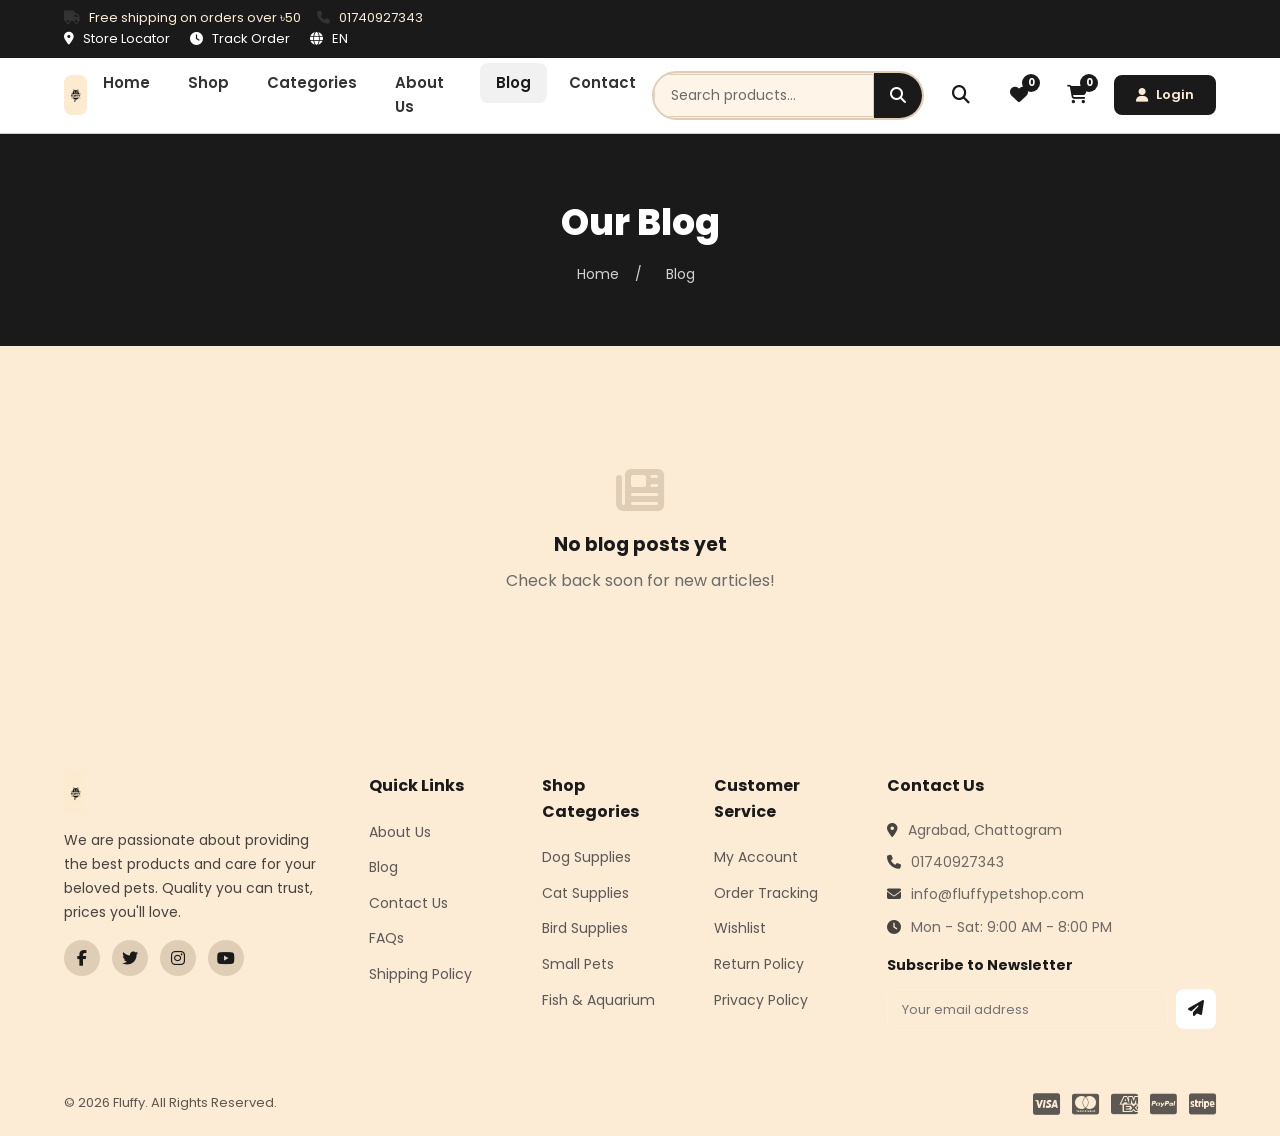
<file: blog.html>
<!DOCTYPE html>
<html lang="en">
<head>
    <meta charset="UTF-8">
    <meta name="viewport" content="width=device-width, initial-scale=1.0">
    <title>Blog - Fluffy</title>
    <link rel="stylesheet" href="style.css">
    <link rel="stylesheet" href="mobile.css">
    <link rel="stylesheet" href="https://cdnjs.cloudflare.com/ajax/libs/font-awesome/6.5.1/css/all.min.css">
    <link href="https://fonts.googleapis.com/css2?family=Poppins:wght@300;400;500;600;700&family=Nunito:wght@300;400;600;700&display=swap" rel="stylesheet">
    <style>
        :root {
            --primary: #1A1A1A;
            --primary-hover: #333333;
            --dark: #1A1A1A;
            --dark-light: #333333;
            --white: #FFFFFF;
            --bg: #FCEBD5;
            --bg-light: #FEF4E8;
            --gray: #6B6B6B;
            --gray-dark: #4A4A4A;
            --gray-light: #F0DFC8;
            --light-gray: #E0CDB5;
            --border-radius: 12px;
            --shadow-sm: 0 1px 3px rgba(0,0,0,0.08);
            --shadow-md: 0 4px 12px rgba(0,0,0,0.1);
            --shadow-lg: 0 8px 24px rgba(0,0,0,0.12);
            --transition: all 0.3s ease;
            --font-primary: 'Poppins', sans-serif;
            --font-secondary: 'Nunito', sans-serif;
        }

        body { margin: 0; font-family: var(--font-primary); background: var(--bg); color: var(--dark); }

        .container { max-width: 1200px; margin: 0 auto; padding: 0 24px; }

        /* Header */
        .header { background: var(--white); border-bottom: 1px solid var(--light-gray); position: sticky; top: 0; z-index: 1000; }
        .header-content { display: flex; align-items: center; justify-content: space-between; height: 72px; gap: 24px; }
        .logo { display: flex; align-items: center; flex-shrink: 0; }
        .logo-img { height: 40px; width: auto; border-radius: 8px; }
        .blog-header-search { flex: 1; max-width: 480px; margin: 0 auto; }
        .search-bar { display: flex; }
        .search-input { flex: 1; padding: 10px 16px; border: 1px solid var(--light-gray); border-radius: 8px 0 0 8px; font-size: 14px; font-family: inherit; outline: none; background: var(--bg-light); }
        .search-input:focus { border-color: var(--dark); background: var(--white); }
        .search-btn { padding: 10px 16px; background: var(--dark); color: var(--white); border: none; border-radius: 0 8px 8px 0; cursor: pointer; }
        .search-btn:hover { background: #333; }
        .header-actions { display: flex; align-items: center; gap: 16px; }
        .action-btn { position: relative; color: var(--dark); font-size: 18px; text-decoration: none; padding: 8px; }
        .badge { position: absolute; top: 0; right: 0; background: var(--dark); color: var(--white); font-size: 10px; font-weight: 700; width: 18px; height: 18px; border-radius: 50%; display: flex; align-items: center; justify-content: center; }
        .mobile-toggle { display: none; background: none; border: none; font-size: 22px; cursor: pointer; color: var(--dark); }

        /* Page Header */
        .page-header { background: var(--dark); color: var(--white); padding: 60px 0; text-align: center; }
        .page-header h1 { font-size: 36px; font-weight: 800; margin: 0 0 12px; }
        .breadcrumb { font-size: 14px; opacity: 0.8; }
        .breadcrumb a { color: var(--white); text-decoration: none; }
        .breadcrumb a:hover { text-decoration: underline; }
        .breadcrumb span { margin: 0 8px; }

        /* Blog Section */
        .blog-section { padding: 60px 0; background: var(--bg); }

        /* Featured Post */
        .blog-featured { display: grid; grid-template-columns: 1fr 1fr; border-radius: var(--border-radius); overflow: hidden; box-shadow: var(--shadow-md); border: 1px solid var(--light-gray); text-decoration: none; color: inherit; transition: var(--transition); position: relative; background: var(--white); }
        .blog-featured:hover { box-shadow: var(--shadow-lg); }
        .blog-featured:hover .blog-featured-image img { transform: scale(1.05); }
        .blog-featured-image { height: 400px; overflow: hidden; }
        .blog-featured-image img { width: 100%; height: 100%; object-fit: cover; transition: var(--transition); }
        .blog-featured-content { padding: 48px; display: flex; flex-direction: column; justify-content: center; position: relative; background: var(--white); }
        .blog-featured-badge { display: inline-flex; align-items: center; gap: 6px; padding: 6px 14px; background: var(--dark); color: var(--white); border-radius: 50px; font-size: 12px; font-weight: 700; text-transform: uppercase; letter-spacing: 0.5px; margin-bottom: 20px; width: fit-content; }
        .blog-featured-title { font-size: 28px; font-weight: 800; color: var(--dark); margin-bottom: 16px; line-height: 1.3; }
        .blog-featured-desc { font-size: 15px; color: var(--gray); line-height: 1.7; margin-bottom: 24px; }
        .blog-featured-author { display: flex; align-items: center; gap: 12px; }
        .blog-author-avatar { width: 44px; height: 44px; border-radius: 50%; object-fit: cover; }
        .blog-author-name { display: block; font-size: 14px; font-weight: 700; color: var(--dark); }
        .blog-author-date { display: block; font-size: 13px; color: var(--gray); }
        .blog-featured-arrow { position: absolute; bottom: 48px; right: 48px; width: 48px; height: 48px; display: flex; align-items: center; justify-content: center; background: var(--dark); color: var(--white); border-radius: 50%; font-size: 18px; transition: var(--transition); }
        .blog-featured:hover .blog-featured-arrow { background: #333; transform: translateX(4px); }

        /* Recent Posts */
        .blog-recent-title { font-size: 20px; font-weight: 700; color: var(--dark); margin: 40px 0 24px; }

        /* Blog Grid */
        .blog-grid { display: grid; grid-template-columns: repeat(3, 1fr); gap: 24px; }
        .blog-card { background: var(--white); border-radius: var(--border-radius); overflow: hidden; box-shadow: var(--shadow-sm); border: 1px solid var(--light-gray); transition: var(--transition); }
        .blog-card:hover { transform: translateY(-6px); box-shadow: var(--shadow-lg); }
        .blog-card:hover .blog-card-image img { transform: scale(1.08); }
        .blog-card-image { display: block; height: 200px; overflow: hidden; }
        .blog-card-image img { width: 100%; height: 100%; object-fit: cover; transition: var(--transition); }
        .blog-card-content { padding: 20px; }
        .blog-card-title { font-size: 16px; font-weight: 700; color: var(--dark); margin-bottom: 10px; line-height: 1.4; }
        .blog-card-title a { color: inherit; text-decoration: none; }
        .blog-card-title a:hover { color: var(--gray-dark); }
        .blog-card-excerpt { font-size: 14px; color: var(--gray); line-height: 1.6; margin-bottom: 16px; }
        .blog-card-author { display: flex; align-items: center; gap: 10px; font-size: 13px; color: var(--gray); }
        .blog-card-avatar { width: 32px; height: 32px; border-radius: 50%; object-fit: cover; }

        /* Pagination */
        .pagination { display: flex; justify-content: center; gap: 8px; margin-top: 40px; }
        .pagination-btn { width: 40px; height: 40px; display: flex; align-items: center; justify-content: center; border: 1px solid var(--light-gray); border-radius: 8px; text-decoration: none; color: var(--dark); font-weight: 600; transition: var(--transition); background: var(--white); }
        .pagination-btn:hover, .pagination-btn.active { background: var(--dark); color: var(--white); border-color: var(--dark); }

        /* Footer */
        .footer { background: var(--bg); color: var(--dark); }
        .footer-main { padding: 60px 0 40px; }
        .footer-grid { display: grid; grid-template-columns: 2fr 1fr 1fr 1fr 1.5fr; gap: 40px; }
        .footer-logo .logo-img { height: 40px; margin-bottom: 16px; }
        .footer-col p { font-size: 14px; line-height: 1.7; opacity: 0.8; margin-bottom: 16px; }
        .footer-col h4 { font-size: 16px; font-weight: 700; margin-bottom: 20px; }
        .footer-col ul { list-style: none; padding: 0; margin: 0; }
        .footer-col ul li { margin-bottom: 10px; }
        .footer-col ul li a { color: var(--gray-dark); text-decoration: none; font-size: 14px; opacity: 0.9; transition: var(--transition); }
        .footer-col ul li a:hover { opacity: 1; }
        .footer-contact li { display: flex; align-items: flex-start; gap: 10px; font-size: 14px; opacity: 0.8; }
        .footer-contact li i { margin-top: 4px; }
        .footer-newsletter { margin-top: 16px; }
        .footer-newsletter h5 { font-size: 14px; margin-bottom: 12px; }
        .newsletter-form { display: flex; gap: 8px; }
        .newsletter-form input { flex: 1; padding: 10px 14px; border: 1px solid rgba(255,255,255,0.2); border-radius: 8px; background: transparent; color: var(--white); font-size: 13px; outline: none; }
        .newsletter-form button { width: 40px; height: 40px; background: var(--white); color: var(--dark); border: none; border-radius: 8px; cursor: pointer; font-weight: 700; }
        .footer-social { display: flex; gap: 12px; }
        .footer-social a { width: 36px; height: 36px; display: flex; align-items: center; justify-content: center; border-radius: 50%; background: var(--light-gray); color: var(--dark); text-decoration: none; transition: var(--transition); }
        .footer-social a:hover { background: var(--gray-light); }
        .footer-bottom { border-top: 1px solid rgba(255,255,255,0.1); padding: 20px 0; }
        .footer-bottom-content { display: flex; justify-content: space-between; align-items: center; }
        .footer-bottom p { font-size: 13px; opacity: 0.7; margin: 0; }
        .payment-icons { display: flex; gap: 12px; font-size: 24px; opacity: 0.7; }

        @media (max-width: 992px) {
            .blog-featured { grid-template-columns: 1fr; }
            .blog-featured-image { height: 300px; }
            .blog-featured-content { padding: 32px; }
            .blog-featured-arrow { display: none; }
            .footer-grid { grid-template-columns: 1fr 1fr; }
        }
        @media (max-width: 768px) {
            .blog-grid { grid-template-columns: 1fr; }
            .blog-featured-title { font-size: 22px; }
            .header-content { flex-wrap: wrap; }
            .blog-header-search { order: 3; width: 100%; max-width: none; }
            .mobile-toggle { display: block; }
            .footer-grid { grid-template-columns: 1fr; }
            .footer-bottom-content { flex-direction: column; gap: 12px; }
        }
    </style>
</head>
<body>

    <!-- Blog Detail Modal -->
    <div id="blogModal" style="display:none;position:fixed;inset:0;z-index:9999;background:rgba(0,0,0,0.6);overflow-y:auto;padding:40px 20px;">
        <div style="max-width:800px;margin:0 auto;background:var(--white);border-radius:16px;overflow:hidden;box-shadow:0 20px 60px rgba(0,0,0,0.3);position:relative;">
            <button onclick="closeBlogModal()" style="position:absolute;top:16px;right:16px;width:40px;height:40px;border-radius:50%;border:none;background:var(--white);box-shadow:0 2px 8px rgba(0,0,0,0.15);cursor:pointer;font-size:18px;z-index:10;display:flex;align-items:center;justify-content:center;"><i class="fas fa-times"></i></button>
            <div id="blogModalImage" style="width:100%;height:400px;overflow:hidden;"></div>
            <div id="blogModalContent" style="padding:40px;"></div>
        </div>
    </div>

    <!-- Top Bar -->
    <div class="top-bar">
        <div class="container">
            <div class="top-bar-left">
                <span><i class="fas fa-truck"></i> Free shipping on orders over ৳50</span>
                <span><i class="fas fa-phone"></i> 01740927343</span>
            </div>
            <div class="top-bar-right">
                <a href="#"><i class="fas fa-map-marker-alt"></i> Store Locator</a>
                <a href="#"><i class="fas fa-clock"></i> Track Order</a>
                <a href="#"><i class="fas fa-globe"></i> EN</a>
            </div>
        </div>
    </div>

    <!-- Sticky Header -->
    <header class="header" id="header">
        <div class="container header-inner">
            <a href="index.html" class="logo">
                <img src="logo.png" alt="Fluffy" class="logo-img">
            </a>

            <nav class="main-nav" id="mainNav">
                <ul class="nav-list">
                    <li><a href="index.html" class="nav-link">Home</a></li>
                    <li><a href="shop.html" class="nav-link">Shop</a></li>
                    <li><a href="categories.html" class="nav-link">Categories</a></li>
                    <li><a href="about.html" class="nav-link">About Us</a></li>
                    <li><a href="blog.html" class="nav-link active">Blog</a></li>
                    <li><a href="contact.html" class="nav-link">Contact</a></li>
                </ul>
            </nav>

            <div class="header-actions">
                <div class="search-bar" id="searchBar">
                    <input type="text" placeholder="Search products..." class="search-input">
                    <button class="search-btn"><i class="fas fa-search"></i></button>
                </div>
                <button class="header-icon-btn search-toggle" aria-label="Search">
                    <i class="fas fa-search"></i>
                </button>
                <a href="wishlist.html" class="header-icon-btn" aria-label="Wishlist">
                    <i class="fas fa-heart"></i>
                    <span class="badge">0</span>
                </a>
                <a href="cart.html" class="header-icon-btn" aria-label="Cart">
                    <i class="fas fa-shopping-cart"></i>
                    <span class="badge">0</span>
                </a>
                <a href="login.html" class="btn btn-primary btn-sm login-btn">
                    <i class="fas fa-user"></i> Login
                </a>
                <button class="mobile-menu-toggle" id="mobileMenuToggle" aria-label="Menu">
                    <i class="fas fa-bars"></i>
                </button>
            </div>
        </div>
    </header>

    <!-- Page Header with Green Gradient -->
    <section class="page-header page-header-green">
        <div class="container">
            <h1>Our Blog</h1>
            <div class="breadcrumb">
                <a href="index.html">Home</a>
                <span>/</span>
                <span>Blog</span>
            </div>
        </div>
    </section>

    <!-- Blog Section -->
    <section class="blog-section">
        <div class="container" id="blogContainer">
            <div style="text-align:center;padding:60px 20px;">
                <i class="fas fa-spinner fa-spin" style="font-size:24px;color:var(--gray);"></i>
            </div>
        </div>
    </section>

    <!-- Footer -->
    <footer class="footer">
        <div class="footer-main">
            <div class="container">
                <div class="footer-grid">

                    <!-- Column 1: About -->
                    <div class="footer-col">
                        <div class="footer-logo">
                            <a href="index.html">
                                <img src="logo.png" alt="Fluffy" class="logo-img">
                            </a>
                        </div>
                        <p>We are passionate about providing the best products and care for your beloved pets. Quality you can trust, prices you'll love.</p>
                        <div class="footer-social">
                            <a href="https://www.facebook.com/share/191iM3Hgnh/" target="_blank" rel="noopener" aria-label="Facebook"><i class="fab fa-facebook-f"></i></a>
                            <a href="#" aria-label="Twitter"><i class="fab fa-twitter"></i></a>
                            <a href="https://www.instagram.com/fluffypets27" target="_blank" rel="noopener" aria-label="Instagram"><i class="fab fa-instagram"></i></a>
                            <a href="#" aria-label="YouTube"><i class="fab fa-youtube"></i></a>
                        </div>
                    </div>

                    <!-- Column 2: Quick Links -->
                    <div class="footer-col">
                        <h4>Quick Links</h4>
                        <ul>
                            <li><a href="about.html">About Us</a></li>
                            <li><a href="blog.html">Blog</a></li>
                            <li><a href="contact.html">Contact Us</a></li>
                            <li><a href="#">FAQs</a></li>
                            <li><a href="#">Shipping Policy</a></li>
                        </ul>
                    </div>

                    <!-- Column 3: Shop Categories -->
                    <div class="footer-col">
                        <h4>Shop Categories</h4>
                        <ul>
                            <li><a href="shop.html">Dog Supplies</a></li>
                            <li><a href="shop.html">Cat Supplies</a></li>
                            <li><a href="shop.html">Bird Supplies</a></li>
                            <li><a href="shop.html">Small Pets</a></li>
                            <li><a href="shop.html">Fish & Aquarium</a></li>
                        </ul>
                    </div>

                    <!-- Column 4: Customer Service -->
                    <div class="footer-col">
                        <h4>Customer Service</h4>
                        <ul>
                            <li><a href="#">My Account</a></li>
                            <li><a href="#">Order Tracking</a></li>
                            <li><a href="#">Wishlist</a></li>
                            <li><a href="#">Return Policy</a></li>
                            <li><a href="#">Privacy Policy</a></li>
                        </ul>
                    </div>

                    <!-- Column 5: Contact + Newsletter -->
                    <div class="footer-col">
                        <h4>Contact Us</h4>
                        <ul class="footer-contact">
                            <li><i class="fas fa-map-marker-alt"></i> Agrabad, Chattogram</li>
                            <li><i class="fas fa-phone"></i> 01740927343</li>
                            <li><i class="fas fa-envelope"></i> info@fluffypetshop.com</li>
                            <li><i class="fas fa-clock"></i> Mon - Sat: 9:00 AM - 8:00 PM</li>
                        </ul>
                        <div class="footer-newsletter">
                            <h5>Subscribe to Newsletter</h5>
                            <form class="newsletter-form" action="#" method="post">
                                <input type="email" placeholder="Your email address" required>
                                <button type="submit" aria-label="Subscribe"><i class="fas fa-paper-plane"></i></button>
                            </form>
                        </div>
                    </div>

                </div>
            </div>
        </div>

        <!-- Footer Bottom Bar -->
        <div class="footer-bottom">
            <div class="container">
                <div class="footer-bottom-content">
                    <p>&copy; 2026 Fluffy. All Rights Reserved.</p>
                    <div class="payment-icons">
                        <i class="fab fa-cc-visa" title="Visa"></i>
                        <i class="fab fa-cc-mastercard" title="Mastercard"></i>
                        <i class="fab fa-cc-amex" title="American Express"></i>
                        <i class="fab fa-cc-paypal" title="PayPal"></i>
                        <i class="fab fa-cc-stripe" title="Stripe"></i>
                    </div>
                </div>
            </div>
        </div>
    </footer>

  <script>
  (function() {
    try {
      var adminData = JSON.parse(localStorage.getItem('fluffyAdmin'));
      if (adminData && adminData.settings) {
        var s = adminData.settings;
        if (s.siteLogo) {
          document.querySelectorAll('.logo-img').forEach(function(img) { img.src = s.siteLogo; });
        }
        var displayName = s.siteName || s.storeName || '';
        if (displayName) {
          document.title = document.title.replace(/Fluffy/, displayName);
          document.querySelectorAll('.logo-img').forEach(function(img) { img.alt = displayName; });
        }
      }
    } catch (e) {}
  })();
  </script>
  <script src="contact-utils.js"></script>
  <script src="search-utils.js"></script>
  <script src="badge-utils.js"></script>
  <script src="nav-utils.js"></script>

  <script>
  (function() {
    var DB_KEY = 'fluffyAdmin';
    var allBlogs = [];

    function getBlogs() {
      try {
        var raw = localStorage.getItem(DB_KEY);
        if (raw) {
          var data = JSON.parse(raw);
          if (data.blogs && Array.isArray(data.blogs)) {
            return data.blogs.filter(function(b) { return b.published !== false; });
          }
        }
      } catch (e) {}
      return [];
    }

    window.openBlogModal = function(id) {
      var blog = allBlogs.find(function(b) { return b.id === id; });
      if (!blog) return;
      document.getElementById('blogModalImage').innerHTML = '<img src="' + (blog.image || 'https://via.placeholder.com/800x400?text=Blog') + '" alt="' + blog.title + '" style="width:100%;height:100%;object-fit:cover;">';
      document.getElementById('blogModalContent').innerHTML =
        '<div style="margin-bottom:16px;"><span style="display:inline-block;padding:4px 12px;background:var(--gray-light);color:var(--dark);border-radius:50px;font-size:12px;font-weight:600;">' + (blog.category || 'General') + '</span></div>' +
        '<h1 style="font-size:28px;font-weight:800;color:var(--dark);margin-bottom:16px;line-height:1.3;">' + blog.title + '</h1>' +
        '<div style="display:flex;align-items:center;gap:12px;margin-bottom:24px;padding-bottom:24px;border-bottom:1px solid var(--light-gray);">' +
          '<img src="' + (blog.authorAvatar || 'https://images.unsplash.com/photo-1494790108377-be9c29b29330?w=100&q=80') + '" alt="" style="width:44px;height:44px;border-radius:50%;object-fit:cover;">' +
          '<div><div style="font-weight:700;color:var(--dark);">' + (blog.author || 'Admin') + '</div>' +
          '<div style="font-size:13px;color:var(--gray);"><i class="far fa-calendar-alt"></i> ' + new Date(blog.date).toLocaleDateString('en-US', { month: 'long', day: 'numeric', year: 'numeric' }) + '</div></div>' +
        '</div>' +
        (blog.excerpt ? '<p style="font-size:17px;color:var(--gray-dark);line-height:1.8;margin-bottom:24px;font-style:italic;">' + blog.excerpt + '</p>' : '') +
        '<div style="font-size:15px;color:var(--gray-dark);line-height:1.8;white-space:pre-wrap;">' + (blog.content || 'No content available.') + '</div>';
      document.getElementById('blogModal').style.display = 'block';
      document.body.style.overflow = 'hidden';
    };

    window.closeBlogModal = function() {
      document.getElementById('blogModal').style.display = 'none';
      document.body.style.overflow = '';
    };

    document.getElementById('blogModal').addEventListener('click', function(e) {
      if (e.target === this) closeBlogModal();
    });

    var blogs = getBlogs();
    allBlogs = blogs;
    var container = document.getElementById('blogContainer');

    if (blogs.length === 0) {
      container.innerHTML = '<div style="text-align:center;padding:60px 20px;"><i class="fas fa-newspaper" style="font-size:48px;color:var(--light-gray);margin-bottom:16px;display:block;"></i><h3 style="color:var(--dark);margin-bottom:8px;">No blog posts yet</h3><p style="color:var(--gray);">Check back soon for new articles!</p></div>';
      return;
    }

    var featured = blogs[0];
    var recent = blogs.slice(1);

    var html = '';

    html += '<a href="javascript:void(0)" onclick="openBlogModal(\'' + featured.id + '\')" class="blog-featured" style="cursor:pointer;">';
    html += '<div class="blog-featured-image"><img src="' + (featured.image || 'https://via.placeholder.com/1200x400?text=Blog') + '" alt="' + featured.title + '"></div>';
    html += '<div class="blog-featured-content">';
    html += '<span class="blog-featured-badge"><i class="fas fa-star"></i> Featured</span>';
    html += '<h2 class="blog-featured-title">' + featured.title + '</h2>';
    html += '<p class="blog-featured-desc">' + (featured.excerpt || '') + '</p>';
    html += '<div class="blog-featured-author">';
    html += '<img src="' + (featured.authorAvatar || 'https://images.unsplash.com/photo-1494790108377-be9c29b29330?w=100&q=80') + '" alt="' + (featured.author || 'Author') + '" class="blog-author-avatar">';
    html += '<div>';
    html += '<span class="blog-author-name">' + (featured.author || 'Admin') + '</span>';
    html += '<span class="blog-author-date"><i class="far fa-calendar-alt"></i> ' + new Date(featured.date).toLocaleDateString('en-US', { month: 'short', day: 'numeric', year: 'numeric' }) + '</span>';
    html += '</div></div>';
    html += '<span class="blog-featured-arrow"><i class="fas fa-arrow-right"></i></span>';
    html += '</div></a>';

    if (recent.length > 0) {
      html += '<h3 class="blog-recent-title">Recent blog posts</h3>';
      html += '<div class="blog-grid">';
      recent.forEach(function(b) {
        html += '<article class="blog-card" onclick="openBlogModal(\'' + b.id + '\')" style="cursor:pointer;">';
        html += '<div class="blog-card-image"><img src="' + (b.image || 'https://via.placeholder.com/600x200?text=Blog') + '" alt="' + b.title + '" loading="lazy"></div>';
        html += '<div class="blog-card-content">';
        html += '<h3 class="blog-card-title">' + b.title + '</h3>';
        html += '<p class="blog-card-excerpt">' + (b.excerpt || '') + '</p>';
        html += '<div class="blog-card-author">';
        html += '<img src="' + (b.authorAvatar || 'https://images.unsplash.com/photo-1494790108377-be9c29b29330?w=100&q=80') + '" alt="' + (b.author || 'Author') + '" class="blog-card-avatar">';
        html += '<span>' + (b.author || 'Admin') + ' • <i class="far fa-calendar-alt"></i> ' + new Date(b.date).toLocaleDateString('en-US', { month: 'short', day: 'numeric', year: 'numeric' }) + '</span>';
        html += '</div></div></article>';
      });
      html += '</div>';
    }

    container.innerHTML = html;
  })();
  </script>

  <!-- ===== MOBILE LAYOUT ===== -->
  <div class="mobile-layout">
    <div class="m-header">
      <button class="m-hamburger" id="mHamburger" aria-label="Menu"><i class="fas fa-bars"></i></button>
      <div class="m-greeting"><span class="m-hello">Pet care tips</span><h2>Our Blog</h2></div>
      <div class="m-actions"><a href="cart.html" class="m-cart-btn"><i class="fas fa-shopping-bag"></i><span class="m-cart-badge" id="mCartBadge">0</span></a></div>
    </div>
    <div class="m-section" id="mPageContent">
      <div id="mBlogList"></div>
    </div>
    <div class="m-article" id="mArticle">
      <div class="m-article-topbar">
        <button type="button" class="m-drawer-close" id="mArticleClose" aria-label="Back"><i class="fas fa-arrow-left"></i></button>
        <span style="font-size:14px;font-weight:700;">Article</span>
        <span style="width:36px;"></span>
      </div>
      <div id="mArticleBody"></div>
    </div>
    <nav class="m-bottom-nav">
      <a href="index.html" class="m-nav-item"><i class="fas fa-home"></i><span>Home</span></a>
      <a href="categories.html" class="m-nav-item"><i class="fas fa-th-large"></i><span>Categories</span></a>
      <a href="wishlist.html" class="m-nav-item"><i class="fas fa-heart"></i><span>Wishlist</span></a>
      <a href="shop.html" class="m-nav-item"><i class="fas fa-shopping-bag"></i><span>Shop</span></a>
      <a href="login.html" class="m-nav-item"><i class="fas fa-user"></i><span>Profile</span></a>
    </nav>
    <div class="m-drawer-overlay" id="mDrawerOverlay"></div>
    <div class="m-drawer" id="mDrawer"><div class="m-drawer-header"><h3>Menu</h3><button class="m-drawer-close" id="mDrawerClose"><i class="fas fa-times"></i></button></div><div class="m-drawer-links"><a href="index.html"><i class="fas fa-home"></i> Home</a><a href="shop.html"><i class="fas fa-shopping-bag"></i> Shop</a><a href="categories.html"><i class="fas fa-th-large"></i> Categories</a><a href="about.html"><i class="fas fa-info-circle"></i> About</a><a href="blog.html"><i class="fas fa-newspaper"></i> Blog</a><a href="contact.html"><i class="fas fa-envelope"></i> Contact</a><a href="wishlist.html"><i class="fas fa-heart"></i> Wishlist</a><a href="cart.html"><i class="fas fa-shopping-cart"></i> Cart</a><a href="login.html"><i class="fas fa-user"></i> Login</a></div></div>
    <div class="m-toast" id="mToast"><i class="fas fa-check-circle"></i><span id="mToastMsg"></span></div>
  </div>
  <script>
  (function() {
    var hamburger = document.getElementById('mHamburger');
    var drawer = document.getElementById('mDrawer');
    var overlay = document.getElementById('mDrawerOverlay');
    var close = document.getElementById('mDrawerClose');
    function openD() { drawer.classList.add('active'); overlay.classList.add('active'); }
    function closeD() { drawer.classList.remove('active'); overlay.classList.remove('active'); }
    if (hamburger) hamburger.addEventListener('click', openD);
    if (close) close.addEventListener('click', closeD);
    if (overlay) overlay.addEventListener('click', closeD);
    var cart = JSON.parse(localStorage.getItem('fluffyCart')) || [];
    var b = document.getElementById('mCartBadge');
    if (b) b.textContent = cart.reduce(function(s,i){return s+(i.qty||1);},0);
  })();
  </script>
  <script>
  /* ===== MOBILE BLOG RENDERER ===== */
  (function() {
    var allBlogs = [];
    try {
      var raw = localStorage.getItem('fluffyAdmin');
      if (raw) {
        var data = JSON.parse(raw);
        if (data.blogs && Array.isArray(data.blogs)) {
          allBlogs = data.blogs.filter(function(x) { return x.published !== false; });
        }
      }
    } catch (e) {}

    function esc(s) {
      return String(s == null ? '' : s).replace(/&/g,'&amp;').replace(/</g,'&lt;').replace(/>/g,'&gt;').replace(/"/g,'&quot;');
    }
    function fmtDate(d) {
      try { return new Date(d).toLocaleDateString('en-US', { month: 'short', day: 'numeric', year: 'numeric' }); }
      catch (e) { return ''; }
    }

    var box = document.getElementById('mBlogList');
    var overlay = document.getElementById('mArticle');
    var body = document.getElementById('mArticleBody');

    if (!allBlogs.length) {
      box.innerHTML =
        '<div class="m-card" style="text-align:center;padding:44px 20px;">' +
          '<i class="fas fa-newspaper" style="font-size:42px;color:#ddd;margin-bottom:14px;display:block;"></i>' +
          '<h3 style="font-size:17px;font-weight:700;margin:0 0 6px;">No Posts Yet</h3>' +
          '<p style="font-size:13px;color:#888;margin:0;">Check back soon for pet care tips, guides, and more!</p>' +
        '</div>';
      return;
    }

    box.innerHTML =
      '<div class="m-section-header" style="padding:0;"><h3>Latest Posts</h3></div>' +
      allBlogs.map(function(b) {
        return '<article class="m-post" data-id="' + esc(b.id) + '">' +
          '<div class="m-post-img"><img src="' + (b.image || 'https://via.placeholder.com/600x300?text=Blog') + '" alt="' + esc(b.title) + '" loading="lazy"></div>' +
          '<div class="m-post-body">' +
            '<span class="m-pd-cat">' + esc(b.category || 'General') + '</span>' +
            '<h4 class="m-post-title">' + esc(b.title) + '</h4>' +
            '<p class="m-post-excerpt">' + esc(b.excerpt || '') + '</p>' +
            '<div class="m-post-meta">' +
              '<img src="' + (b.authorAvatar || 'https://images.unsplash.com/photo-1494790108377-be9c29b29330?w=100&q=80') + '" alt="" class="m-post-avatar">' +
              '<span>' + esc(b.author || 'Admin') + ' · ' + fmtDate(b.date) + '</span>' +
            '</div>' +
          '</div>' +
        '</article>';
      }).join('');

    box.querySelectorAll('.m-post').forEach(function(card) {
      card.addEventListener('click', function() {
        var blog = allBlogs.find(function(x) { return String(x.id) === card.getAttribute('data-id'); });
        if (!blog) return;
        body.innerHTML =
          '<div class="m-article-hero"><img src="' + (blog.image || 'https://via.placeholder.com/800x400?text=Blog') + '" alt="' + esc(blog.title) + '"></div>' +
          '<div style="padding:20px 18px 40px;">' +
            '<span class="m-pd-cat">' + esc(blog.category || 'General') + '</span>' +
            '<h1 style="font-size:22px;font-weight:800;line-height:1.3;margin:8px 0 14px;color:#1A1A1A;">' + esc(blog.title) + '</h1>' +
            '<div class="m-post-meta" style="margin-bottom:18px;padding-bottom:18px;border-bottom:1px solid #EDE5DB;">' +
              '<img src="' + (blog.authorAvatar || 'https://images.unsplash.com/photo-1494790108377-be9c29b29330?w=100&q=80') + '" alt="" class="m-post-avatar">' +
              '<div><div style="font-weight:700;font-size:13px;color:#1A1A1A;">' + esc(blog.author || 'Admin') + '</div>' +
              '<div style="font-size:11px;color:#999;"><i class="far fa-calendar-alt"></i> ' + fmtDate(blog.date) + '</div></div>' +
            '</div>' +
            (blog.excerpt ? '<p style="font-size:14px;font-style:italic;color:#666;line-height:1.7;margin-bottom:16px;">' + esc(blog.excerpt) + '</p>' : '') +
            '<div style="font-size:14px;color:#444;line-height:1.8;white-space:pre-wrap;">' + esc(blog.content || 'No content available.') + '</div>' +
          '</div>';
        overlay.classList.add('open');
        document.body.style.overflow = 'hidden';
      });
    });

    function closeArticle() {
      overlay.classList.remove('open');
      document.body.style.overflow = '';
    }
    document.getElementById('mArticleClose').addEventListener('click', closeArticle);
  })();
  </script>
</body>
</html>
</file>
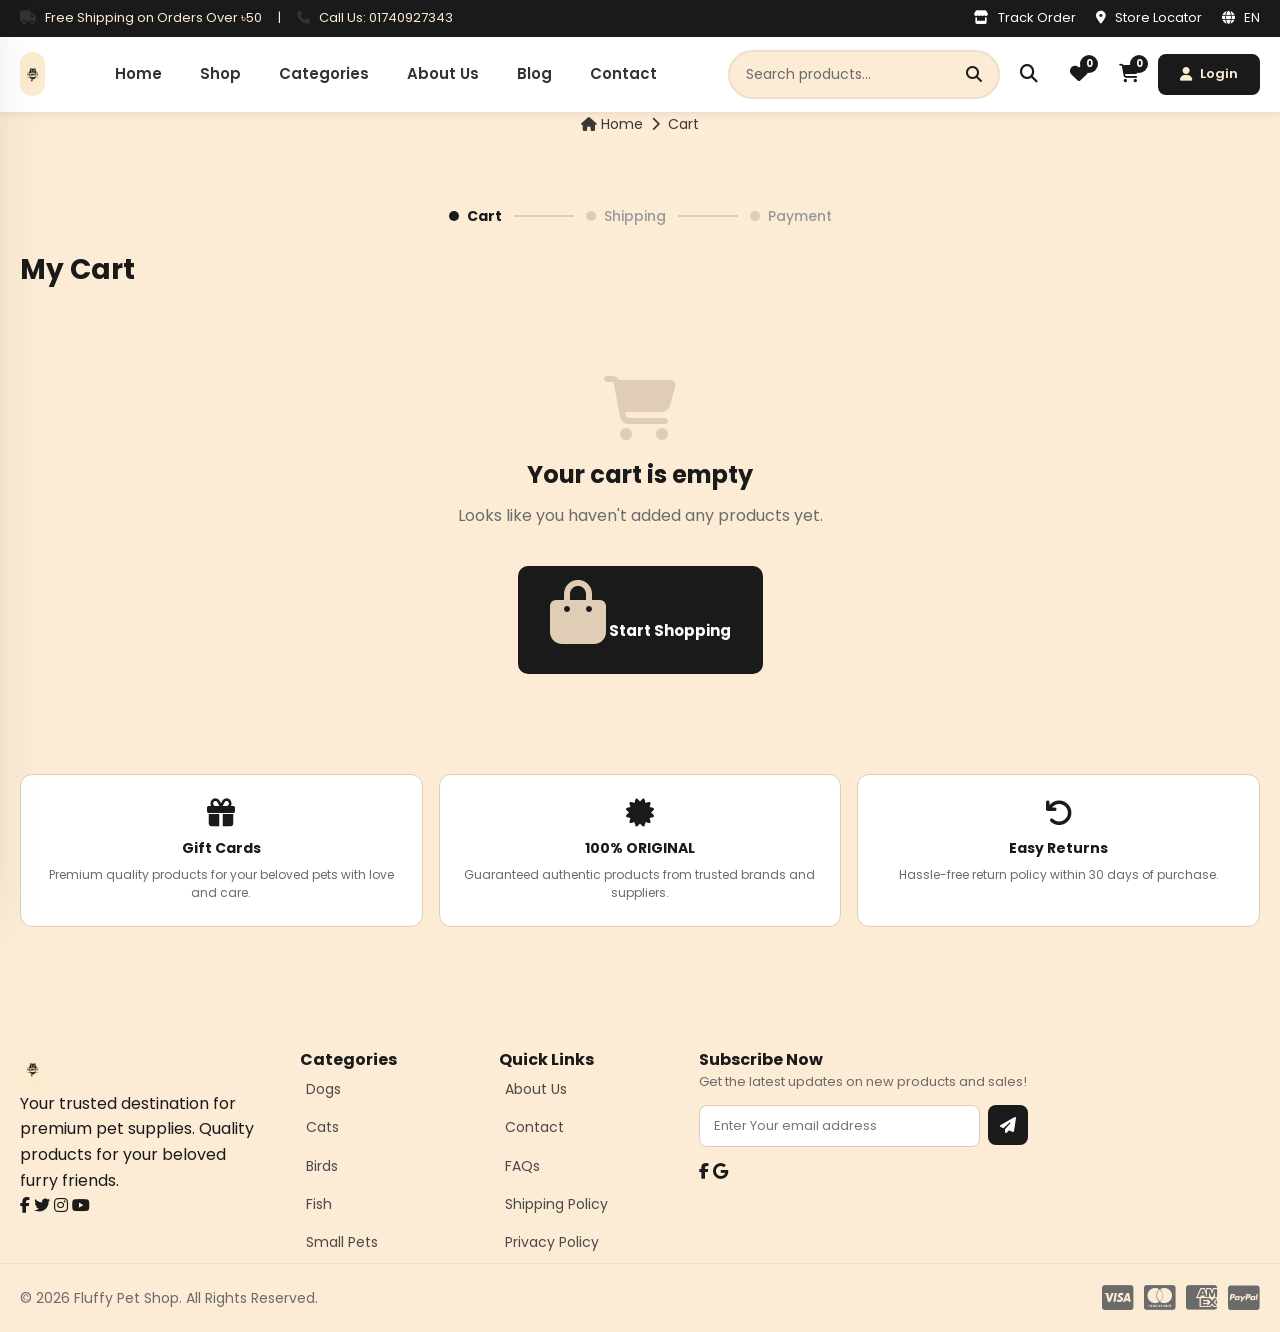
<file: cart.html>
<!DOCTYPE html>
<html lang="en">
<head>
  <meta charset="UTF-8">
  <meta name="viewport" content="width=device-width, initial-scale=1.0">
  <title>Cart - Fluffy</title>
  <link rel="preconnect" href="https://fonts.googleapis.com">
  <link rel="preconnect" href="https://fonts.gstatic.com" crossorigin>
  <link href="https://fonts.googleapis.com/css2?family=Nunito:wght@400;600;700&family=Poppins:wght@400;500;600;700&display=swap" rel="stylesheet">
  <link rel="stylesheet" href="https://cdnjs.cloudflare.com/ajax/libs/font-awesome/6.5.1/css/all.min.css">
  <link rel="stylesheet" href="style.css">
  <link rel="stylesheet" href="mobile.css">
  <style>
    :root {
      --accent: #1A1A1A;
      --accent-hover: #333333;
      --bg-page: #FCEBD5;
      --bg-white: #FFFFFF;
      --text-dark: #1A1A1A;
      --text-muted: #6B6B6B;
      --text-light: #999999;
      --border: #E0CDB5;
      --border-light: #F0DFC8;
      --green: #4CAF50;
      --red: #E53935;
    }

    body { background: var(--bg-page); font-family: 'Poppins', sans-serif; color: var(--text-dark); margin: 0; }

    /* Progress Steps */
    .progress-steps {
      display: flex;
      justify-content: center;
      align-items: center;
      padding: 30px 0 10px;
      gap: 0;
    }
    .progress-step {
      display: flex;
      align-items: center;
      gap: 8px;
      font-size: 14px;
      font-weight: 500;
      color: var(--text-light);
    }
    .progress-step.active { color: var(--text-dark); font-weight: 700; }
    .progress-step .step-dot {
      width: 10px;
      height: 10px;
      border-radius: 50%;
      background: var(--border);
      display: inline-block;
    }
    .progress-step.active .step-dot { background: var(--accent); }
    .progress-line {
      width: 60px;
      height: 2px;
      background: var(--border);
      margin: 0 12px;
    }

    /* Page Title */
    .page-title {
      font-size: 28px;
      font-weight: 700;
      margin: 10px 0 24px;
    }

    /* Cart Grid */
    .cart-layout {
      display: grid;
      grid-template-columns: 1fr 360px;
      gap: 24px;
      align-items: start;
    }

    /* Cart Items Card */
    .cart-card {
      background: var(--white);
      border: 1px solid var(--border);
      border-radius: 12px;
      overflow: hidden;
    }
    .cart-card-header {
      padding: 18px 24px;
      border-bottom: 1px solid var(--border);
      font-size: 16px;
      font-weight: 700;
    }
    .cart-card-header span { color: var(--text-muted); font-weight: 400; }

    /* Cart Item Row */
    .cart-item-row {
      display: flex;
      align-items: center;
      padding: 20px 24px;
      border-bottom: 1px solid var(--border);
      gap: 20px;
    }
    .cart-item-row:last-child { border-bottom: none; }
    .cart-item-img {
      width: 90px;
      height: 90px;
      border-radius: 10px;
      overflow: hidden;
      flex-shrink: 0;
      border: 1px solid var(--border-light);
    }
    .cart-item-img img {
      width: 100%;
      height: 100%;
      object-fit: cover;
    }
    .cart-item-details { flex: 1; min-width: 0; }
    .cart-item-name {
      font-size: 15px;
      font-weight: 600;
      margin-bottom: 3px;
      color: var(--text-dark);
    }
    .cart-item-cat {
      font-size: 12px;
      color: var(--text-muted);
      margin-bottom: 4px;
    }
    .cart-item-variant {
      font-size: 12px;
      color: var(--text-light);
    }
    .cart-item-variant strong { color: var(--text-muted); font-weight: 600; }
    .cart-item-pricing {
      display: flex;
      align-items: center;
      gap: 8px;
      margin-top: 6px;
    }
    .cart-item-price-old {
      font-size: 13px;
      color: var(--text-light);
      text-decoration: line-through;
    }
    .cart-item-price-new {
      font-size: 16px;
      font-weight: 700;
      color: var(--text-dark);
    }
    .cart-item-discount {
      font-size: 11px;
      font-weight: 700;
      color: var(--green);
      background: #E8F5E9;
      padding: 2px 8px;
      border-radius: 4px;
    }

    /* Quantity Control */
    .qty-control {
      display: flex;
      align-items: center;
      border: 1px solid var(--border);
      border-radius: 8px;
      overflow: hidden;
      flex-shrink: 0;
    }
    .qty-btn {
      width: 36px;
      height: 36px;
      border: none;
      background: var(--white);
      color: var(--text-dark);
      font-size: 16px;
      font-weight: 600;
      cursor: pointer;
      display: flex;
      align-items: center;
      justify-content: center;
      transition: background 0.2s;
    }
    .qty-btn:hover { background: var(--border-light); }
    .qty-input {
      width: 40px;
      height: 36px;
      border: none;
      border-left: 1px solid var(--border);
      border-right: 1px solid var(--border);
      text-align: center;
      font-size: 14px;
      font-weight: 600;
      font-family: inherit;
      outline: none;
      -moz-appearance: textfield;
    }
    .qty-input::-webkit-inner-spin-button,
    .qty-input::-webkit-outer-spin-button { -webkit-appearance: none; margin: 0; }

    /* Remove Link */
    .remove-link {
      font-size: 12px;
      color: var(--text-muted);
      cursor: pointer;
      border: none;
      background: none;
      padding: 4px 0;
      transition: color 0.2s;
      white-space: nowrap;
    }
    .remove-link:hover { color: var(--red); }

    /* Right Sidebar */
    .cart-sidebar { display: flex; flex-direction: column; gap: 20px; }

    /* Coupons Card */
    .coupons-card {
      background: var(--white);
      border: 1px solid var(--border);
      border-radius: 12px;
      padding: 20px;
    }
    .coupons-card h3 {
      font-size: 16px;
      font-weight: 700;
      margin: 0 0 14px;
    }
    .coupon-form {
      display: flex;
      gap: 8px;
    }
    .coupon-form input {
      flex: 1;
      padding: 10px 14px;
      border: 1px solid var(--border);
      border-radius: 8px;
      font-size: 13px;
      font-family: inherit;
      outline: none;
    }
    .coupon-form input:focus { border-color: var(--accent); }
    .coupon-form button {
      padding: 10px 20px;
      background: var(--accent);
      color: #fff;
      border: none;
      border-radius: 8px;
      font-size: 13px;
      font-weight: 600;
      cursor: pointer;
      transition: background 0.2s;
      white-space: nowrap;
    }
    .coupon-form button:hover { background: var(--accent-hover); }
    .coupon-msg { font-size: 12px; margin-top: 8px; display: none; }

    /* Order Summary Card */
    .order-card {
      background: var(--white);
      border: 1px solid var(--border);
      border-radius: 12px;
      padding: 20px;
    }
    .order-card h3 {
      font-size: 16px;
      font-weight: 700;
      margin: 0 0 16px;
    }
    .order-row {
      display: flex;
      justify-content: space-between;
      align-items: center;
      padding: 8px 0;
      font-size: 14px;
    }
    .order-row.subtotal { font-weight: 600; }
    .order-row .label { color: var(--text-muted); }
    .order-divider { border: none; border-top: 1px dashed var(--border); margin: 6px 0; }

    /* Delivery Options */
    .delivery-section { margin: 10px 0; }
    .delivery-section .section-label {
      font-size: 13px;
      font-weight: 600;
      margin-bottom: 8px;
      color: var(--text-dark);
    }
    .delivery-option {
      display: flex;
      align-items: center;
      gap: 8px;
      padding: 8px 0;
      font-size: 13px;
      cursor: pointer;
    }
    .delivery-option input[type="radio"] { accent-color: var(--accent); width: 16px; height: 16px; }
    .delivery-option .delivery-price { margin-left: auto; font-weight: 600; }

    /* Tip Section */
    .tip-section { margin: 10px 0; }
    .tip-section .section-label {
      font-size: 13px;
      font-weight: 600;
      margin-bottom: 8px;
    }
    .tip-options {
      display: flex;
      gap: 8px;
    }
    .tip-btn {
      flex: 1;
      padding: 8px;
      border: 1px solid var(--border);
      border-radius: 8px;
      background: var(--white);
      font-size: 13px;
      font-weight: 600;
      cursor: pointer;
      text-align: center;
      transition: all 0.2s;
      font-family: inherit;
    }
    .tip-btn:hover { border-color: var(--accent); color: var(--accent); }
    .tip-btn.active { background: var(--accent); color: #fff; border-color: var(--accent); }

    /* Total Row */
    .order-total {
      display: flex;
      justify-content: space-between;
      align-items: center;
      padding: 14px 0 0;
      font-size: 17px;
      font-weight: 700;
      border-top: 2px solid var(--text-dark);
      margin-top: 8px;
    }

    /* Checkout Button */
    .checkout-btn {
      display: block;
      width: 100%;
      padding: 14px;
      background: var(--accent);
      color: #fff;
      border: none;
      border-radius: 10px;
      font-size: 15px;
      font-weight: 700;
      cursor: pointer;
      text-align: center;
      text-decoration: none;
      margin-top: 14px;
      transition: background 0.2s;
      font-family: inherit;
    }
    .checkout-btn:hover { background: var(--accent-hover); }

    /* Feature Badges */
    .feature-badges {
      display: grid;
      grid-template-columns: 1fr 1fr 1fr;
      gap: 16px;
      margin: 40px 0;
    }
    .feature-badge {
      background: var(--white);
      border: 1px solid var(--border);
      border-radius: 12px;
      padding: 24px 16px;
      text-align: center;
    }
    .feature-badge i {
      font-size: 28px;
      color: var(--accent);
      margin-bottom: 10px;
      display: block;
    }
    .feature-badge h4 {
      font-size: 14px;
      font-weight: 700;
      margin: 0 0 6px;
    }
    .feature-badge p {
      font-size: 12px;
      color: var(--text-muted);
      margin: 0;
      line-height: 1.5;
    }

    /* Empty Cart */
    .empty-cart {
      text-align: center;
      padding: 60px 20px;
    }
    .empty-cart i {
      font-size: 64px;
      color: var(--border);
      margin-bottom: 16px;
    }
    .empty-cart h2 { margin-bottom: 8px; }
    .empty-cart p { color: var(--text-muted); margin-bottom: 24px; }

    /* Responsive */
    @media (max-width: 900px) {
      .cart-layout { grid-template-columns: 1fr; }
      .feature-badges { grid-template-columns: 1fr; }
    }
    @media (max-width: 600px) {
      .cart-item-row { flex-wrap: wrap; }
      .cart-item-img { width: 70px; height: 70px; }
    }
  </style>
</head>
<body>

  <!-- Top Bar -->
  <div class="top-bar">
    <div class="container">
      <div class="top-bar-inner">
        <div class="top-bar-left">
          <span><i class="fas fa-truck"></i> Free Shipping on Orders Over ৳50</span>
          <span class="divider">|</span>
          <span><i class="fas fa-phone"></i> Call Us: 01740927343</span>
        </div>
        <div class="top-bar-right">
          <a href="#"><i class="fas fa-store"></i> Track Order</a>
          <a href="#"><i class="fas fa-map-marker-alt"></i> Store Locator</a>
          <a href="#"><i class="fas fa-globe"></i> EN</a>
        </div>
      </div>
    </div>
  </div>

  <!-- Sticky Header -->
  <header class="header" id="header">
    <div class="container header-inner">
      <a href="index.html" class="logo">
        <img src="logo.png" alt="Fluffy" class="logo-img">
      </a>

      <nav class="main-nav" id="mainNav">
        <ul class="nav-list">
          <li><a href="index.html" class="nav-link">Home</a></li>
          <li><a href="shop.html" class="nav-link">Shop</a></li>
          <li><a href="categories.html" class="nav-link">Categories</a></li>
          <li><a href="about.html" class="nav-link">About Us</a></li>
          <li><a href="blog.html" class="nav-link">Blog</a></li>
          <li><a href="contact.html" class="nav-link">Contact</a></li>
        </ul>
      </nav>

      <div class="header-actions">
        <div class="search-bar" id="searchBar">
          <input type="text" placeholder="Search products..." class="search-input">
          <button class="search-btn"><i class="fas fa-search"></i></button>
        </div>
        <button class="header-icon-btn search-toggle" aria-label="Search">
          <i class="fas fa-search"></i>
        </button>
        <a href="wishlist.html" class="header-icon-btn" aria-label="Wishlist">
          <i class="fas fa-heart"></i>
          <span class="badge">0</span>
        </a>
        <a href="cart.html" class="header-icon-btn" aria-label="Cart">
          <i class="fas fa-shopping-cart"></i>
          <span class="badge">0</span>
        </a>
        <a href="login.html" class="btn btn-primary btn-sm login-btn">
          <i class="fas fa-user"></i> Login
        </a>
        <button class="mobile-menu-toggle" id="mobileMenuToggle" aria-label="Menu">
          <i class="fas fa-bars"></i>
        </button>
      </div>
    </div>
  </header>

  <!-- Mobile Navigation -->
  <div class="mobile-nav">
    <ul class="mobile-nav-links">
      <li><a href="index.html"><i class="fas fa-home"></i> Home</a></li>
      <li><a href="shop.html"><i class="fas fa-shopping-bag"></i> Shop</a></li>
      <li><a href="categories.html"><i class="fas fa-th-large"></i> Categories</a></li>
      <li><a href="blog.html"><i class="fas fa-tags"></i> Blog</a></li>
      <li><a href="about.html"><i class="fas fa-info-circle"></i> About</a></li>
      <li><a href="contact.html"><i class="fas fa-envelope"></i> Contact</a></li>
    </ul>
  </div>

  <!-- Breadcrumb -->
  <section class="breadcrumb-section">
    <div class="container">
      <ul class="breadcrumb">
        <li><a href="index.html"><i class="fas fa-home"></i> Home</a></li>
        <li class="separator"><i class="fas fa-chevron-right"></i></li>
        <li class="active">Cart</li>
      </ul>
    </div>
  </section>

  <!-- Cart Section -->
  <section class="cart-section">
    <div class="container">

      <!-- Progress Steps -->
      <div class="progress-steps">
        <div class="progress-step active">
          <span class="step-dot"></span> Cart
        </div>
        <div class="progress-line"></div>
        <div class="progress-step">
          <span class="step-dot"></span> Shipping
        </div>
        <div class="progress-line"></div>
        <div class="progress-step">
          <span class="step-dot"></span> Payment
        </div>
      </div>

      <!-- Page Title -->
      <h1 class="page-title">My Cart</h1>

      <!-- Empty Cart State -->
      <div id="emptyCart" class="empty-cart" style="display:none;">
        <i class="fas fa-shopping-cart"></i>
        <h2>Your cart is empty</h2>
        <p>Looks like you haven't added any products yet.</p>
        <a href="shop.html" class="checkout-btn" style="display:inline-block;width:auto;padding:14px 32px;"><i class="fas fa-shopping-bag"></i> Start Shopping</a>
      </div>

      <!-- Cart Layout -->
      <div class="cart-layout" id="cartGrid" style="display:none;">

        <!-- Left: Cart Items -->
        <div class="cart-card">
          <div class="cart-card-header">
            My Cart (<span id="summaryCount">0</span>)
          </div>
          <div id="cartItemsList"></div>
        </div>

        <!-- Right: Sidebar -->
        <div class="cart-sidebar">

          <!-- Coupons -->
          <div class="coupons-card">
            <h3>Coupons</h3>
            <div class="coupon-form">
              <input type="text" placeholder="Coupon code" id="couponInput">
              <button id="applyCouponBtn">APPLY NOW</button>
            </div>
            <div class="coupon-msg" id="couponMessage"></div>
          </div>

          <!-- Your Order -->
          <div class="order-card">
            <h3>Your Order</h3>

            <div class="order-row subtotal">
              <span>Subtotal (<span id="orderItemCount">0</span> items)</span>
              <span id="summarySubtotal">৳0.00</span>
            </div>

            <hr class="order-divider">

            <!-- Delivery -->
            <div class="delivery-section">
              <div class="section-label">Delivery</div>
              <label class="delivery-option">
                <input type="radio" name="delivery" value="delivery" checked>
                <span>Delivery</span>
                <span class="delivery-price" id="deliveryPrice">৳5.99</span>
              </label>
              <label class="delivery-option">
                <input type="radio" name="delivery" value="pickup">
                <span>Pick Up</span>
                <span class="delivery-price" style="color:var(--green);">Free</span>
              </label>
            </div>

            <hr class="order-divider">

            <!-- Tip -->
            <div class="tip-section">
              <div class="section-label">Tip</div>
              <div class="tip-options">
                <button class="tip-btn" data-tip="2">৳2.00</button>
                <button class="tip-btn active" data-tip="4">৳4.00</button>
                <button class="tip-btn" data-tip="7">৳7.00</button>
              </div>
            </div>

            <hr class="order-divider">

            <!-- Fees -->
            <div class="order-row">
              <span class="label">Service Fee</span>
              <span id="serviceFee">৳1.50</span>
            </div>
            <div class="order-row">
              <span class="label">Tax (8%)</span>
              <span id="summaryTax">৳0.00</span>
            </div>

            <hr class="order-divider">

            <!-- Total -->
            <div class="order-total">
              <span>Total Payable</span>
              <span id="summaryTotal">৳0.00</span>
            </div>

            <a href="checkout.html" class="checkout-btn" id="checkoutBtn">
              <i class="fas fa-lock"></i> PROCEED TO CHECKOUT
            </a>
          </div>

        </div>
      </div>

      <!-- Feature Badges -->
      <div class="feature-badges">
        <div class="feature-badge">
          <i class="fas fa-gift"></i>
          <h4>Gift Cards</h4>
          <p>Premium quality products for your beloved pets with love and care.</p>
        </div>
        <div class="feature-badge">
          <i class="fas fa-certificate"></i>
          <h4>100% ORIGINAL</h4>
          <p>Guaranteed authentic products from trusted brands and suppliers.</p>
        </div>
        <div class="feature-badge">
          <i class="fas fa-undo"></i>
          <h4>Easy Returns</h4>
          <p>Hassle-free return policy within 30 days of purchase.</p>
        </div>
      </div>

    </div>
  </section>

  <!-- Footer -->
  <footer class="site-footer">
    <div class="container">
      <div class="footer-grid">
        <div class="footer-col">
          <div class="footer-logo">
            <a href="index.html"><img src="logo.png" alt="Fluffy" class="logo-img"></a>
          </div>
          <p class="footer-about">Your trusted destination for premium pet supplies. Quality products for your beloved furry friends.</p>
          <div class="social-links">
            <a href="https://www.facebook.com/share/191iM3Hgnh/" target="_blank" rel="noopener"><i class="fab fa-facebook-f"></i></a>
            <a href="#"><i class="fab fa-twitter"></i></a>
            <a href="https://www.instagram.com/fluffypets27" target="_blank" rel="noopener"><i class="fab fa-instagram"></i></a>
            <a href="#"><i class="fab fa-youtube"></i></a>
          </div>
        </div>
        <div class="footer-col">
          <h4>Categories</h4>
          <ul class="footer-links">
            <li><a href="shop.html">Dogs</a></li>
            <li><a href="shop.html">Cats</a></li>
            <li><a href="shop.html">Birds</a></li>
            <li><a href="shop.html">Fish</a></li>
            <li><a href="shop.html">Small Pets</a></li>
          </ul>
        </div>
        <div class="footer-col">
          <h4>Quick Links</h4>
          <ul class="footer-links">
            <li><a href="about.html">About Us</a></li>
            <li><a href="contact.html">Contact</a></li>
            <li><a href="#">FAQs</a></li>
            <li><a href="#">Shipping Policy</a></li>
            <li><a href="#">Privacy Policy</a></li>
          </ul>
        </div>
        <div class="footer-col">
          <h4>Subscribe Now</h4>
          <p style="font-size:13px;color:var(--text-muted);margin-bottom:12px;">Get the latest updates on new products and sales!</p>
          <form class="newsletter-form" style="display:flex;gap:8px;">
            <input type="email" placeholder="Enter Your email address" style="flex:1;padding:10px 14px;border:1px solid var(--border);border-radius:8px;font-size:13px;font-family:inherit;outline:none;">
            <button type="submit" style="width:40px;height:40px;background:var(--accent);color:#fff;border:none;border-radius:8px;cursor:pointer;"><i class="fas fa-paper-plane"></i></button>
          </form>
          <div class="social-links" style="margin-top:12px;">
            <a href="https://www.facebook.com/share/191iM3Hgnh/" target="_blank" rel="noopener"><i class="fab fa-facebook-f"></i></a>
            <a href="#"><i class="fab fa-google"></i></a>
          </div>
        </div>
      </div>
    </div>
    <div class="footer-bottom">
      <div class="container">
        <div class="footer-bottom-inner">
          <p>&copy; 2026 Fluffy Pet Shop. All Rights Reserved.</p>
          <div class="footer-payments">
            <i class="fab fa-cc-visa"></i>
            <i class="fab fa-cc-mastercard"></i>
            <i class="fab fa-cc-amex"></i>
            <i class="fab fa-cc-paypal"></i>
          </div>
        </div>
      </div>
    </div>
  </footer>

  <script src="order-utils.js"></script>
  <script>
  (() => {
    const cart = window.FluffyCart;
    const TAX_RATE = 0.08;
    const FREE_SHIPPING_THRESHOLD = 50;
    const STANDARD_SHIPPING = 5.99;
    const SERVICE_FEE = 1.50;
    let couponDiscount = 0;
    let selectedTip = 4;
    let deliveryMethod = 'delivery';

    function initCart() {
      // Cart starts empty - products are added from the website
    }

    function renderCart() {
      const items = cart.get();
      const listEl = document.getElementById('cartItemsList');
      const gridEl = document.getElementById('cartGrid');
      const emptyEl = document.getElementById('emptyCart');

      if (items.length === 0) {
        gridEl.style.display = 'none';
        emptyEl.style.display = 'block';
        return;
      }

      gridEl.style.display = 'grid';
      emptyEl.style.display = 'none';

      const totalQty = items.reduce((s, i) => s + i.qty, 0);
      document.getElementById('summaryCount').textContent = totalQty;
      document.getElementById('orderItemCount').textContent = totalQty;

      listEl.innerHTML = items.map(item => {
        const hasDiscount = item.oldPrice && item.oldPrice > item.price;
        const discountPct = hasDiscount ? Math.round((1 - item.price / item.oldPrice) * 100) : 0;
        return `
          <div class="cart-item-row" data-id="${item.id}">
            <div class="cart-item-img">
              <img src="${item.image}" alt="${item.name}">
            </div>
            <div class="cart-item-details">
              <div class="cart-item-name">${item.name}</div>
              <div class="cart-item-cat">${item.category}</div>
              <div class="cart-item-variant">${item.variant ? item.variant.split('|').map(v => {
                const parts = v.trim().split(':');
                return '<strong>' + parts[0].trim() + ':</strong> ' + (parts[1] || '').trim();
              }).join(' | ') : ''}</div>
              <div class="cart-item-pricing">
                ${hasDiscount ? '<span class="cart-item-price-old">৳' + item.oldPrice.toFixed(2) + '</span>' : ''}
                <span class="cart-item-price-new">৳${item.price.toFixed(2)}</span>
                ${hasDiscount ? '<span class="cart-item-discount">' + discountPct + '% OFF</span>' : ''}
              </div>
            </div>
            <div class="qty-control">
              <button class="qty-btn qty-decrease" data-id="${item.id}">-</button>
              <input type="number" class="qty-input" value="${item.qty}" min="1" max="99" data-id="${item.id}">
              <button class="qty-btn qty-increase" data-id="${item.id}">+</button>
            </div>
            <button class="remove-link qty-remove" data-id="${item.id}">x Remove</button>
          </div>
        `;
      }).join('');

      updateSummary(items);
    }

    function updateSummary(items) {
      const subtotal = items.reduce((s, i) => s + i.price * i.qty, 0);
      const shipping = deliveryMethod === 'pickup' ? 0 : (subtotal >= FREE_SHIPPING_THRESHOLD ? 0 : STANDARD_SHIPPING);
      const tax = subtotal * TAX_RATE;
      const discount = couponDiscount > 0 ? subtotal * couponDiscount : 0;
      const total = subtotal + tax + shipping + SERVICE_FEE + selectedTip - discount;

      document.getElementById('summarySubtotal').textContent = '৳' + subtotal.toFixed(2);
      document.getElementById('deliveryPrice').textContent = shipping === 0 ? 'Free' : '৳' + shipping.toFixed(2);
      document.getElementById('summaryTax').textContent = '৳' + tax.toFixed(2);
      document.getElementById('summaryTotal').textContent = '৳' + total.toFixed(2);

      const badge = document.querySelector('.header-icon-btn[aria-label="Cart"] .badge');
      const totalQty = items.reduce((s, i) => s + i.qty, 0);
      if (badge) badge.textContent = totalQty;

      const checkoutBtn = document.getElementById('checkoutBtn');
      checkoutBtn.style.pointerEvents = items.length === 0 ? 'none' : 'auto';
      checkoutBtn.style.opacity = items.length === 0 ? '0.5' : '1';
    }

    // Event delegation for all cart item controls
    document.getElementById('cartItemsList').addEventListener('click', (e) => {
      const btn = e.target.closest('[data-id]');
      if (!btn) return;
      const id = Number(btn.dataset.id);

      if (btn.classList.contains('qty-decrease')) {
        const items = cart.get();
        const item = items.find(i => i.id === id);
        if (item && item.qty > 1) { item.qty--; cart.save(items); renderCart(); }
      }

      if (btn.classList.contains('qty-increase')) {
        const items = cart.get();
        const item = items.find(i => i.id === id);
        if (item && item.qty < 99) { item.qty++; cart.save(items); renderCart(); }
      }

      if (btn.classList.contains('qty-remove')) {
        cart.remove(id);
        couponDiscount = 0;
        renderCart();
      }
    });

    document.getElementById('cartItemsList').addEventListener('change', (e) => {
      if (e.target.classList.contains('qty-input')) {
        const id = Number(e.target.dataset.id);
        const qty = Math.max(1, Math.min(99, parseInt(e.target.value) || 1));
        cart.updateQty(id, qty);
        renderCart();
      }
    });

    // Tip buttons
    document.querySelectorAll('.tip-btn').forEach(btn => {
      btn.addEventListener('click', () => {
        document.querySelectorAll('.tip-btn').forEach(b => b.classList.remove('active'));
        btn.classList.add('active');
        selectedTip = parseFloat(btn.dataset.tip) || 0;
        updateSummary(cart.get());
      });
    });

    // Delivery radio
    document.querySelectorAll('input[name="delivery"]').forEach(radio => {
      radio.addEventListener('change', () => {
        deliveryMethod = radio.value;
        updateSummary(cart.get());
      });
    });

    // Coupon
    document.getElementById('applyCouponBtn').addEventListener('click', () => {
      const code = document.getElementById('couponInput').value.trim().toUpperCase();
      const msgEl = document.getElementById('couponMessage');
      const coupons = { 'FLUFFY10': 0.10, 'PET20': 0.20, 'SAVE15': 0.15 };
      if (coupons[code]) {
        couponDiscount = coupons[code];
        msgEl.textContent = 'Coupon applied! ' + (couponDiscount * 100) + '% discount';
        msgEl.style.color = '#4CAF50';
        msgEl.style.display = 'block';
      } else if (code === '') {
        couponDiscount = 0;
        msgEl.style.display = 'none';
      } else {
        couponDiscount = 0;
        msgEl.textContent = 'Invalid coupon code';
        msgEl.style.color = '#E53935';
        msgEl.style.display = 'block';
      }
      renderCart();
    });

    initCart();
    renderCart();

    /* Apply Logo & Site Name */
    try {
      var adminData = JSON.parse(localStorage.getItem('fluffyAdmin'));
      if (adminData && adminData.settings) {
        var s = adminData.settings;
        if (s.siteLogo) {
          document.querySelectorAll('.logo-img').forEach(function(img) { img.src = s.siteLogo; });
        }
        var displayName = s.siteName || s.storeName || '';
        if (displayName) {
          document.title = document.title.replace(/Fluffy/, displayName);
          document.querySelectorAll('.logo-img').forEach(function(img) { img.alt = displayName; });
        }
      }
    } catch (e) {}
  })();
  </script>
  <script src="contact-utils.js"></script>
  <script src="search-utils.js"></script>
  <script src="badge-utils.js"></script>
  <script src="nav-utils.js"></script>

  <!-- ===== MOBILE LAYOUT ===== -->
  <div class="mobile-layout">
    <div class="m-header">
      <button class="m-hamburger" id="mHamburger" aria-label="Menu"><i class="fas fa-bars"></i></button>
      <div class="m-greeting"><span class="m-hello">Review your items</span><h2>My Cart</h2></div>
      <div class="m-actions"><a href="cart.html" class="m-cart-btn"><i class="fas fa-shopping-bag"></i><span class="m-cart-badge" id="mCartBadge">0</span></a></div>
    </div>
    <div id="mCartContent" class="m-section" style="padding-bottom:20px;"></div>
    <nav class="m-bottom-nav">
      <a href="index.html" class="m-nav-item"><i class="fas fa-home"></i><span>Home</span></a>
      <a href="categories.html" class="m-nav-item"><i class="fas fa-th-large"></i><span>Categories</span></a>
      <a href="wishlist.html" class="m-nav-item"><i class="fas fa-heart"></i><span>Wishlist</span></a>
      <a href="cart.html" class="m-nav-item active"><i class="fas fa-shopping-cart"></i><span>Cart</span></a>
      <a href="login.html" class="m-nav-item"><i class="fas fa-user"></i><span>Profile</span></a>
    </nav>
    <div class="m-drawer-overlay" id="mDrawerOverlay"></div>
    <div class="m-drawer" id="mDrawer"><div class="m-drawer-header"><h3>Menu</h3><button class="m-drawer-close" id="mDrawerClose"><i class="fas fa-times"></i></button></div><div class="m-drawer-links"><a href="index.html"><i class="fas fa-home"></i> Home</a><a href="shop.html"><i class="fas fa-shopping-bag"></i> Shop</a><a href="categories.html"><i class="fas fa-th-large"></i> Categories</a><a href="about.html"><i class="fas fa-info-circle"></i> About</a><a href="contact.html"><i class="fas fa-envelope"></i> Contact</a><a href="cart.html" class="active"><i class="fas fa-shopping-cart"></i> Cart</a><a href="login.html"><i class="fas fa-user"></i> Login</a></div></div>
    <div class="m-toast" id="mToast"><i class="fas fa-check-circle"></i><span id="mToastMsg"></span></div>
  </div>
  <script>
  (function() {
    function render() {
      var cart = JSON.parse(localStorage.getItem('fluffyCart')) || [];
      var el = document.getElementById('mCartContent');
      if (!cart.length) { el.innerHTML = '<div style="text-align:center;padding:60px 20px;"><i class="fas fa-shopping-cart" style="font-size:48px;color:#ddd;margin-bottom:16px;display:block;"></i><h3 style="margin-bottom:8px;">Cart is empty</h3><p style="color:#999;margin-bottom:20px;">Add some products first</p><a href="shop.html" style="display:inline-block;padding:12px 28px;background:#E8833A;color:#fff;border-radius:50px;text-decoration:none;font-weight:600;font-size:14px;">Browse Products</a></div>'; return; }
      var total = cart.reduce(function(s, i) { return s + i.price * i.qty; }, 0);
      el.innerHTML = '<div class="m-section-header"><h3>Items (' + cart.reduce(function(s,i){return s+i.qty;},0) + ')</h3></div>' +
        cart.map(function(item) {
          return '<div style="display:flex;gap:14px;background:#fff;border-radius:16px;padding:14px;margin-bottom:12px;box-shadow:0 2px 12px rgba(0,0,0,0.05);border:1px solid #EDE5DB;">' +
            '<img src="' + (item.image||'') + '" style="width:72px;height:72px;border-radius:12px;object-fit:cover;">' +
            '<div style="flex:1;min-width:0;"><div style="font-size:13px;font-weight:600;margin-bottom:2px;white-space:nowrap;overflow:hidden;text-overflow:ellipsis;">' + item.name + '</div><div style="font-size:11px;color:#999;margin-bottom:6px;">' + (item.category||'') + '</div>' +
            '<div style="display:flex;align-items:center;justify-content:space-between;"><div style="font-size:15px;font-weight:700;">\u09F3' + (item.price*item.qty).toFixed(2) + '</div>' +
            '<div style="display:flex;align-items:center;gap:8px;"><span style="font-size:13px;font-weight:600;">x' + item.qty + '</span></div></div></div></div>';
        }).join('') +
        '<div style="background:#fff;border-radius:16px;padding:18px;margin-top:8px;box-shadow:0 2px 12px rgba(0,0,0,0.05);border:1px solid #EDE5DB;">' +
        '<div style="display:flex;justify-content:space-between;margin-bottom:14px;font-size:14px;"><span style="color:#999;">Subtotal</span><span style="font-weight:700;">\u09F3' + total.toFixed(2) + '</span></div>' +
        '<a href="checkout.html" style="display:block;text-align:center;padding:14px;background:#E8833A;color:#fff;border-radius:14px;text-decoration:none;font-weight:700;font-size:15px;">Proceed to Checkout</a></div>';
    }
    var hamburger = document.getElementById('mHamburger');
    var drawer = document.getElementById('mDrawer');
    var overlay = document.getElementById('mDrawerOverlay');
    var close = document.getElementById('mDrawerClose');
    function openD() { drawer.classList.add('active'); overlay.classList.add('active'); }
    function closeD() { drawer.classList.remove('active'); overlay.classList.remove('active'); }
    if (hamburger) hamburger.addEventListener('click', openD);
    if (close) close.addEventListener('click', closeD);
    if (overlay) overlay.addEventListener('click', closeD);
    var cart = JSON.parse(localStorage.getItem('fluffyCart')) || [];
    var b = document.getElementById('mCartBadge');
    if (b) b.textContent = cart.reduce(function(s,i){return s+(i.qty||1);},0);
    render();
  })();
  </script>
</body>
</html>
</file>
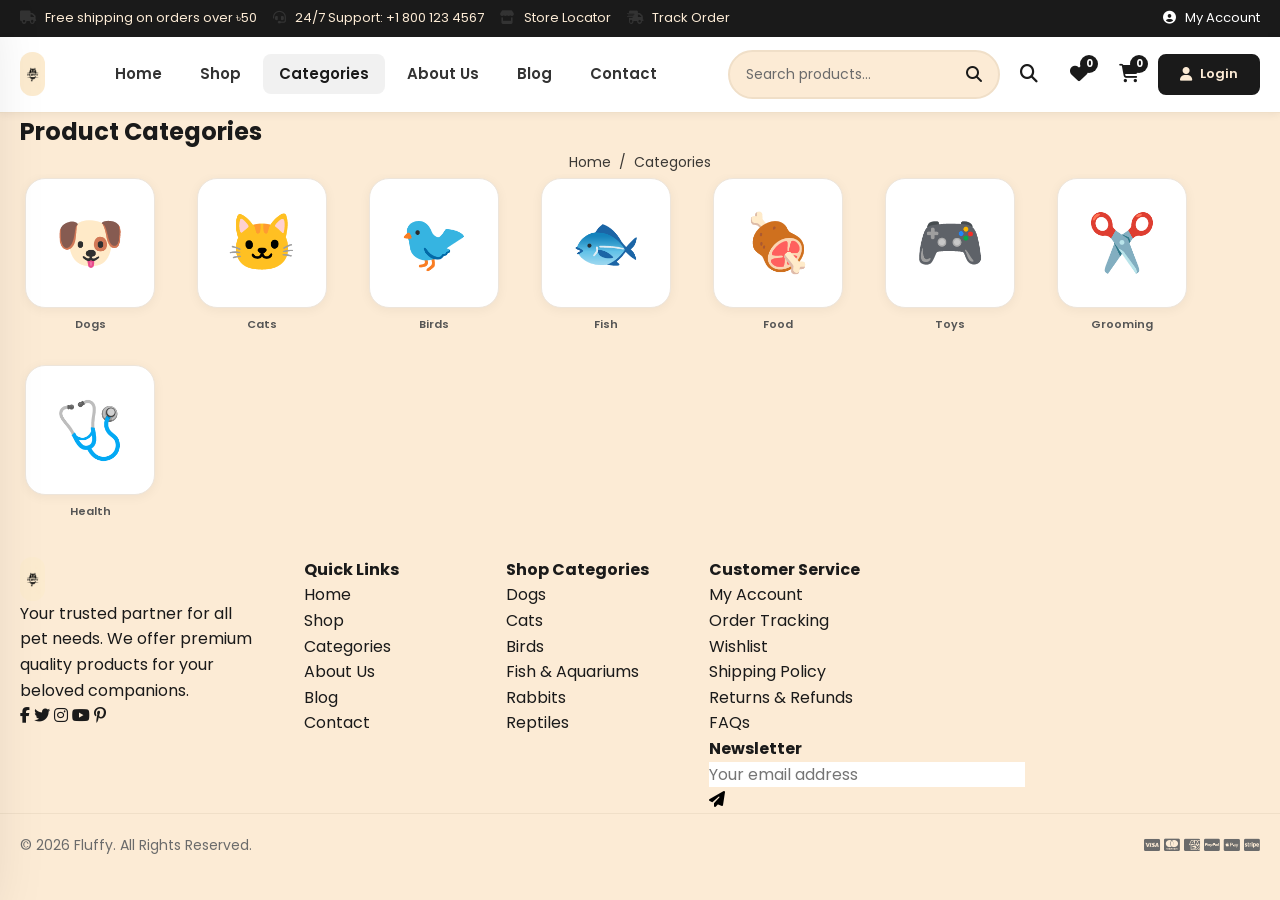
<file: categories.html>
<!DOCTYPE html>
<html lang="en">
<head>
  <meta charset="UTF-8">
  <meta name="viewport" content="width=device-width, initial-scale=1.0">
  <title>Categories - Fluffy</title>
  <link rel="stylesheet" href="style.css">
  <link rel="stylesheet" href="mobile.css">
  <link rel="stylesheet" href="https://cdnjs.cloudflare.com/ajax/libs/font-awesome/6.5.1/css/all.min.css">
  <link href="https://fonts.googleapis.com/css2?family=Poppins:wght@300;400;500;600;700&family=Nunito:wght@300;400;600;700&display=swap" rel="stylesheet">
</head>
<body>

  <!-- Top Bar -->
  <div class="top-bar">
    <div class="container top-bar-inner">
      <div class="top-bar-left">
        <span><i class="fas fa-truck"></i> Free shipping on orders over ৳50</span>
        <span><i class="fas fa-headset"></i> 24/7 Support: +1 800 123 4567</span>
        <span><i class="fas fa-store"></i> <a href="#">Store Locator</a></span>
        <span><i class="fas fa-shipping-fast"></i> <a href="#">Track Order</a></span>
      </div>
      <div class="top-bar-right">
        <a href="#"><i class="fas fa-user-circle"></i> My Account</a>
      </div>
    </div>
  </div>

  <!-- Header -->
  <header class="header" id="header">
    <div class="container header-inner">
      <a href="index.html" class="logo">
        <img src="logo.png" alt="Fluffy" class="logo-img">
      </a>

      <nav class="main-nav" id="mainNav">
        <ul class="nav-list">
          <li><a href="index.html" class="nav-link">Home</a></li>
          <li><a href="shop.html" class="nav-link">Shop</a></li>
          <li><a href="categories.html" class="nav-link active">Categories</a></li>
          <li><a href="about.html" class="nav-link">About Us</a></li>
          <li><a href="blog.html" class="nav-link">Blog</a></li>
          <li><a href="contact.html" class="nav-link">Contact</a></li>
        </ul>
      </nav>

      <div class="header-actions">
        <div class="search-bar" id="searchBar">
          <input type="text" placeholder="Search products..." class="search-input">
          <button class="search-btn"><i class="fas fa-search"></i></button>
        </div>
        <button class="header-icon-btn search-toggle" aria-label="Search">
          <i class="fas fa-search"></i>
        </button>
        <a href="wishlist.html" class="header-icon-btn" aria-label="Wishlist">
          <i class="fas fa-heart"></i>
          <span class="badge">0</span>
        </a>
        <a href="cart.html" class="header-icon-btn" aria-label="Cart">
          <i class="fas fa-shopping-cart"></i>
          <span class="badge">0</span>
        </a>
        <a href="login.html" class="btn btn-primary btn-sm login-btn">
          <i class="fas fa-user"></i> Login
        </a>
        <button class="mobile-menu-toggle" id="mobileMenuToggle" aria-label="Menu">
          <i class="fas fa-bars"></i>
        </button>
      </div>
    </div>
  </header>

  <!-- Mobile Nav -->
  <div class="mobile-nav">
    <div class="mobile-nav-header">
      <a href="index.html" class="logo"><img src="logo.png" alt="Fluffy" class="logo-img"> Fluffy</a>
      <button class="mobile-close"><i class="fas fa-times"></i></button>
    </div>
    <ul class="mobile-nav-links">
      <li><a href="index.html">Home</a></li>
      <li><a href="shop.html">Shop</a></li>
      <li><a href="categories.html" class="active">Categories</a></li>
      <li><a href="about.html">About Us</a></li>
      <li><a href="blog.html">Blog</a></li>
      <li><a href="contact.html">Contact</a></li>
    </ul>
    <div class="mobile-nav-footer">
      <a href="login.html" class="btn-login"><i class="fas fa-user"></i> Login</a>
    </div>
  </div>

  <!-- Breadcrumb -->
  <section class="breadcrumb-section">
    <div class="container">
      <h1>Product Categories</h1>
      <div class="breadcrumb">
        <a href="index.html">Home</a>
        <span>/</span>
        <span>Categories</span>
      </div>
    </div>
  </section>

  <!-- Categories Grid -->
  <section class="categories-section">
    <div class="container">
      <div class="m-categories" style="padding:0;">
        <div class="m-cats-scroll" style="justify-content:flex-start;flex-wrap:wrap;overflow-x:auto;gap:32px;">
          <a href="shop.html?category=Dogs" class="m-cat-item">
            <div class="m-cat-icon">&#x1F436;</div>
            <span>Dogs</span>
          </a>
          <a href="shop.html?category=Cats" class="m-cat-item">
            <div class="m-cat-icon">&#x1F431;</div>
            <span>Cats</span>
          </a>
          <a href="shop.html?category=Birds" class="m-cat-item">
            <div class="m-cat-icon">&#x1F426;</div>
            <span>Birds</span>
          </a>
          <a href="shop.html?category=Fish" class="m-cat-item">
            <div class="m-cat-icon">&#x1F41F;</div>
            <span>Fish</span>
          </a>
          <a href="shop.html?category=Food" class="m-cat-item">
            <div class="m-cat-icon">&#x1F356;</div>
            <span>Food</span>
          </a>
          <a href="shop.html?category=Toys" class="m-cat-item">
            <div class="m-cat-icon">&#x1F3AE;</div>
            <span>Toys</span>
          </a>
          <a href="shop.html?category=Grooming" class="m-cat-item">
            <div class="m-cat-icon">&#x2702;&#xFE0F;</div>
            <span>Grooming</span>
          </a>
          <a href="shop.html?category=Health" class="m-cat-item">
            <div class="m-cat-icon">&#x1FA7A;</div>
            <span>Health</span>
          </a>
        </div>
      </div>
    </div>
  </section>

  <!-- Footer -->
  <footer class="footer">
    <div class="container">
      <div class="footer-grid">

        <div class="footer-col">
          <a href="index.html" class="footer-logo">
            <img src="logo.png" alt="Fluffy" class="logo-img">
          </a>
          <p>Your trusted partner for all pet needs. We offer premium quality products for your beloved companions.</p>
          <div class="social-links">
            <a href="https://www.facebook.com/share/191iM3Hgnh/" target="_blank" rel="noopener"><i class="fab fa-facebook-f"></i></a>
            <a href="#"><i class="fab fa-twitter"></i></a>
            <a href="https://www.instagram.com/fluffypets27" target="_blank" rel="noopener"><i class="fab fa-instagram"></i></a>
            <a href="#"><i class="fab fa-youtube"></i></a>
            <a href="#"><i class="fab fa-pinterest-p"></i></a>
          </div>
        </div>

        <div class="footer-col">
          <h4>Quick Links</h4>
          <ul>
            <li><a href="index.html">Home</a></li>
            <li><a href="shop.html">Shop</a></li>
            <li><a href="categories.html">Categories</a></li>
            <li><a href="about.html">About Us</a></li>
            <li><a href="blog.html">Blog</a></li>
            <li><a href="contact.html">Contact</a></li>
          </ul>
        </div>

        <div class="footer-col">
          <h4>Shop Categories</h4>
          <ul id="footerCategories">
            <li><a href="shop.html">Dogs</a></li>
            <li><a href="shop.html">Cats</a></li>
            <li><a href="shop.html">Birds</a></li>
            <li><a href="shop.html">Fish &amp; Aquariums</a></li>
            <li><a href="shop.html">Rabbits</a></li>
            <li><a href="shop.html">Reptiles</a></li>
          </ul>
        </div>

        <div class="footer-col">
          <h4>Customer Service</h4>
          <ul>
            <li><a href="#">My Account</a></li>
            <li><a href="#">Order Tracking</a></li>
            <li><a href="#">Wishlist</a></li>
            <li><a href="#">Shipping Policy</a></li>
            <li><a href="#">Returns &amp; Refunds</a></li>
            <li><a href="#">FAQs</a></li>
          </ul>
          <div class="newsletter">
            <h4>Newsletter</h4>
            <form class="newsletter-form">
              <input type="email" placeholder="Your email address">
              <button type="submit"><i class="fas fa-paper-plane"></i></button>
            </form>
          </div>
        </div>

      </div>
    </div>

    <div class="footer-bottom">
      <div class="container footer-bottom-inner">
        <p>&copy; 2026 Fluffy. All Rights Reserved.</p>
        <div class="payment-icons">
          <i class="fab fa-cc-visa"></i>
          <i class="fab fa-cc-mastercard"></i>
          <i class="fab fa-cc-amex"></i>
          <i class="fab fa-cc-paypal"></i>
          <i class="fab fa-cc-apple-pay"></i>
          <i class="fab fa-cc-stripe"></i>
        </div>
      </div>
    </div>
  </footer>

  <script>
  (function() {
    try {
      var raw = localStorage.getItem('fluffyAdmin');
      if (raw) {
        var adminData = JSON.parse(raw);
        var s = adminData.settings || {};
        if (s.siteLogo) {
          document.querySelectorAll('.logo-img').forEach(function(img) { img.src = s.siteLogo; });
        }
        var displayName = s.siteName || s.storeName || '';
        if (displayName) {
          document.title = document.title.replace(/Fluffy/, displayName);
          document.querySelectorAll('.logo-img').forEach(function(img) { img.alt = displayName; });
        }
      }
    } catch (e) {}
  })();
  </script>
  <script src="contact-utils.js"></script>
  <script src="search-utils.js"></script>
  <script src="badge-utils.js"></script>
  <script src="nav-utils.js"></script>

  <!-- ===== MOBILE LAYOUT ===== -->
  <div class="mobile-layout">
    <div class="m-header">
      <button class="m-hamburger" id="mHamburger" aria-label="Menu"><i class="fas fa-bars"></i></button>
      <div class="m-greeting"><span class="m-hello">Browse by type</span><h2>Categories</h2></div>
      <div class="m-actions"><a href="cart.html" class="m-cart-btn"><i class="fas fa-shopping-bag"></i><span class="m-cart-badge" id="mCartBadge">0</span></a></div>
    </div>
    <div class="m-section" id="mPageContent">
      <div style="padding:24px 16px;">
        <div style="display:grid;grid-template-columns:1fr 1fr;gap:12px;">
          <a href="shop.html?category=Dogs" style="background:var(--white);border-radius:14px;padding:20px;text-align:center;text-decoration:none;color:inherit;box-shadow:0 2px 12px rgba(0,0,0,0.06);"><div style="font-size:32px;margin-bottom:8px;">🐕</div><div style="font-size:14px;font-weight:600;">Dogs</div></a>
          <a href="shop.html?category=Cats" style="background:var(--white);border-radius:14px;padding:20px;text-align:center;text-decoration:none;color:inherit;box-shadow:0 2px 12px rgba(0,0,0,0.06);"><div style="font-size:32px;margin-bottom:8px;">🐱</div><div style="font-size:14px;font-weight:600;">Cats</div></a>
          <a href="shop.html?category=Birds" style="background:var(--white);border-radius:14px;padding:20px;text-align:center;text-decoration:none;color:inherit;box-shadow:0 2px 12px rgba(0,0,0,0.06);"><div style="font-size:32px;margin-bottom:8px;">🐦</div><div style="font-size:14px;font-weight:600;">Birds</div></a>
          <a href="shop.html?category=Fish" style="background:var(--white);border-radius:14px;padding:20px;text-align:center;text-decoration:none;color:inherit;box-shadow:0 2px 12px rgba(0,0,0,0.06);"><div style="font-size:32px;margin-bottom:8px;">🐠</div><div style="font-size:14px;font-weight:600;">Fish</div></a>
          <a href="shop.html?category=Rabbits" style="background:var(--white);border-radius:14px;padding:20px;text-align:center;text-decoration:none;color:inherit;box-shadow:0 2px 12px rgba(0,0,0,0.06);"><div style="font-size:32px;margin-bottom:8px;">🐇</div><div style="font-size:14px;font-weight:600;">Rabbits</div></a>
          <a href="shop.html?category=Reptiles" style="background:var(--white);border-radius:14px;padding:20px;text-align:center;text-decoration:none;color:inherit;box-shadow:0 2px 12px rgba(0,0,0,0.06);"><div style="font-size:32px;margin-bottom:8px;">🦎</div><div style="font-size:14px;font-weight:600;">Reptiles</div></a>
          <a href="shop.html?category=Small Pets" style="background:var(--white);border-radius:14px;padding:20px;text-align:center;text-decoration:none;color:inherit;box-shadow:0 2px 12px rgba(0,0,0,0.06);"><div style="font-size:32px;margin-bottom:8px;">🐹</div><div style="font-size:14px;font-weight:600;">Small Pets</div></a>
          <a href="shop.html?category=Food & Treats" style="background:var(--white);border-radius:14px;padding:20px;text-align:center;text-decoration:none;color:inherit;box-shadow:0 2px 12px rgba(0,0,0,0.06);"><div style="font-size:32px;margin-bottom:8px;">🦴</div><div style="font-size:14px;font-weight:600;">Food & Treats</div></a>
          <a href="shop.html?category=Toys" style="background:var(--white);border-radius:14px;padding:20px;text-align:center;text-decoration:none;color:inherit;box-shadow:0 2px 12px rgba(0,0,0,0.06);"><div style="font-size:32px;margin-bottom:8px;">🎾</div><div style="font-size:14px;font-weight:600;">Toys</div></a>
          <a href="shop.html?category=Grooming" style="background:var(--white);border-radius:14px;padding:20px;text-align:center;text-decoration:none;color:inherit;box-shadow:0 2px 12px rgba(0,0,0,0.06);"><div style="font-size:32px;margin-bottom:8px;">✂️</div><div style="font-size:14px;font-weight:600;">Grooming</div></a>
        </div>
      </div>
    </div>
    <nav class="m-bottom-nav">
      <a href="index.html" class="m-nav-item"><i class="fas fa-home"></i><span>Home</span></a>
      <a href="categories.html" class="m-nav-item active"><i class="fas fa-th-large"></i><span>Categories</span></a>
      <a href="wishlist.html" class="m-nav-item"><i class="fas fa-heart"></i><span>Wishlist</span></a>
      <a href="shop.html" class="m-nav-item"><i class="fas fa-shopping-bag"></i><span>Shop</span></a>
      <a href="login.html" class="m-nav-item"><i class="fas fa-user"></i><span>Profile</span></a>
    </nav>
    <div class="m-drawer-overlay" id="mDrawerOverlay"></div>
    <div class="m-drawer" id="mDrawer"><div class="m-drawer-header"><h3>Menu</h3><button class="m-drawer-close" id="mDrawerClose"><i class="fas fa-times"></i></button></div><div class="m-drawer-links"><a href="index.html"><i class="fas fa-home"></i> Home</a><a href="shop.html"><i class="fas fa-shopping-bag"></i> Shop</a><a href="categories.html"><i class="fas fa-th-large"></i> Categories</a><a href="about.html"><i class="fas fa-info-circle"></i> About</a><a href="blog.html"><i class="fas fa-newspaper"></i> Blog</a><a href="contact.html"><i class="fas fa-envelope"></i> Contact</a><a href="wishlist.html"><i class="fas fa-heart"></i> Wishlist</a><a href="cart.html"><i class="fas fa-shopping-cart"></i> Cart</a><a href="login.html"><i class="fas fa-user"></i> Login</a></div></div>
    <div class="m-toast" id="mToast"><i class="fas fa-check-circle"></i><span id="mToastMsg"></span></div>
  </div>
  <script>
  (function() {
    var hamburger = document.getElementById('mHamburger');
    var drawer = document.getElementById('mDrawer');
    var overlay = document.getElementById('mDrawerOverlay');
    var close = document.getElementById('mDrawerClose');
    function openD() { drawer.classList.add('active'); overlay.classList.add('active'); }
    function closeD() { drawer.classList.remove('active'); overlay.classList.remove('active'); }
    if (hamburger) hamburger.addEventListener('click', openD);
    if (close) close.addEventListener('click', closeD);
    if (overlay) overlay.addEventListener('click', closeD);
    var cart = JSON.parse(localStorage.getItem('fluffyCart')) || [];
    var b = document.getElementById('mCartBadge');
    if (b) b.textContent = cart.reduce(function(s,i){return s+(i.qty||1);},0);
  })();
  </script>
</body>
</html>
</file>
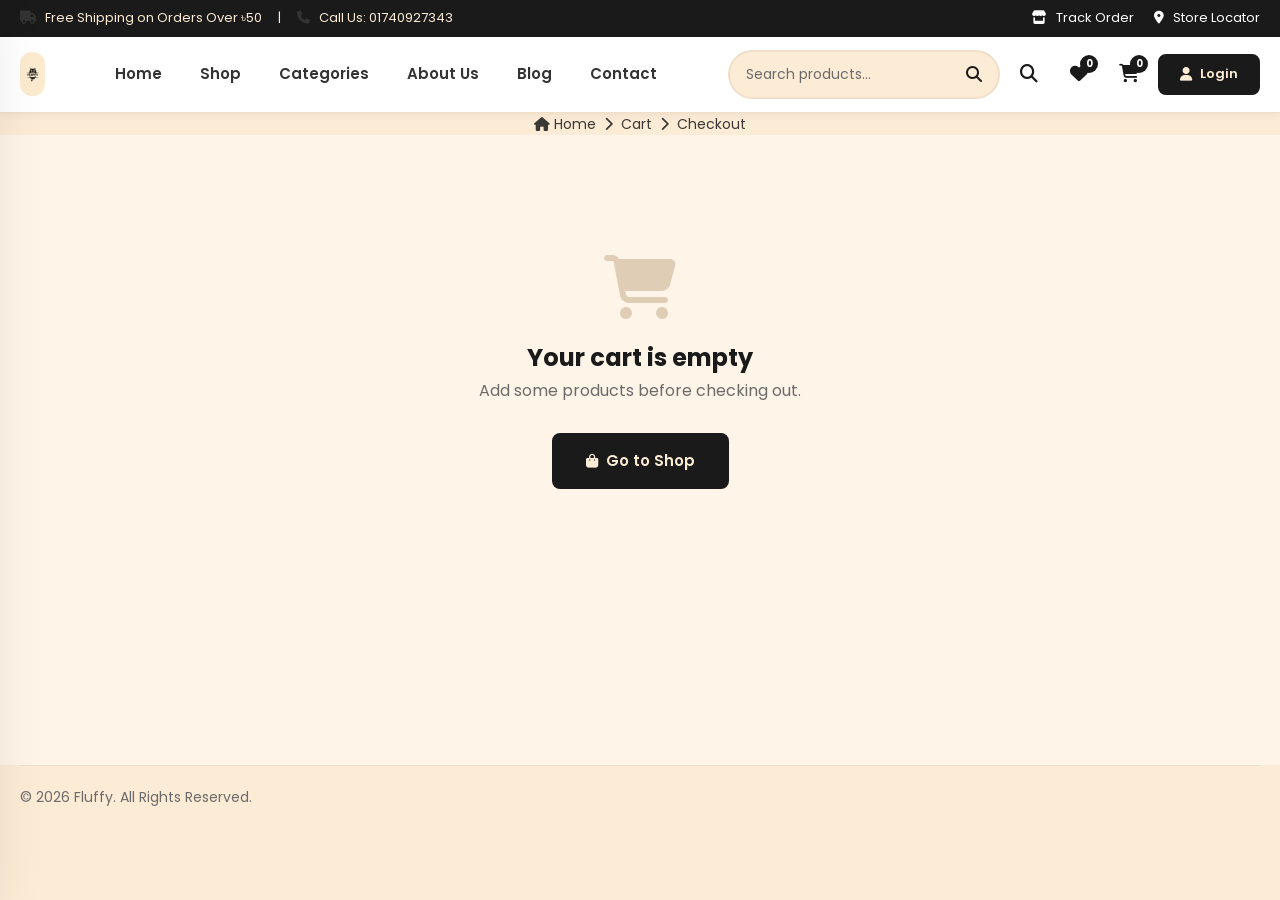
<file: checkout.html>
<!DOCTYPE html>
<html lang="en">
<head>
  <meta charset="UTF-8">
  <meta name="viewport" content="width=device-width, initial-scale=1.0">
  <title>Checkout - Fluffy</title>
  <link rel="preconnect" href="https://fonts.googleapis.com">
  <link rel="preconnect" href="https://fonts.gstatic.com" crossorigin>
  <link href="https://fonts.googleapis.com/css2?family=Nunito:wght@400;600;700&family=Poppins:wght@400;500;600;700&display=swap" rel="stylesheet">
  <link rel="stylesheet" href="https://cdnjs.cloudflare.com/ajax/libs/font-awesome/6.5.1/css/all.min.css">
  <link rel="stylesheet" href="style.css">
  <link rel="stylesheet" href="mobile.css">
  <style>
    .checkout-section { padding: 40px 0 80px; background: var(--bg-light); min-height: 70vh; }
    .checkout-grid { display: grid; grid-template-columns: 1.4fr 1fr; gap: 30px; align-items: start; }
    .checkout-form-card, .checkout-summary-card { background: var(--white); border-radius: var(--radius); padding: 32px; box-shadow: var(--shadow-sm); }
    .checkout-form-card h2, .checkout-summary-card h2 { font-family: var(--font-heading); font-size: 22px; margin-bottom: 24px; display: flex; align-items: center; gap: 10px; }
    .form-group { margin-bottom: 18px; }
    .form-group label { display: block; font-weight: 600; margin-bottom: 6px; font-size: 14px; color: var(--dark); }
    .form-group label .required { color: #E53935; }
    .form-input { width: 100%; padding: 12px 16px; border: 2px solid var(--light-gray); border-radius: var(--radius-sm); font-size: 15px; font-family: var(--font-body); transition: var(--transition); background: var(--white); }
    .form-input:focus { outline: none; border-color: var(--primary); box-shadow: 0 0 0 3px rgba(26,26,26,0.08); }
    .form-input.error { border-color: #E53935; }
    .form-error { color: #E53935; font-size: 12px; margin-top: 4px; display: none; }
    .form-row { display: grid; grid-template-columns: 1fr 1fr; gap: 16px; }
    textarea.form-input { resize: vertical; min-height: 80px; }
    .payment-options { display: flex; flex-direction: column; gap: 12px; }
    .payment-option { display: flex; align-items: center; gap: 12px; padding: 14px 18px; border: 2px solid var(--light-gray); border-radius: var(--radius-sm); cursor: pointer; transition: var(--transition); }
    .payment-option:hover { border-color: var(--primary); }
    .payment-option.selected { border-color: var(--primary); background: rgba(26,26,26,0.03); }
    .payment-option input[type="radio"] { display: none; }
    .payment-option .radio-circle { width: 20px; height: 20px; border: 2px solid var(--gray-light); border-radius: 50%; display: flex; align-items: center; justify-content: center; transition: var(--transition); }
    .payment-option.selected .radio-circle { border-color: var(--primary); }
    .payment-option.selected .radio-circle::after { content: ''; width: 10px; height: 10px; background: var(--primary); border-radius: 50%; }
    .payment-option .pay-icon { font-size: 20px; color: var(--gray); }
    .payment-option.selected .pay-icon { color: var(--primary); }
    .payment-option .pay-info { flex: 1; }
    .payment-option .pay-info strong { display: block; font-size: 14px; }
    .payment-option .pay-info span { font-size: 12px; color: var(--gray); }

    .order-item { display: flex; align-items: center; gap: 14px; padding: 14px 0; border-bottom: 1px solid var(--light-gray); }
    .order-item:last-child { border-bottom: none; }
    .order-item img { width: 60px; height: 60px; border-radius: var(--radius-sm); object-fit: cover; }
    .order-item-info { flex: 1; }
    .order-item-info h4 { font-size: 14px; font-weight: 600; margin-bottom: 2px; }
    .order-item-info span { font-size: 12px; color: var(--gray); }
    .order-item-price { font-weight: 700; font-size: 14px; white-space: nowrap; }
    .order-summary-row { display: flex; justify-content: space-between; padding: 10px 0; font-size: 14px; }
    .order-summary-row.total { border-top: 2px solid var(--dark); margin-top: 8px; padding-top: 14px; font-size: 18px; font-weight: 700; }
    .place-order-btn { width: 100%; padding: 16px; background: var(--dark); color: var(--bg); border: none; border-radius: var(--radius-sm); font-size: 16px; font-weight: 700; cursor: pointer; transition: var(--transition); margin-top: 20px; display: flex; align-items: center; justify-content: center; gap: 10px; }
    .place-order-btn:hover { background: var(--primary-dark); transform: translateY(-2px); box-shadow: 0 4px 15px rgba(26,26,26,0.3); }
    .place-order-btn:disabled { opacity: 0.6; cursor: not-allowed; transform: none; }
    .secure-text { text-align: center; margin-top: 14px; font-size: 12px; color: var(--gray); }
    .secure-text i { color: var(--primary); margin-right: 4px; }

    /* Success Overlay */
    .success-overlay { position: fixed; inset: 0; background: rgba(0,0,0,0.6); display: none; align-items: center; justify-content: center; z-index: 9999; backdrop-filter: blur(4px); }
    .success-overlay.active { display: flex; }
    .success-modal { background: var(--white); border-radius: 20px; padding: 0; max-width: 500px; width: 92%; animation: slideUp 0.4s ease; overflow: hidden; }
    .success-header { background: var(--dark); padding: 40px 32px 50px; text-align: center; position: relative; }
    .success-header::after { content: ''; position: absolute; bottom: -20px; left: 0; right: 0; height: 40px; background: var(--white); border-radius: 50% 50% 0 0; }
    .success-checkmark { width: 80px; height: 80px; background: rgba(255,255,255,0.15); border-radius: 50%; display: flex; align-items: center; justify-content: center; margin: 0 auto 16px; animation: popIn 0.5s ease 0.2s both; }
    .success-checkmark i { font-size: 36px; color: var(--white); animation: checkBounce 0.5s ease 0.5s both; }
    .success-header h2 { color: var(--white); font-family: var(--font-primary); font-size: 24px; font-weight: 700; margin-bottom: 6px; position: relative; z-index: 1; }
    .success-header p { color: rgba(255,255,255,0.75); font-size: 14px; position: relative; z-index: 1; }
    .success-body { padding: 28px 32px 32px; }
    .success-order-id { background: var(--bg); border-radius: 10px; padding: 12px 16px; display: flex; align-items: center; justify-content: space-between; margin-bottom: 20px; }
    .success-order-id span { font-size: 13px; color: var(--gray); }
    .success-order-id strong { font-size: 15px; color: var(--dark); font-weight: 700; }
    .success-items { max-height: 180px; overflow-y: auto; margin-bottom: 16px; }
    .success-item { display: flex; align-items: center; gap: 12px; padding: 10px 0; border-bottom: 1px solid var(--light-gray); }
    .success-item:last-child { border-bottom: none; }
    .success-item img { width: 48px; height: 48px; border-radius: 8px; object-fit: cover; background: var(--bg); }
    .success-item-info { flex: 1; }
    .success-item-info h4 { font-size: 13px; font-weight: 600; color: var(--dark); margin-bottom: 2px; white-space: nowrap; overflow: hidden; text-overflow: ellipsis; max-width: 200px; }
    .success-item-info span { font-size: 12px; color: var(--gray); }
    .success-item-price { font-weight: 700; font-size: 14px; color: var(--dark); white-space: nowrap; }
    .success-total { display: flex; justify-content: space-between; align-items: center; padding: 14px 0; border-top: 2px solid var(--dark); margin-bottom: 6px; }
    .success-total span { font-size: 14px; color: var(--gray); }
    .success-total strong { font-size: 20px; font-weight: 700; color: var(--dark); }
    .success-message { text-align: center; font-size: 13px; color: var(--gray); margin-bottom: 20px; line-height: 1.5; }
    .success-message i { color: var(--dark); margin-right: 4px; }
    .success-actions { display: flex; gap: 12px; }
    .success-btn { flex: 1; padding: 14px; border-radius: 10px; font-size: 14px; font-weight: 600; cursor: pointer; text-decoration: none; text-align: center; display: flex; align-items: center; justify-content: center; gap: 8px; transition: all 0.2s; border: none; }
    .success-btn-home { background: var(--dark); color: var(--white); }
    .success-btn-home:hover { background: var(--primary-dark); transform: translateY(-1px); }
    .success-btn-shop { background: var(--bg); color: var(--dark); border: 2px solid var(--light-gray); }
    .success-btn-shop:hover { border-color: var(--dark); }

    /* Confetti dots */
    .confetti { position: fixed; top: 0; left: 0; width: 100%; height: 100%; pointer-events: none; z-index: 10000; overflow: hidden; }
    .confetti span { position: absolute; width: 10px; height: 10px; border-radius: 2px; animation: confettiFall 3s ease-in forwards; opacity: 0; }

    @keyframes slideUp { from { transform: translateY(30px); opacity: 0; } to { transform: translateY(0); opacity: 1; } }
    @keyframes popIn { from { transform: scale(0); } to { transform: scale(1); } }
    @keyframes checkBounce { 0% { transform: scale(0); } 50% { transform: scale(1.2); } 100% { transform: scale(1); } }
    @keyframes confettiFall {
      0% { transform: translateY(-100px) rotate(0deg); opacity: 1; }
      100% { transform: translateY(100vh) rotate(720deg); opacity: 0; }
    }
    @media (max-width: 768px) { .checkout-grid { grid-template-columns: 1fr; } .form-row { grid-template-columns: 1fr; } .success-header { padding: 32px 24px 44px; } .success-body { padding: 24px; } }
  </style>
</head>
<body>

  <!-- Top Bar -->
  <div class="top-bar">
    <div class="container">
      <div class="top-bar-inner">
        <div class="top-bar-left">
          <span><i class="fas fa-truck"></i> Free Shipping on Orders Over ৳50</span>
          <span class="divider">|</span>
          <span><i class="fas fa-phone"></i> Call Us: 01740927343</span>
        </div>
        <div class="top-bar-right">
          <a href="#"><i class="fas fa-store"></i> Track Order</a>
          <a href="#"><i class="fas fa-map-marker-alt"></i> Store Locator</a>
        </div>
      </div>
    </div>
  </div>

  <!-- Header -->
  <header class="header" id="header">
    <div class="container header-inner">
      <a href="index.html" class="logo">
        <img src="logo.png" alt="Fluffy" class="logo-img">
      </a>

      <nav class="main-nav" id="mainNav">
        <ul class="nav-list">
          <li><a href="index.html" class="nav-link">Home</a></li>
          <li><a href="shop.html" class="nav-link">Shop</a></li>
          <li><a href="categories.html" class="nav-link">Categories</a></li>
          <li><a href="about.html" class="nav-link">About Us</a></li>
          <li><a href="blog.html" class="nav-link">Blog</a></li>
          <li><a href="contact.html" class="nav-link">Contact</a></li>
        </ul>
      </nav>

      <div class="header-actions">
        <div class="search-bar" id="searchBar">
          <input type="text" placeholder="Search products..." class="search-input">
          <button class="search-btn"><i class="fas fa-search"></i></button>
        </div>
        <button class="header-icon-btn search-toggle" aria-label="Search">
          <i class="fas fa-search"></i>
        </button>
        <a href="wishlist.html" class="header-icon-btn" aria-label="Wishlist">
          <i class="fas fa-heart"></i>
          <span class="badge">0</span>
        </a>
        <a href="cart.html" class="header-icon-btn" aria-label="Cart">
          <i class="fas fa-shopping-cart"></i>
          <span class="badge">0</span>
        </a>
        <a href="login.html" class="btn btn-primary btn-sm login-btn">
          <i class="fas fa-user"></i> Login
        </a>
        <button class="mobile-menu-toggle" id="mobileMenuToggle" aria-label="Menu">
          <i class="fas fa-bars"></i>
        </button>
      </div>
    </div>
  </header>

  <!-- Mobile Nav -->
  <div class="mobile-nav">
    <ul class="mobile-nav-links">
      <li><a href="index.html"><i class="fas fa-home"></i> Home</a></li>
      <li><a href="shop.html"><i class="fas fa-shopping-bag"></i> Shop</a></li>
      <li><a href="categories.html"><i class="fas fa-th-large"></i> Categories</a></li>
      <li><a href="about.html"><i class="fas fa-info-circle"></i> About</a></li>
      <li><a href="contact.html"><i class="fas fa-envelope"></i> Contact</a></li>
    </ul>
  </div>

  <!-- Breadcrumb -->
  <section class="breadcrumb-section">
    <div class="container">
      <ul class="breadcrumb">
        <li><a href="index.html"><i class="fas fa-home"></i> Home</a></li>
        <li class="separator"><i class="fas fa-chevron-right"></i></li>
        <li><a href="cart.html">Cart</a></li>
        <li class="separator"><i class="fas fa-chevron-right"></i></li>
        <li class="active">Checkout</li>
      </ul>
    </div>
  </section>

  <!-- Checkout Section -->
  <section class="checkout-section">
    <div class="container">
      <!-- Empty Cart Redirect -->
      <div id="emptyCheckout" style="display:none;text-align:center;padding:80px 20px;">
        <i class="fas fa-shopping-cart" style="font-size:64px;color:var(--gray-light);margin-bottom:20px;display:block;"></i>
        <h2>Your cart is empty</h2>
        <p style="color:var(--gray);margin-bottom:30px;">Add some products before checking out.</p>
        <a href="shop.html" class="btn btn-primary" style="padding:14px 32px;text-decoration:none;"><i class="fas fa-shopping-bag"></i> Go to Shop</a>
      </div>

      <div class="checkout-grid" id="checkoutGrid">
        <!-- Left: Form -->
        <div class="checkout-form-card">
          <h2><i class="fas fa-user"></i> Customer Information</h2>
          <form id="checkoutForm" novalidate>
            <div class="form-row">
              <div class="form-group">
                <label>Full Name <span class="required">*</span></label>
                <input type="text" class="form-input" id="custName" placeholder="John Doe" required>
                <div class="form-error" id="errName">Please enter your name</div>
              </div>
              <div class="form-group">
                <label>Phone Number <span class="required">*</span></label>
                <input type="tel" class="form-input" id="custPhone" placeholder="01740927343" required>
                <div class="form-error" id="errPhone">Please enter a valid phone number</div>
              </div>
            </div>
            <div class="form-group">
              <label>Email Address</label>
              <input type="email" class="form-input" id="custEmail" placeholder="john@example.com">
              <div class="form-error" id="errEmail">Please enter a valid email</div>
            </div>
            <div class="form-group">
              <label>Delivery Address <span class="required">*</span></label>
              <input type="text" class="form-input" id="custAddress" placeholder="123 Main Street, Apt 4B" required>
              <div class="form-error" id="errAddress">Please enter your delivery address</div>
            </div>
            <div class="form-row">
              <div class="form-group">
                <label>City <span class="required">*</span></label>
                <input type="text" class="form-input" id="custCity" placeholder="New York" required>
                <div class="form-error" id="errCity">Please enter your city</div>
              </div>
              <div class="form-group">
                <label>ZIP / Postal Code</label>
                <input type="text" class="form-input" id="custZip" placeholder="10001">
              </div>
            </div>
            <div class="form-group">
              <label>Order Notes (optional)</label>
              <textarea class="form-input" id="custNotes" placeholder="Special delivery instructions, gate code, etc."></textarea>
            </div>

            <h2 style="margin-top:30px;"><i class="fas fa-credit-card"></i> Payment Method</h2>
            <div class="payment-options">
              <label class="payment-option selected" data-method="cod">
                <input type="radio" name="payment" value="cod" checked>
                <div class="radio-circle"></div>
                <i class="fas fa-money-bill-wave pay-icon"></i>
                <div class="pay-info"><strong>Cash on Delivery</strong><span>Pay when you receive your order</span></div>
              </label>
              <label class="payment-option" data-method="card">
                <input type="radio" name="payment" value="card">
                <div class="radio-circle"></div>
                <i class="fas fa-credit-card pay-icon"></i>
                <div class="pay-info"><strong>Credit / Debit Card</strong><span>Visa, Mastercard, AMEX</span></div>
              </label>
              <label class="payment-option" data-method="bkash">
                <input type="radio" name="payment" value="bkash">
                <div class="radio-circle"></div>
                <i class="fas fa-mobile-alt pay-icon"></i>
                <div class="pay-info"><strong>bKash / Nagad</strong><span>Mobile financial service</span></div>
              </label>
            </div>
          </form>
        </div>

        <!-- Right: Order Summary -->
        <div class="checkout-summary-card">
          <h2><i class="fas fa-receipt"></i> Order Summary</h2>
          <div id="orderItems"></div>
          <div style="margin-top:16px;">
            <div class="order-summary-row"><span>Subtotal</span><span id="ckSubtotal">৳0.00</span></div>
            <div class="order-summary-row"><span>Shipping</span><span id="ckShipping">Free</span></div>
            <div class="order-summary-row"><span>Tax (8%)</span><span id="ckTax">৳0.00</span></div>
            <div class="order-summary-row total"><span>Total</span><span id="ckTotal">৳0.00</span></div>
          </div>
          <button class="place-order-btn" id="placeOrderBtn">
            <i class="fas fa-lock"></i> Place Order
          </button>
          <div class="secure-text"><i class="fas fa-shield-alt"></i> Your information is secure and encrypted</div>
          <div style="text-align:center;margin-top:14px;">
            <a href="cart.html" style="font-size:14px;color:var(--gray);text-decoration:none;"><i class="fas fa-arrow-left"></i> Back to Cart</a>
          </div>
        </div>
      </div>
    </div>
  </section>

  <!-- Success Modal -->
  <div class="success-overlay" id="successOverlay">
    <div class="success-modal">
      <div class="success-header">
        <div class="success-checkmark"><i class="fas fa-check"></i></div>
        <h2>Thank You for Your Purchase!</h2>
        <p>Your order has been placed successfully</p>
      </div>
      <div class="success-body">
        <div class="success-order-id">
          <span>Order ID</span>
          <strong id="successOrderId">#---</strong>
        </div>
        <div class="success-items" id="successItems"></div>
        <div class="success-total">
          <span>Total Paid</span>
          <strong id="successTotal">৳0.00</strong>
        </div>
        <p class="success-message"><i class="fas fa-envelope"></i> A confirmation has been sent to the admin panel. We'll contact you shortly.</p>
        <div class="success-actions">
          <a href="index.html" class="success-btn success-btn-home"><i class="fas fa-home"></i> Home</a>
          <a href="shop.html" class="success-btn success-btn-shop"><i class="fas fa-shopping-bag"></i> Continue Shopping</a>
        </div>
      </div>
    </div>
  </div>
  <div class="confetti" id="confetti"></div>

  <!-- Footer -->
  <footer class="site-footer">
    <div class="container">
      <div class="footer-bottom">
        <div class="footer-bottom-inner">
          <p class="copyright">&copy; 2026 Fluffy. All Rights Reserved.</p>
        </div>
      </div>
    </div>
  </footer>

  <script src="order-utils.js"></script>
  <script>
  (() => {
    const orders = window.FluffyOrders;
    const cart = window.FluffyCart;

    if (cart.get().length === 0) {
      document.getElementById('checkoutGrid').style.display = 'none';
      document.getElementById('emptyCheckout').style.display = 'block';
      return;
    }

    const TAX_RATE = 0.08;
    const FREE_SHIP = 50;
    const SHIP_COST = 5.99;

    function renderOrderSummary() {
      const items = cart.get();
      const subtotal = items.reduce((s, i) => s + i.price * i.qty, 0);
      const shipping = subtotal >= FREE_SHIP ? 0 : SHIP_COST;
      const tax = subtotal * TAX_RATE;
      const total = subtotal + tax + shipping;

      document.getElementById('orderItems').innerHTML = items.map(i => `
        <div class="order-item">
          <img src="${i.image}" alt="${i.name}">
          <div class="order-item-info">
            <h4>${i.name}</h4>
            <span>Qty: ${i.qty}</span>
          </div>
          <div class="order-item-price">৳${(i.price * i.qty).toFixed(2)}</div>
        </div>
      `).join('');

      document.getElementById('ckSubtotal').textContent = '৳' + subtotal.toFixed(2);
      document.getElementById('ckShipping').textContent = shipping === 0 ? 'Free' : '৳' + shipping.toFixed(2);
      document.getElementById('ckTax').textContent = '৳' + tax.toFixed(2);
      document.getElementById('ckTotal').textContent = '৳' + total.toFixed(2);
    }

    renderOrderSummary();

    // Payment selection
    document.querySelectorAll('.payment-option').forEach(opt => {
      opt.addEventListener('click', () => {
        document.querySelectorAll('.payment-option').forEach(o => o.classList.remove('selected'));
        opt.classList.add('selected');
        opt.querySelector('input[type="radio"]').checked = true;
      });
    });

    // Form validation
    function validate() {
      let valid = true;
      const fields = [
        { id: 'custName', errId: 'errName', test: v => v.trim().length >= 2 },
        { id: 'custPhone', errId: 'errPhone', test: v => v.replace(/\D/g, '').length >= 7 },
        { id: 'custAddress', errId: 'errAddress', test: v => v.trim().length >= 5 },
        { id: 'custCity', errId: 'errCity', test: v => v.trim().length >= 2 }
      ];
      fields.forEach(f => {
        const input = document.getElementById(f.id);
        const err = document.getElementById(f.errId);
        if (!f.test(input.value)) {
          input.classList.add('error');
          err.style.display = 'block';
          valid = false;
        } else {
          input.classList.remove('error');
          err.style.display = 'none';
        }
      });
      const email = document.getElementById('custEmail');
      const errEmail = document.getElementById('errEmail');
      if (email.value && !/^[^\s@]+@[^\s@]+\.[^\s@]+$/.test(email.value)) {
        email.classList.add('error');
        errEmail.style.display = 'block';
        valid = false;
      } else {
        email.classList.remove('error');
        errEmail.style.display = 'none';
      }
      return valid;
    }

    // Place order
    document.getElementById('placeOrderBtn').addEventListener('click', () => {
      if (!validate()) return;

      const btn = document.getElementById('placeOrderBtn');
      btn.disabled = true;
      btn.innerHTML = '<i class="fas fa-spinner fa-spin"></i> Processing...';

      const payment = document.querySelector('input[name="payment"]:checked').value;
      const result = orders.create({
        name: document.getElementById('custName').value.trim(),
        phone: document.getElementById('custPhone').value.trim(),
        email: document.getElementById('custEmail').value.trim(),
        address: document.getElementById('custAddress').value.trim(),
        city: document.getElementById('custCity').value.trim(),
        payment: payment,
        notes: document.getElementById('custNotes').value.trim()
      });

      if (result.success) {
        document.getElementById('successOrderId').textContent = '#' + result.orderId;

        // Populate order items
        var cartItems = cart.get();
        var itemsHtml = cartItems.map(function(item) {
          return '<div class="success-item">' +
            '<img src="' + (item.image || 'https://via.placeholder.com/100?text=Product') + '" alt="' + item.name + '">' +
            '<div class="success-item-info">' +
              '<h4>' + item.name + '</h4>' +
              '<span>Qty: ' + (item.qty || 1) + '</span>' +
            '</div>' +
            '<div class="success-item-price">৳' + ((item.price || 0) * (item.qty || 1)).toFixed(2) + '</div>' +
          '</div>';
        }).join('');
        document.getElementById('successItems').innerHTML = itemsHtml;

        // Calculate total
        var total = cartItems.reduce(function(sum, item) { return sum + (item.price || 0) * (item.qty || 1); }, 0);
        document.getElementById('successTotal').textContent = '৳' + total.toFixed(2);

        document.getElementById('successOverlay').classList.add('active');
        orders.playSound();
        launchConfetti();
      } else {
        alert(result.message);
        btn.disabled = false;
        btn.innerHTML = '<i class="fas fa-lock"></i> Place Order';
      }
    });

    // Header cart count
    document.querySelectorAll('.header-icon-btn[aria-label="Cart"] .badge').forEach(function(b) { b.textContent = cart.count(); });

    // Confetti animation
    function launchConfetti() {
      var container = document.getElementById('confetti');
      var colors = ['#1A1A1A', '#333333', '#6B6B6B', '#F0DFC8', '#E0CDB5', '#FCEBD5'];
      for (var i = 0; i < 60; i++) {
        var span = document.createElement('span');
        span.style.left = Math.random() * 100 + '%';
        span.style.backgroundColor = colors[Math.floor(Math.random() * colors.length)];
        span.style.animationDelay = Math.random() * 2 + 's';
        span.style.animationDuration = (2 + Math.random() * 2) + 's';
        span.style.width = (6 + Math.random() * 8) + 'px';
        span.style.height = (6 + Math.random() * 8) + 'px';
        container.appendChild(span);
      }
      setTimeout(function() { container.innerHTML = ''; }, 5000);
    }

    /* ===========================================
       APPLY LOGO & SITE NAME FROM ADMIN SETTINGS
       =========================================== */
    try {
      var adminData = JSON.parse(localStorage.getItem('fluffyAdmin'));
      if (adminData && adminData.settings) {
        var s = adminData.settings;
        if (s.siteLogo) {
          document.querySelectorAll('.logo-img').forEach(function(img) { img.src = s.siteLogo; });
        }
        var displayName = s.siteName || s.storeName || '';
        if (displayName) {
          document.title = document.title.replace(/Fluffy/, displayName);
          document.querySelectorAll('.logo-img').forEach(function(img) { img.alt = displayName; });
        }
      }
    } catch (e) {}
  })();
  </script>
  <script src="contact-utils.js"></script>
  <script src="search-utils.js"></script>
  <script src="badge-utils.js"></script>
  <script src="nav-utils.js"></script>

  <!-- ===== MOBILE LAYOUT ===== -->
  <div class="mobile-layout">
    <div class="m-header">
      <button class="m-hamburger" id="mHamburger" aria-label="Menu"><i class="fas fa-bars"></i></button>
      <div class="m-greeting"><span class="m-hello">Complete your order</span><h2>Checkout</h2></div>
      <div class="m-actions"><a href="cart.html" class="m-cart-btn"><i class="fas fa-shopping-bag"></i><span class="m-cart-badge" id="mCartBadge">0</span></a></div>
    </div>
    <div class="m-section" id="mPageContent">
      <div id="mCheckout"></div>
    </div>
    <div class="m-success" id="mSuccess">
      <div class="m-success-inner">
        <div class="m-success-check"><i class="fas fa-check"></i></div>
        <h2 style="font-size:22px;font-weight:800;margin:18px 0 6px;">Order Placed!</h2>
        <p style="font-size:13px;color:#888;margin:0 0 20px;">Thank you for your purchase. We'll contact you shortly.</p>
        <div class="m-sum-row total"><span>Order ID</span><strong id="mSuccessId">#---</strong></div>
        <div class="m-sum-row total"><span>Total Paid</span><strong id="mSuccessTotal">৳0.00</strong></div>
        <a href="index.html" class="m-submit" style="display:flex;align-items:center;justify-content:center;margin-top:22px;text-decoration:none;"><i class="fas fa-home"></i> Back to Home</a>
        <a href="shop.html" class="m-btn-secondary" style="margin-top:10px;"><i class="fas fa-shopping-bag"></i> Continue Shopping</a>
      </div>
    </div>
    <nav class="m-bottom-nav">
      <a href="index.html" class="m-nav-item"><i class="fas fa-home"></i><span>Home</span></a>
      <a href="categories.html" class="m-nav-item"><i class="fas fa-th-large"></i><span>Categories</span></a>
      <a href="wishlist.html" class="m-nav-item"><i class="fas fa-heart"></i><span>Wishlist</span></a>
      <a href="shop.html" class="m-nav-item"><i class="fas fa-shopping-bag"></i><span>Shop</span></a>
      <a href="login.html" class="m-nav-item"><i class="fas fa-user"></i><span>Profile</span></a>
    </nav>
    <div class="m-drawer-overlay" id="mDrawerOverlay"></div>
    <div class="m-drawer" id="mDrawer"><div class="m-drawer-header"><h3>Menu</h3><button class="m-drawer-close" id="mDrawerClose"><i class="fas fa-times"></i></button></div><div class="m-drawer-links"><a href="index.html"><i class="fas fa-home"></i> Home</a><a href="shop.html"><i class="fas fa-shopping-bag"></i> Shop</a><a href="categories.html"><i class="fas fa-th-large"></i> Categories</a><a href="about.html"><i class="fas fa-info-circle"></i> About</a><a href="blog.html"><i class="fas fa-newspaper"></i> Blog</a><a href="contact.html"><i class="fas fa-envelope"></i> Contact</a><a href="wishlist.html"><i class="fas fa-heart"></i> Wishlist</a><a href="cart.html"><i class="fas fa-shopping-cart"></i> Cart</a><a href="login.html"><i class="fas fa-user"></i> Login</a></div></div>
    <div class="m-toast" id="mToast"><i class="fas fa-check-circle"></i><span id="mToastMsg"></span></div>
  </div>
  <script>
  (function() {
    var hamburger = document.getElementById('mHamburger');
    var drawer = document.getElementById('mDrawer');
    var overlay = document.getElementById('mDrawerOverlay');
    var close = document.getElementById('mDrawerClose');
    function openD() { drawer.classList.add('active'); overlay.classList.add('active'); }
    function closeD() { drawer.classList.remove('active'); overlay.classList.remove('active'); }
    if (hamburger) hamburger.addEventListener('click', openD);
    if (close) close.addEventListener('click', closeD);
    if (overlay) overlay.addEventListener('click', closeD);
    var cart = JSON.parse(localStorage.getItem('fluffyCart')) || [];
    var b = document.getElementById('mCartBadge');
    if (b) b.textContent = cart.reduce(function(s,i){return s+(i.qty||1);},0);
  })();
  </script>
  <script>
  /* ===== MOBILE CHECKOUT ===== */
  (function() {
    var area = document.getElementById('mCheckout');
    if (!area) return;

    var TAX_RATE = 0.08, FREE_SHIP = 50, SHIP_COST = 5.99;
    try {
      var ad = JSON.parse(localStorage.getItem('fluffyAdmin'));
      if (ad && ad.settings) {
        if (ad.settings.freeShipping !== undefined) FREE_SHIP = parseFloat(ad.settings.freeShipping);
        if (ad.settings.standardShipping !== undefined) SHIP_COST = parseFloat(ad.settings.standardShipping);
      }
    } catch (e) {}

    var session = null;
    try { session = JSON.parse(localStorage.getItem('fluffyUser')); } catch (e) {}

    var items = window.FluffyCart ? window.FluffyCart.get() : [];

    function esc(s) {
      return String(s == null ? '' : s).replace(/&/g,'&amp;').replace(/</g,'&lt;').replace(/>/g,'&gt;').replace(/"/g,'&quot;');
    }
    function money(n) { return '৳' + n.toFixed(2); }

    if (!items.length) {
      area.innerHTML =
        '<div class="m-card" style="text-align:center;padding:44px 20px;">' +
          '<i class="fas fa-shopping-cart" style="font-size:42px;color:#ddd;margin-bottom:14px;display:block;"></i>' +
          '<h3 style="font-size:17px;font-weight:700;margin:0 0 6px;">Your Cart is Empty</h3>' +
          '<p style="font-size:13px;color:#888;margin:0 0 18px;">Add some products before checking out.</p>' +
          '<a href="shop.html" style="display:inline-block;padding:12px 28px;background:#E8833A;color:#fff;border-radius:50px;text-decoration:none;font-weight:600;font-size:13px;"><i class="fas fa-shopping-bag"></i> Go to Shop</a>' +
        '</div>';
      return;
    }

    var subtotal = items.reduce(function(s, i) { return s + i.price * i.qty; }, 0);
    var shipping = subtotal >= FREE_SHIP ? 0 : SHIP_COST;
    var tax = subtotal * TAX_RATE;
    var total = subtotal + tax + shipping;

    var summary =
      '<div class="m-section-header" style="padding:0;"><h3>Order Summary</h3></div>' +
      '<div class="m-card">' +
        items.map(function(i) {
          return '<div class="m-order-item">' +
            '<img src="' + (i.image || 'https://via.placeholder.com/100?text=Product') + '" alt="' + esc(i.name) + '">' +
            '<div class="m-order-info"><h4>' + esc(i.name) + '</h4><span>Qty: ' + i.qty + '</span></div>' +
            '<div class="m-order-price">' + money(i.price * i.qty) + '</div>' +
          '</div>';
        }).join('') +
        '<div class="m-sum-rows">' +
          '<div class="m-sum-row"><span>Subtotal</span><span>' + money(subtotal) + '</span></div>' +
          '<div class="m-sum-row"><span>Shipping</span><span>' + (shipping === 0 ? 'Free' : money(shipping)) + '</span></div>' +
          '<div class="m-sum-row"><span>Tax (8%)</span><span>' + money(tax) + '</span></div>' +
          '<div class="m-sum-row total"><span>Total</span><span>' + money(total) + '</span></div>' +
        '</div>' +
      '</div>';

    var formHtml =
      '<div class="m-section-header" style="padding:0;margin-top:22px;"><h3>Delivery Details</h3></div>' +
      '<form id="mCkForm" novalidate>' +
        '<div class="m-card">' +
          '<div class="m-field"><label>Full Name *</label><input type="text" id="mkName" placeholder="John Doe" autocomplete="name" value="' + (session ? esc(session.name || '') : '') + '"><div class="err">Please enter your name</div></div>' +
          '<div class="m-field"><label>Phone Number *</label><input type="tel" id="mkPhone" placeholder="01740927343" autocomplete="tel"><div class="err">Enter a valid phone number</div></div>' +
          '<div class="m-field"><label>Email Address</label><input type="email" id="mkEmail" placeholder="you@example.com" autocomplete="email" value="' + (session ? esc(session.email || '') : '') + '"><div class="err">Enter a valid email</div></div>' +
          '<div class="m-field"><label>Delivery Address *</label><input type="text" id="mkAddress" placeholder="123 Main Street, Apt 4B" autocomplete="street-address"><div class="err">Please enter your address</div></div>' +
          '<div class="m-field"><label>City *</label><input type="text" id="mkCity" placeholder="New York" autocomplete="address-level2"><div class="err">Please enter your city</div></div>' +
          '<div class="m-field"><label>Order Notes (optional)</label><textarea id="mkNotes" rows="3" placeholder="Special delivery instructions..."></textarea></div>' +
        '</div>' +

        '<div class="m-section-header" style="padding:0;margin-top:22px;"><h3>Payment Method</h3></div>' +
        '<div class="m-card">' +
          '<label class="m-pay-option selected" data-v="cod"><input type="radio" name="mpay" value="cod" checked><i class="fas fa-money-bill-wave"></i><div><strong>Cash on Delivery</strong><span>Pay when you receive your order</span></div></label>' +
          '<label class="m-pay-option" data-v="card"><input type="radio" name="mpay" value="card"><i class="fas fa-credit-card"></i><div><strong>Credit / Debit Card</strong><span>Visa, Mastercard, AMEX</span></div></label>' +
          '<label class="m-pay-option" data-v="bkash"><input type="radio" name="mpay" value="bkash"><i class="fas fa-mobile-alt"></i><div><strong>bKash / Nagad</strong><span>Mobile financial service</span></div></label>' +
        '</div>' +
        '<button type="submit" class="m-submit" id="mPlaceOrder" style="margin-top:6px;"><i class="fas fa-lock"></i> Place Order — ' + money(total) + '</button>' +
        '<a href="cart.html" style="display:block;text-align:center;margin-top:14px;font-size:13px;color:#999;text-decoration:none;"><i class="fas fa-arrow-left"></i> Back to Cart</a>' +
      '</form>';

    area.innerHTML = summary + formHtml;

    /* Payment selection */
    area.querySelectorAll('.m-pay-option').forEach(function(opt) {
      opt.addEventListener('click', function() {
        area.querySelectorAll('.m-pay-option').forEach(function(o) { o.classList.remove('selected'); });
        opt.classList.add('selected');
        opt.querySelector('input[type="radio"]').checked = true;
      });
    });

    function mark(id, bad) {
      var f = document.getElementById(id).closest('.m-field');
      if (f) f.classList.toggle('invalid', bad);
      return !bad;
    }

    document.getElementById('mCkForm').addEventListener('submit', function(e) {
      e.preventDefault();
      var name = document.getElementById('mkName').value.trim();
      var phone = document.getElementById('mkPhone').value.trim();
      var email = document.getElementById('mkEmail').value.trim();
      var address = document.getElementById('mkAddress').value.trim();
      var city = document.getElementById('mkCity').value.trim();
      var notes = document.getElementById('mkNotes').value.trim();

      var ok = true;
      ok = mark('mkName', name.length < 2) && ok;
      ok = mark('mkPhone', phone.replace(/\D/g, '').length < 7) && ok;
      ok = mark('mkEmail', !!email && !/^[^\s@]+@[^\s@]+\.[^\s@]+$/.test(email)) && ok;
      ok = mark('mkAddress', address.length < 5) && ok;
      ok = mark('mkCity', city.length < 2) && ok;
      if (!ok) return;

      var btn = document.getElementById('mPlaceOrder');
      btn.disabled = true;
      btn.innerHTML = '<i class="fas fa-spinner fa-spin"></i> Processing...';

      var payment = document.querySelector('input[name="mpay"]:checked').value;
      var result = window.FluffyOrders.create({
        name: name, phone: phone, email: email,
        address: address, city: city, payment: payment, notes: notes
      });

      if (result.success) {
        document.getElementById('mSuccessId').textContent = '#' + result.orderId;
        document.getElementById('mSuccessTotal').textContent = money(result.total || total);
        var sb = document.getElementById('mCartBadge');
        if (sb) sb.textContent = '0';
        try { window.FluffyOrders.playSound(); } catch (err) {}
        document.getElementById('mSuccess').classList.add('open');
        window.scrollTo(0, 0);
      } else {
        btn.disabled = false;
        btn.innerHTML = '<i class="fas fa-lock"></i> Place Order — ' + money(total);
        alert(result.message || 'Could not place order.');
      }
    });
  })();
  </script>
</body>
</html>
</file>
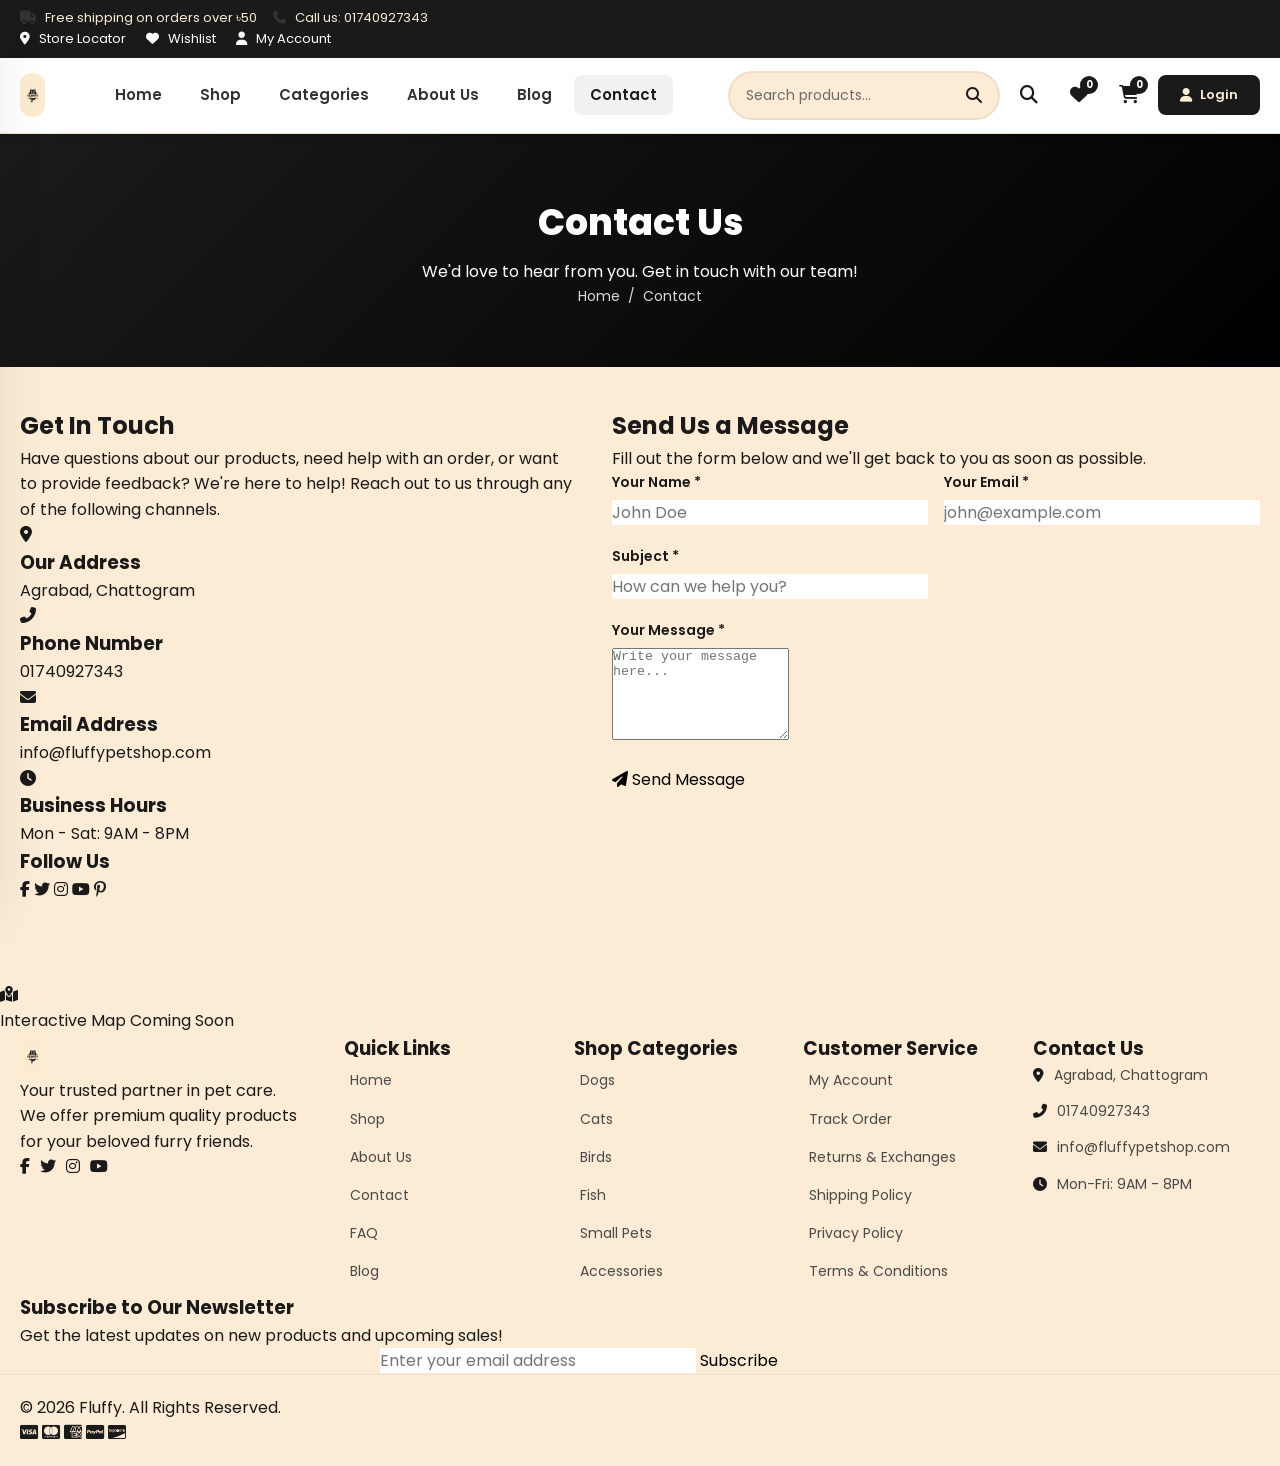
<file: contact.html>
<!DOCTYPE html>
<html lang="en">
<head>
    <meta charset="UTF-8">
    <meta name="viewport" content="width=device-width, initial-scale=1.0">
    <title>Contact Us - Fluffy</title>
    <link rel="preconnect" href="https://fonts.googleapis.com">
    <link rel="preconnect" href="https://fonts.gstatic.com" crossorigin>
    <link href="https://fonts.googleapis.com/css2?family=Poppins:wght@300;400;500;600;700&family=Nunito:wght@300;400;600;700&display=swap" rel="stylesheet">
  <link rel="stylesheet" href="https://cdnjs.cloudflare.com/ajax/libs/font-awesome/6.5.1/css/all.min.css">
  <link rel="stylesheet" href="style.css">
  <link rel="stylesheet" href="mobile.css">
</head>
<body>

    <!-- Top Bar -->
    <div class="top-bar">
        <div class="container">
            <div class="top-bar-content">
                <div class="top-bar-left">
                    <span><i class="fas fa-truck"></i> Free shipping on orders over ৳50</span>
                    <span><i class="fas fa-phone"></i> Call us: 01740927343</span>
                </div>
                <div class="top-bar-right">
                    <a href="#"><i class="fas fa-map-marker-alt"></i> Store Locator</a>
                    <a href="#"><i class="fas fa-heart"></i> Wishlist</a>
                    <a href="#"><i class="fas fa-user"></i> My Account</a>
                </div>
            </div>
        </div>
    </div>

    <!-- Sticky Header -->
    <header class="header" id="header">
        <div class="container header-inner">
            <a href="index.html" class="logo">
                <img src="logo.png" alt="Fluffy" class="logo-img">
            </a>

            <nav class="main-nav" id="mainNav">
                <ul class="nav-list">
                    <li><a href="index.html" class="nav-link">Home</a></li>
                    <li><a href="shop.html" class="nav-link">Shop</a></li>
                    <li><a href="categories.html" class="nav-link">Categories</a></li>
                    <li><a href="about.html" class="nav-link">About Us</a></li>
                    <li><a href="blog.html" class="nav-link">Blog</a></li>
                    <li><a href="contact.html" class="nav-link active">Contact</a></li>
                </ul>
            </nav>

            <div class="header-actions">
                <div class="search-bar" id="searchBar">
                    <input type="text" placeholder="Search products..." class="search-input">
                    <button class="search-btn"><i class="fas fa-search"></i></button>
                </div>
                <button class="header-icon-btn search-toggle" aria-label="Search">
                    <i class="fas fa-search"></i>
                </button>
        <a href="wishlist.html" class="header-icon-btn" aria-label="Wishlist">
          <i class="fas fa-heart"></i>
          <span class="badge">0</span>
        </a>
        <a href="cart.html" class="header-icon-btn" aria-label="Cart">
          <i class="fas fa-shopping-cart"></i>
          <span class="badge">0</span>
        </a>
                <a href="login.html" class="btn btn-primary btn-sm login-btn">
                    <i class="fas fa-user"></i> Login
                </a>
                <button class="mobile-menu-toggle" id="mobileMenuToggle" aria-label="Menu">
                    <i class="fas fa-bars"></i>
                </button>
            </div>
        </div>
    </header>

    <!-- Mobile Navigation -->
    <nav class="mobile-nav">
        <ul>
            <li><a href="index.html"><i class="fas fa-home"></i> Home</a></li>
            <li><a href="shop.html"><i class="fas fa-shopping-bag"></i> Shop</a></li>
            <li><a href="about.html"><i class="fas fa-info-circle"></i> About</a></li>
            <li><a href="contact.html" class="active"><i class="fas fa-envelope"></i> Contact</a></li>
            <li><a href="login.html"><i class="fas fa-user"></i> Login</a></li>
        </ul>
    </nav>

    <!-- Page Header -->
    <section class="page-header contact-header">
        <div class="container">
            <h1>Contact Us</h1>
            <p>We'd love to hear from you. Get in touch with our team!</p>
            <div class="breadcrumb">
                <a href="index.html">Home</a>
                <span>/</span>
                <span>Contact</span>
            </div>
        </div>
    </section>

    <!-- Contact Section -->
    <section class="contact-section">
        <div class="container">
            <div class="contact-grid">
                <!-- Left Column - Contact Info -->
                <div class="contact-info">
                    <h2>Get In Touch</h2>
                    <p class="contact-description">Have questions about our products, need help with an order, or want to provide feedback? We're here to help! Reach out to us through any of the following channels.</p>

                    <div class="contact-cards">
                        <!-- Address Card -->
                        <div class="contact-card">
                            <div class="card-icon">
                                <i class="fas fa-map-marker-alt"></i>
                            </div>
                            <div class="card-content">
                                <h3>Our Address</h3>
                                <p class="ci-address">Agrabad, Chattogram</p>
                            </div>
                        </div>

                        <!-- Phone Card -->
                        <div class="contact-card">
                            <div class="card-icon">
                                <i class="fas fa-phone-alt"></i>
                            </div>
                            <div class="card-content">
                                <h3>Phone Number</h3>
                                <div class="ci-phone">01740927343</div>
                            </div>
                        </div>

                        <!-- Email Card -->
                        <div class="contact-card">
                            <div class="card-icon">
                                <i class="fas fa-envelope"></i>
                            </div>
                            <div class="card-content">
                                <h3>Email Address</h3>
                                <p class="ci-email">info@fluffypetshop.com</p>
                            </div>
                        </div>

                        <!-- Hours Card -->
                        <div class="contact-card">
                            <div class="card-icon">
                                <i class="fas fa-clock"></i>
                            </div>
                            <div class="card-content">
                                <h3>Business Hours</h3>
                                <p class="ci-hours">Mon - Sat: 9AM - 8PM</p>
                            </div>
                        </div>
                    </div>

                    <!-- Social Links -->
                    <div class="social-links">
                        <h3>Follow Us</h3>
                        <div class="social-icons">
                            <a href="https://www.facebook.com/share/191iM3Hgnh/" target="_blank" rel="noopener" class="social-icon facebook"><i class="fab fa-facebook-f"></i></a>
                            <a href="#" class="social-icon twitter"><i class="fab fa-twitter"></i></a>
                            <a href="https://www.instagram.com/fluffypets27" target="_blank" rel="noopener" class="social-icon instagram"><i class="fab fa-instagram"></i></a>
                            <a href="#" class="social-icon youtube"><i class="fab fa-youtube"></i></a>
                            <a href="#" class="social-icon pinterest"><i class="fab fa-pinterest-p"></i></a>
                        </div>
                    </div>
                </div>

                <!-- Right Column - Contact Form -->
                <div class="contact-form-wrapper">
                    <h2>Send Us a Message</h2>
                    <p>Fill out the form below and we'll get back to you as soon as possible.</p>

                    <form class="contact-form">
                        <div class="form-row">
                            <div class="form-group">
                                <label for="name">Your Name <span class="required">*</span></label>
                                <input type="text" id="name" name="name" placeholder="John Doe" required>
                            </div>
                            <div class="form-group">
                                <label for="email">Your Email <span class="required">*</span></label>
                                <input type="email" id="email" name="email" placeholder="john@example.com" required>
                            </div>
                        </div>
                        <div class="form-group">
                            <label for="subject">Subject <span class="required">*</span></label>
                            <input type="text" id="subject" name="subject" placeholder="How can we help you?" required>
                        </div>
                        <div class="form-group">
                            <label for="message">Your Message <span class="required">*</span></label>
                            <textarea id="message" name="message" rows="6" placeholder="Write your message here..." required></textarea>
                        </div>
                        <button type="submit" class="btn-submit">
                            <i class="fas fa-paper-plane"></i> Send Message
                        </button>
                    </form>
                </div>
            </div>
        </div>
    </section>

    <!-- Map Section -->
    <section class="map-section">
        <div class="map-placeholder">
            <i class="fas fa-map-marked-alt"></i>
            <p>Interactive Map Coming Soon</p>
        </div>
    </section>

    <!-- Footer -->
    <footer class="footer">
        <div class="container">
            <div class="footer-grid">
                <!-- About Column -->
                <div class="footer-col">
                    <div class="footer-logo">
                        <a href="index.html">
                            <img src="logo.png" alt="Fluffy" class="logo-img">
                        </a>
                    </div>
                    <p class="footer-about">Your trusted partner in pet care. We offer premium quality products for your beloved furry friends.</p>
                    <div class="footer-social">
                        <a href="https://www.facebook.com/share/191iM3Hgnh/" target="_blank" rel="noopener"><i class="fab fa-facebook-f"></i></a>
                        <a href="#"><i class="fab fa-twitter"></i></a>
                        <a href="https://www.instagram.com/fluffypets27" target="_blank" rel="noopener"><i class="fab fa-instagram"></i></a>
                        <a href="#"><i class="fab fa-youtube"></i></a>
                    </div>
                </div>

                <!-- Quick Links Column -->
                <div class="footer-col">
                    <h3 class="footer-title">Quick Links</h3>
                    <ul class="footer-links">
                        <li><a href="index.html">Home</a></li>
                        <li><a href="shop.html">Shop</a></li>
                        <li><a href="about.html">About Us</a></li>
                        <li><a href="contact.html">Contact</a></li>
                        <li><a href="#">FAQ</a></li>
                        <li><a href="blog.html">Blog</a></li>
                    </ul>
                </div>

                <!-- Shop Categories Column -->
                <div class="footer-col">
                    <h3 class="footer-title">Shop Categories</h3>
                    <ul class="footer-links">
                        <li><a href="shop.html">Dogs</a></li>
                        <li><a href="shop.html">Cats</a></li>
                        <li><a href="shop.html">Birds</a></li>
                        <li><a href="shop.html">Fish</a></li>
                        <li><a href="shop.html">Small Pets</a></li>
                        <li><a href="shop.html">Accessories</a></li>
                    </ul>
                </div>

                <!-- Customer Service Column -->
                <div class="footer-col">
                    <h3 class="footer-title">Customer Service</h3>
                    <ul class="footer-links">
                        <li><a href="#">My Account</a></li>
                        <li><a href="#">Track Order</a></li>
                        <li><a href="#">Returns & Exchanges</a></li>
                        <li><a href="#">Shipping Policy</a></li>
                        <li><a href="#">Privacy Policy</a></li>
                        <li><a href="#">Terms & Conditions</a></li>
                    </ul>
                </div>

                <!-- Contact Column -->
                <div class="footer-col">
                    <h3 class="footer-title">Contact Us</h3>
                    <ul class="footer-contact">
                        <li>
                            <i class="fas fa-map-marker-alt"></i>
                            <span>Agrabad, Chattogram</span>
                        </li>
                        <li>
                            <i class="fas fa-phone-alt"></i>
                            <span>01740927343</span>
                        </li>
                        <li>
                            <i class="fas fa-envelope"></i>
                            <span>info@fluffypetshop.com</span>
                        </li>
                        <li>
                            <i class="fas fa-clock"></i>
                            <span>Mon-Fri: 9AM - 8PM</span>
                        </li>
                    </ul>
                </div>
            </div>

            <!-- Newsletter -->
            <div class="footer-newsletter">
                <h3>Subscribe to Our Newsletter</h3>
                <p>Get the latest updates on new products and upcoming sales!</p>
                <form class="newsletter-form">
                    <input type="email" placeholder="Enter your email address">
                    <button type="submit">Subscribe</button>
                </form>
            </div>
        </div>

        <!-- Footer Bottom -->
        <div class="footer-bottom">
            <div class="container">
                <div class="footer-bottom-content">
                    <p>&copy; 2026 Fluffy. All Rights Reserved.</p>
                    <div class="payment-icons">
                        <i class="fab fa-cc-visa"></i>
                        <i class="fab fa-cc-mastercard"></i>
                        <i class="fab fa-cc-amex"></i>
                        <i class="fab fa-cc-paypal"></i>
                        <i class="fab fa-cc-discover"></i>
                    </div>
                </div>
            </div>
        </div>
    </footer>

  <script>
  (function() {
    try {
      var adminData = JSON.parse(localStorage.getItem('fluffyAdmin'));
      if (adminData && adminData.settings) {
        var s = adminData.settings;
        if (s.siteLogo) {
          document.querySelectorAll('.logo-img').forEach(function(img) { img.src = s.siteLogo; });
        }
        var displayName = s.siteName || s.storeName || '';
        if (displayName) {
          document.title = document.title.replace(/Fluffy/, displayName);
          document.querySelectorAll('.logo-img').forEach(function(img) { img.alt = displayName; });
        }
      }
    } catch (e) {}
  })();
  </script>
  <script src="contact-utils.js"></script>
  <script src="search-utils.js"></script>
  <script src="badge-utils.js"></script>
  <script src="nav-utils.js"></script>

  <!-- ===== MOBILE LAYOUT ===== -->
  <div class="mobile-layout">
    <div class="m-header">
      <button class="m-hamburger" id="mHamburger" aria-label="Menu"><i class="fas fa-bars"></i></button>
      <div class="m-greeting"><span class="m-hello">Get in touch</span><h2>Contact Us</h2></div>
      <div class="m-actions"><a href="cart.html" class="m-cart-btn"><i class="fas fa-shopping-bag"></i><span class="m-cart-badge" id="mCartBadge">0</span></a></div>
    </div>
    <div class="m-section" id="mPageContent">
      <div style="padding:24px 16px;">
        <div style="display:grid;grid-template-columns:1fr 1fr;gap:12px;margin-bottom:16px;">
          <div style="background:var(--white);border-radius:14px;padding:20px;text-align:center;box-shadow:0 2px 12px rgba(0,0,0,0.06);"><i class="fas fa-map-marker-alt" style="font-size:24px;color:var(--primary);margin-bottom:8px;display:block;"></i><div style="font-size:13px;font-weight:600;margin-bottom:4px;">Address</div><div style="font-size:12px;color:#888;">Agrabad, Chattogram</div></div>
          <div style="background:var(--white);border-radius:14px;padding:20px;text-align:center;box-shadow:0 2px 12px rgba(0,0,0,0.06);"><i class="fas fa-phone-alt" style="font-size:24px;color:var(--primary);margin-bottom:8px;display:block;"></i><div style="font-size:13px;font-weight:600;margin-bottom:4px;">Phone</div><div style="font-size:12px;color:#888;">01740927343</div></div>
          <div style="background:var(--white);border-radius:14px;padding:20px;text-align:center;box-shadow:0 2px 12px rgba(0,0,0,0.06);"><i class="fas fa-envelope" style="font-size:24px;color:var(--primary);margin-bottom:8px;display:block;"></i><div style="font-size:13px;font-weight:600;margin-bottom:4px;">Email</div><div style="font-size:12px;color:#888;">info@fluffypetshop.com</div></div>
          <div style="background:var(--white);border-radius:14px;padding:20px;text-align:center;box-shadow:0 2px 12px rgba(0,0,0,0.06);"><i class="fas fa-clock" style="font-size:24px;color:var(--primary);margin-bottom:8px;display:block;"></i><div style="font-size:13px;font-weight:600;margin-bottom:4px;">Hours</div><div style="font-size:12px;color:#888;">Mon-Sat: 9AM-8PM</div></div>
        </div>
        <div class="m-card">
          <h3 style="font-size:15px;font-weight:700;margin:0 0 14px;">Send us a Message</h3>
          <form id="mContactForm" novalidate>
            <div class="m-field"><label>Your Name</label><input type="text" id="mcName" placeholder="John Doe"><div class="err">Please enter your name</div></div>
            <div class="m-field"><label>Email Address</label><input type="email" id="mcEmail" placeholder="you@example.com"><div class="err">Please enter a valid email</div></div>
            <div class="m-field"><label>Subject</label><input type="text" id="mcSubject" placeholder="How can we help?"></div>
            <div class="m-field"><label>Message</label><textarea id="mcMsg" rows="4" placeholder="Write your message here..."></textarea><div class="err">Please enter your message</div></div>
            <button type="submit" class="m-submit"><i class="fas fa-paper-plane"></i> Send Message</button>
          </form>
        </div>
      </div>
    </div>
    <nav class="m-bottom-nav">
      <a href="index.html" class="m-nav-item"><i class="fas fa-home"></i><span>Home</span></a>
      <a href="categories.html" class="m-nav-item"><i class="fas fa-th-large"></i><span>Categories</span></a>
      <a href="wishlist.html" class="m-nav-item"><i class="fas fa-heart"></i><span>Wishlist</span></a>
      <a href="shop.html" class="m-nav-item"><i class="fas fa-shopping-bag"></i><span>Shop</span></a>
      <a href="login.html" class="m-nav-item"><i class="fas fa-user"></i><span>Profile</span></a>
    </nav>
    <div class="m-drawer-overlay" id="mDrawerOverlay"></div>
    <div class="m-drawer" id="mDrawer"><div class="m-drawer-header"><h3>Menu</h3><button class="m-drawer-close" id="mDrawerClose"><i class="fas fa-times"></i></button></div><div class="m-drawer-links"><a href="index.html"><i class="fas fa-home"></i> Home</a><a href="shop.html"><i class="fas fa-shopping-bag"></i> Shop</a><a href="categories.html"><i class="fas fa-th-large"></i> Categories</a><a href="about.html"><i class="fas fa-info-circle"></i> About</a><a href="blog.html"><i class="fas fa-newspaper"></i> Blog</a><a href="contact.html"><i class="fas fa-envelope"></i> Contact</a><a href="wishlist.html"><i class="fas fa-heart"></i> Wishlist</a><a href="cart.html"><i class="fas fa-shopping-cart"></i> Cart</a><a href="login.html"><i class="fas fa-user"></i> Login</a></div></div>
    <div class="m-toast" id="mToast"><i class="fas fa-check-circle"></i><span id="mToastMsg"></span></div>
  </div>
  <script>
  (function() {
    var hamburger = document.getElementById('mHamburger');
    var drawer = document.getElementById('mDrawer');
    var overlay = document.getElementById('mDrawerOverlay');
    var close = document.getElementById('mDrawerClose');
    function openD() { drawer.classList.add('active'); overlay.classList.add('active'); }
    function closeD() { drawer.classList.remove('active'); overlay.classList.remove('active'); }
    if (hamburger) hamburger.addEventListener('click', openD);
    if (close) close.addEventListener('click', closeD);
    if (overlay) overlay.addEventListener('click', closeD);
    var cart = JSON.parse(localStorage.getItem('fluffyCart')) || [];
    var b = document.getElementById('mCartBadge');
    if (b) b.textContent = cart.reduce(function(s,i){return s+(i.qty||1);},0);
  })();
  </script>
  <script>
  /* ===== MOBILE CONTACT FORM ===== */
  (function() {
    var form = document.getElementById('mContactForm');
    if (!form) return;

    function mark(id, bad) {
      var f = document.getElementById(id).closest('.m-field');
      if (f) f.classList.toggle('invalid', bad);
      return !bad;
    }

    form.addEventListener('submit', function(e) {
      e.preventDefault();
      var name = document.getElementById('mcName').value.trim();
      var email = document.getElementById('mcEmail').value.trim();
      var subject = document.getElementById('mcSubject').value.trim();
      var msg = document.getElementById('mcMsg').value.trim();

      var ok = true;
      ok = mark('mcName', name.length < 2) && ok;
      ok = mark('mcEmail', !/^[^\s@]+@[^\s@]+\.[^\s@]+$/.test(email)) && ok;
      ok = mark('mcMsg', msg.length < 5) && ok;
      if (!ok) return;

      var messages = [];
      try { messages = JSON.parse(localStorage.getItem('fluffyMessages')) || []; } catch (err) {}
      messages.unshift({ name: name, email: email, subject: subject || '(no subject)', message: msg, date: new Date().toISOString() });
      try { localStorage.setItem('fluffyMessages', JSON.stringify(messages)); } catch (err) {}

      form.reset();
      var t = document.getElementById('mToast');
      if (t) {
        document.getElementById('mToastMsg').textContent = 'Message sent! We will get back to you soon.';
        t.classList.add('show');
        setTimeout(function() { t.classList.remove('show'); }, 2600);
      }
    });
  })();
  </script>
</body>
</html>
</file>
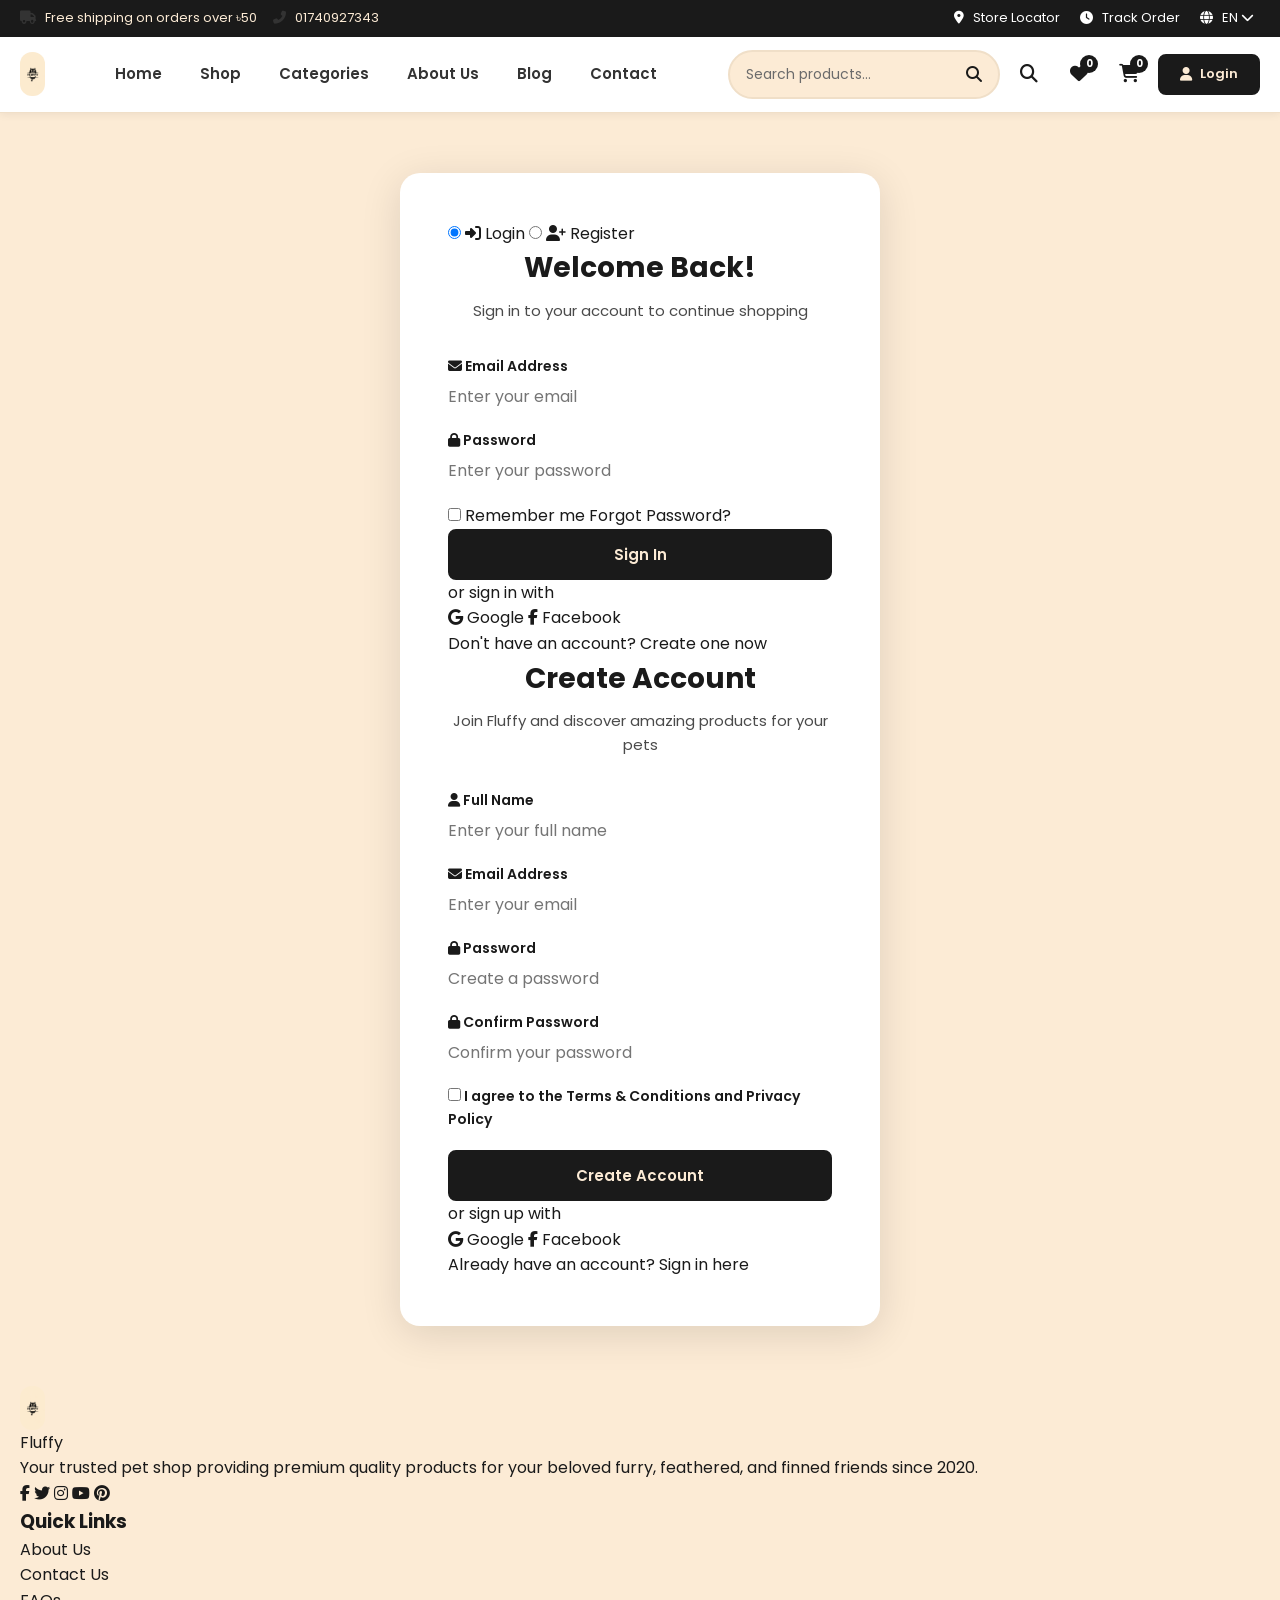
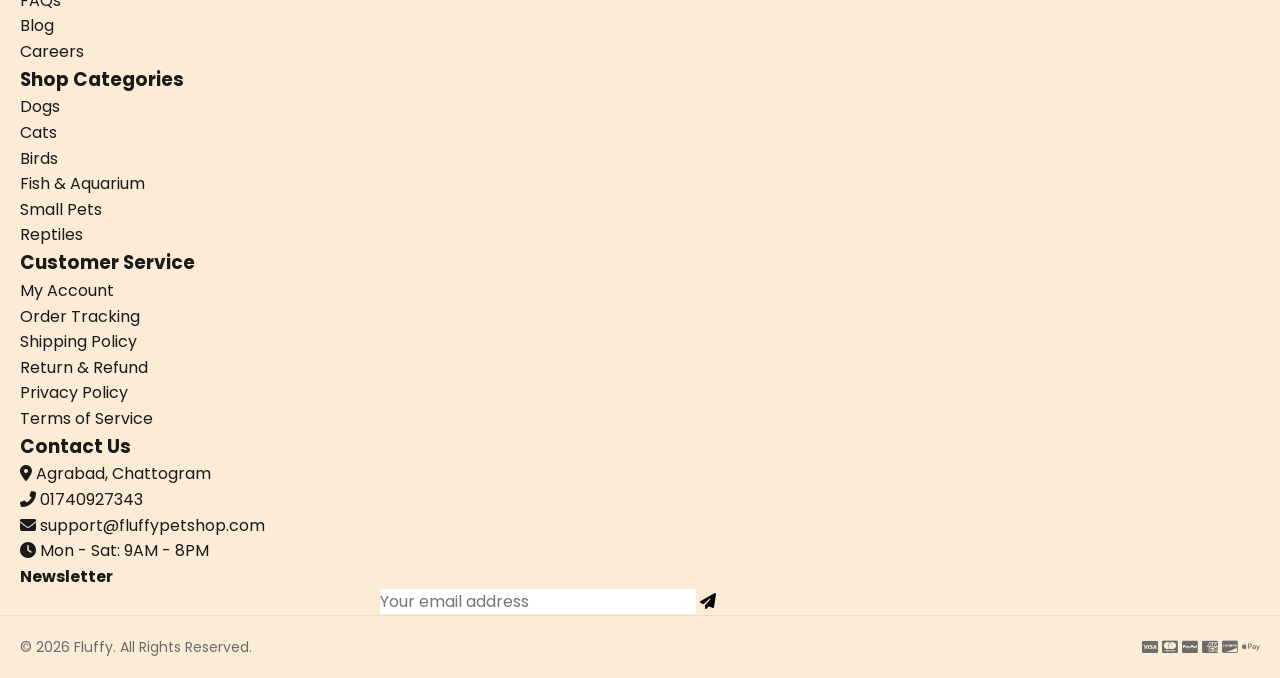
<file: login.html>
<!DOCTYPE html>
<html lang="en">
<head>
    <meta charset="UTF-8">
    <meta name="viewport" content="width=device-width, initial-scale=1.0">
    <title>Login/Register - Fluffy</title>
    <link rel="stylesheet" href="style.css">
    <link rel="stylesheet" href="mobile.css">
    <link rel="stylesheet" href="https://cdnjs.cloudflare.com/ajax/libs/font-awesome/6.4.0/css/all.min.css">
    <link href="https://fonts.googleapis.com/css2?family=Nunito:wght@300;400;600;700&family=Poppins:wght@300;400;500;600;700&display=swap" rel="stylesheet">
</head>
<body>

    <!-- Top Bar -->
    <div class="top-bar">
        <div class="container top-bar-inner">
            <div class="top-bar-left">
                <span><i class="fas fa-truck"></i> Free shipping on orders over ৳50</span>
                <span><i class="fas fa-phone-alt"></i> 01740927343</span>
            </div>
            <div class="top-bar-right">
                <a href="#"><i class="fas fa-map-marker-alt"></i> Store Locator</a>
                <a href="#"><i class="fas fa-clock"></i> Track Order</a>
                <a href="#"><i class="fas fa-globe"></i> EN <i class="fas fa-chevron-down"></i></a>
            </div>
        </div>
    </div>

    <!-- Sticky Header -->
    <header class="header" id="header">
        <div class="container header-inner">
            <a href="index.html" class="logo">
                <img src="logo.png" alt="Fluffy" class="logo-img">
            </a>

            <nav class="main-nav" id="mainNav">
                <ul class="nav-list">
                    <li><a href="index.html" class="nav-link">Home</a></li>
                    <li><a href="shop.html" class="nav-link">Shop</a></li>
                    <li><a href="categories.html" class="nav-link">Categories</a></li>
                    <li><a href="about.html" class="nav-link">About Us</a></li>
                    <li><a href="blog.html" class="nav-link">Blog</a></li>
                    <li><a href="contact.html" class="nav-link">Contact</a></li>
                </ul>
            </nav>

            <div class="header-actions">
                <div class="search-bar" id="searchBar">
                    <input type="text" placeholder="Search products..." class="search-input">
                    <button class="search-btn"><i class="fas fa-search"></i></button>
                </div>
                <button class="header-icon-btn search-toggle" aria-label="Search">
                    <i class="fas fa-search"></i>
                </button>
                <a href="wishlist.html" class="header-icon-btn" aria-label="Wishlist">
                  <i class="fas fa-heart"></i>
                  <span class="badge">0</span>
                </a>
                <a href="cart.html" class="header-icon-btn" aria-label="Cart">
                  <i class="fas fa-shopping-cart"></i>
                  <span class="badge">0</span>
                </a>
                <a href="login.html" class="btn btn-primary btn-sm login-btn">
                    <i class="fas fa-user"></i> Login
                </a>
                <button class="mobile-menu-toggle" id="mobileMenuToggle" aria-label="Menu">
                    <i class="fas fa-bars"></i>
                </button>
            </div>
        </div>
    </header>

    <!-- Auth Section -->
    <section class="auth-section">
        <div class="container">
            <div class="auth-card">
                <div class="auth-tabs">
                    <input type="radio" name="auth-tab" id="tab-login" checked>
                    <label for="tab-login"><i class="fas fa-sign-in-alt"></i> Login</label>
                    <input type="radio" name="auth-tab" id="tab-register">
                    <label for="tab-register"><i class="fas fa-user-plus"></i> Register</label>

                    <!-- Login Form -->
                    <div class="auth-form login-form">
                        <h2>Welcome Back!</h2>
                        <p class="auth-subtitle">Sign in to your account to continue shopping</p>
                        <form action="#" method="post">
                            <div class="form-group">
                                <label for="login-email"><i class="fas fa-envelope"></i> Email Address</label>
                                <input type="email" id="login-email" name="email" placeholder="Enter your email" required>
                            </div>
                            <div class="form-group">
                                <label for="login-password"><i class="fas fa-lock"></i> Password</label>
                                <input type="password" id="login-password" name="password" placeholder="Enter your password" required>
                            </div>
                            <div class="form-options">
                                <label class="checkbox-label">
                                    <input type="checkbox" name="remember"> Remember me
                                </label>
                                <a href="#" class="forgot-link">Forgot Password?</a>
                            </div>
                            <button type="submit" class="btn btn-primary btn-block">Sign In</button>
                        </form>

                        <div class="social-login-divider">
                            <span>or sign in with</span>
                        </div>
                        <div class="social-login-buttons">
                            <a href="#" class="social-btn google"><i class="fab fa-google"></i> Google</a>
                            <a href="https://www.facebook.com/share/191iM3Hgnh/" target="_blank" rel="noopener" class="social-btn facebook"><i class="fab fa-facebook-f"></i> Facebook</a>
                        </div>

                        <p class="auth-switch">Don't have an account? <label for="tab-register" class="switch-link">Create one now</label></p>
                    </div>

                    <!-- Register Form -->
                    <div class="auth-form register-form">
                        <h2>Create Account</h2>
                        <p class="auth-subtitle">Join Fluffy and discover amazing products for your pets</p>
                        <form action="#" method="post">
                            <div class="form-group">
                                <label for="register-name"><i class="fas fa-user"></i> Full Name</label>
                                <input type="text" id="register-name" name="fullname" placeholder="Enter your full name" required>
                            </div>
                            <div class="form-group">
                                <label for="register-email"><i class="fas fa-envelope"></i> Email Address</label>
                                <input type="email" id="register-email" name="email" placeholder="Enter your email" required>
                            </div>
                            <div class="form-group">
                                <label for="register-password"><i class="fas fa-lock"></i> Password</label>
                                <input type="password" id="register-password" name="password" placeholder="Create a password" required>
                            </div>
                            <div class="form-group">
                                <label for="register-confirm"><i class="fas fa-lock"></i> Confirm Password</label>
                                <input type="password" id="register-confirm" name="confirm_password" placeholder="Confirm your password" required>
                            </div>
                            <div class="form-group">
                                <label class="checkbox-label">
                                    <input type="checkbox" name="terms" required>
                                    I agree to the <a href="#" class="terms-link">Terms &amp; Conditions</a> and <a href="#" class="terms-link">Privacy Policy</a>
                                </label>
                            </div>
                            <button type="submit" class="btn btn-primary btn-block">Create Account</button>
                        </form>

                        <div class="social-login-divider">
                            <span>or sign up with</span>
                        </div>
                        <div class="social-login-buttons">
                            <a href="#" class="social-btn google"><i class="fab fa-google"></i> Google</a>
                            <a href="https://www.facebook.com/share/191iM3Hgnh/" target="_blank" rel="noopener" class="social-btn facebook"><i class="fab fa-facebook-f"></i> Facebook</a>
                        </div>

                        <p class="auth-switch">Already have an account? <label for="tab-login" class="switch-link">Sign in here</label></p>
                    </div>
                </div>
            </div>
        </div>
    </section>

    <!-- Footer -->
    <footer class="site-footer">
        <div class="container">
            <div class="footer-columns">
                <!-- About -->
                <div class="footer-col">
                    <div class="footer-logo">
                <a href="index.html"><img src="logo.png" alt="Fluffy" class="logo-img"> Fluffy</a>
                    </div>
                    <p>Your trusted pet shop providing premium quality products for your beloved furry, feathered, and finned friends since 2020.</p>
                    <div class="social-links">
                        <a href="https://www.facebook.com/share/191iM3Hgnh/" target="_blank" rel="noopener"><i class="fab fa-facebook-f"></i></a>
                        <a href="#"><i class="fab fa-twitter"></i></a>
                        <a href="https://www.instagram.com/fluffypets27" target="_blank" rel="noopener"><i class="fab fa-instagram"></i></a>
                        <a href="#"><i class="fab fa-youtube"></i></a>
                        <a href="#"><i class="fab fa-pinterest"></i></a>
                    </div>
                </div>
                <!-- Quick Links -->
                <div class="footer-col">
                    <h3>Quick Links</h3>
                    <ul>
                        <li><a href="about.html">About Us</a></li>
                        <li><a href="contact.html">Contact Us</a></li>
                        <li><a href="#">FAQs</a></li>
                        <li><a href="#">Blog</a></li>
                        <li><a href="#">Careers</a></li>
                    </ul>
                </div>
                <!-- Shop Categories -->
                <div class="footer-col">
                    <h3>Shop Categories</h3>
                    <ul>
                        <li><a href="categories.html">Dogs</a></li>
                        <li><a href="categories.html">Cats</a></li>
                        <li><a href="categories.html">Birds</a></li>
                        <li><a href="categories.html">Fish &amp; Aquarium</a></li>
                        <li><a href="categories.html">Small Pets</a></li>
                        <li><a href="categories.html">Reptiles</a></li>
                    </ul>
                </div>
                <!-- Customer Service -->
                <div class="footer-col">
                    <h3>Customer Service</h3>
                    <ul>
                        <li><a href="#">My Account</a></li>
                        <li><a href="#">Order Tracking</a></li>
                        <li><a href="#">Shipping Policy</a></li>
                        <li><a href="#">Return &amp; Refund</a></li>
                        <li><a href="#">Privacy Policy</a></li>
                        <li><a href="#">Terms of Service</a></li>
                    </ul>
                </div>
                <!-- Contact -->
                <div class="footer-col">
                    <h3>Contact Us</h3>
                    <ul class="contact-list">
                        <li><i class="fas fa-map-marker-alt"></i> Agrabad, Chattogram</li>
                        <li><i class="fas fa-phone-alt"></i> 01740927343</li>
                        <li><i class="fas fa-envelope"></i> support@fluffypetshop.com</li>
                        <li><i class="fas fa-clock"></i> Mon - Sat: 9AM - 8PM</li>
                    </ul>
                    <div class="newsletter">
                        <h4>Newsletter</h4>
                        <form class="newsletter-form">
                            <input type="email" placeholder="Your email address">
                            <button type="submit"><i class="fas fa-paper-plane"></i></button>
                        </form>
                    </div>
                </div>
            </div>
        </div>
        <!-- Bottom Bar -->
        <div class="footer-bottom">
            <div class="container footer-bottom-inner">
                <p>&copy; 2026 Fluffy. All Rights Reserved.</p>
                <div class="payment-icons">
                    <i class="fab fa-cc-visa"></i>
                    <i class="fab fa-cc-mastercard"></i>
                    <i class="fab fa-cc-paypal"></i>
                    <i class="fab fa-cc-amex"></i>
                    <i class="fab fa-cc-discover"></i>
                    <i class="fab fa-apple-pay"></i>
                </div>
            </div>
        </div>
    </footer>

  <script>
  (function() {
    try {
      var adminData = JSON.parse(localStorage.getItem('fluffyAdmin'));
      if (adminData && adminData.settings) {
        var s = adminData.settings;
        if (s.siteLogo) {
          document.querySelectorAll('.logo-img').forEach(function(img) { img.src = s.siteLogo; });
        }
        var displayName = s.siteName || s.storeName || '';
        if (displayName) {
          document.title = document.title.replace(/Fluffy/, displayName);
          document.querySelectorAll('.logo-img').forEach(function(img) { img.alt = displayName; });
        }
      }
    } catch (e) {}
  })();
  </script>
  <script src="contact-utils.js"></script>
  <script src="search-utils.js"></script>
  <script src="badge-utils.js"></script>
  <script src="nav-utils.js"></script>

  <!-- ===== MOBILE LAYOUT ===== -->
  <div class="mobile-layout">
    <div class="m-header">
      <button class="m-hamburger" id="mHamburger" aria-label="Menu"><i class="fas fa-bars"></i></button>
      <div class="m-greeting"><span class="m-hello">Welcome back</span><h2>Login</h2></div>
      <div class="m-actions"><a href="cart.html" class="m-cart-btn"><i class="fas fa-shopping-bag"></i><span class="m-cart-badge" id="mCartBadge">0</span></a></div>
    </div>
    <div class="m-section" id="mPageContent">
      <div id="mAuthArea"></div>
    </div>
    <nav class="m-bottom-nav">
      <a href="index.html" class="m-nav-item"><i class="fas fa-home"></i><span>Home</span></a>
      <a href="categories.html" class="m-nav-item"><i class="fas fa-th-large"></i><span>Categories</span></a>
      <a href="wishlist.html" class="m-nav-item"><i class="fas fa-heart"></i><span>Wishlist</span></a>
      <a href="shop.html" class="m-nav-item"><i class="fas fa-shopping-bag"></i><span>Shop</span></a>
      <a href="login.html" class="m-nav-item active"><i class="fas fa-user"></i><span>Profile</span></a>
    </nav>
    <div class="m-drawer-overlay" id="mDrawerOverlay"></div>
    <div class="m-drawer" id="mDrawer"><div class="m-drawer-header"><h3>Menu</h3><button class="m-drawer-close" id="mDrawerClose"><i class="fas fa-times"></i></button></div><div class="m-drawer-links"><a href="index.html"><i class="fas fa-home"></i> Home</a><a href="shop.html"><i class="fas fa-shopping-bag"></i> Shop</a><a href="categories.html"><i class="fas fa-th-large"></i> Categories</a><a href="about.html"><i class="fas fa-info-circle"></i> About</a><a href="blog.html"><i class="fas fa-newspaper"></i> Blog</a><a href="contact.html"><i class="fas fa-envelope"></i> Contact</a><a href="wishlist.html"><i class="fas fa-heart"></i> Wishlist</a><a href="cart.html"><i class="fas fa-shopping-cart"></i> Cart</a><a href="login.html"><i class="fas fa-user"></i> Login</a></div></div>
    <div class="m-toast" id="mToast"><i class="fas fa-check-circle"></i><span id="mToastMsg"></span></div>
  </div>
  <script>
  (function() {
    var hamburger = document.getElementById('mHamburger');
    var drawer = document.getElementById('mDrawer');
    var overlay = document.getElementById('mDrawerOverlay');
    var close = document.getElementById('mDrawerClose');
    function openD() { drawer.classList.add('active'); overlay.classList.add('active'); }
    function closeD() { drawer.classList.remove('active'); overlay.classList.remove('active'); }
    if (hamburger) hamburger.addEventListener('click', openD);
    if (close) close.addEventListener('click', closeD);
    if (overlay) overlay.addEventListener('click', closeD);
    var cart = JSON.parse(localStorage.getItem('fluffyCart')) || [];
    var b = document.getElementById('mCartBadge');
    if (b) b.textContent = cart.reduce(function(s,i){return s+(i.qty||1);},0);
  })();
  </script>
  <script>
  /* ===== MOBILE AUTH ===== */
  (function() {
    var USERS_KEY = 'fluffyUsers';
    var SESSION_KEY = 'fluffyUser';
    var area = document.getElementById('mAuthArea');
    if (!area) return;

    function esc(s) {
      return String(s == null ? '' : s).replace(/&/g,'&amp;').replace(/</g,'&lt;').replace(/>/g,'&gt;').replace(/"/g,'&quot;');
    }
    function getUsers() {
      try { return JSON.parse(localStorage.getItem(USERS_KEY)) || []; } catch (e) { return []; }
    }
    function saveUsers(u) { localStorage.setItem(USERS_KEY, JSON.stringify(u)); }
    function getUser() {
      try { return JSON.parse(localStorage.getItem(SESSION_KEY)); } catch (e) { return null; }
    }
    function showToast(msg) {
      var t = document.getElementById('mToast');
      if (!t) return;
      document.getElementById('mToastMsg').textContent = msg;
      t.classList.add('show');
      setTimeout(function() { t.classList.remove('show'); }, 2400);
    }

    function renderProfile(user) {
      var initial = (user.name || user.email || 'U').trim().charAt(0).toUpperCase();
      area.innerHTML =
        '<div class="m-card" style="text-align:center;padding:28px 20px;">' +
          '<div class="m-avatar">' + esc(initial) + '</div>' +
          '<h3 style="font-size:18px;font-weight:700;margin:12px 0 2px;">' + esc(user.name) + '</h3>' +
          '<p style="font-size:13px;color:#999;margin:0 0 20px;">' + esc(user.email) + '</p>' +
          '<a href="index.html" class="m-submit" style="display:flex;align-items:center;justify-content:center;text-decoration:none;"><i class="fas fa-shopping-bag"></i> Continue Shopping</a>' +
          '<button type="button" class="m-btn-secondary" id="mLogout" style="margin-top:10px;"><i class="fas fa-sign-out-alt"></i> Log Out</button>' +
        '</div>';
      document.getElementById('mLogout').addEventListener('click', function() {
        localStorage.removeItem(SESSION_KEY);
        showToast('Logged out');
        renderAuth();
      });
      var g = document.querySelector('.mobile-layout .m-greeting h2');
      if (g) g.textContent = 'My Account';
    }

    function renderAuth() {
      area.innerHTML =
        '<div class="m-auth-tabs">' +
          '<button type="button" class="m-auth-tab active" id="mTabLogin">Login</button>' +
          '<button type="button" class="m-auth-tab" id="mTabRegister">Register</button>' +
        '</div>' +

        '<form id="mLoginForm" novalidate>' +
          '<div class="m-card">' +
            '<h3 style="font-size:16px;font-weight:700;margin:0 0 4px;">Welcome Back!</h3>' +
            '<p style="font-size:12px;color:#999;margin:0 0 16px;">Sign in to continue shopping</p>' +
            '<div class="m-field"><label>Email Address</label><input type="email" id="mLEmail" placeholder="you@example.com" autocomplete="email"><div class="err">Enter a valid email</div></div>' +
            '<div class="m-field"><label>Password</label><input type="password" id="mLPass" placeholder="Your password" autocomplete="current-password"><div class="err">Password is required</div></div>' +
            '<button type="submit" class="m-submit"><i class="fas fa-sign-in-alt"></i> Sign In</button>' +
          '</div>' +
        '</form>' +

        '<form id="mRegisterForm" style="display:none;" novalidate>' +
          '<div class="m-card">' +
            '<h3 style="font-size:16px;font-weight:700;margin:0 0 4px;">Create Account</h3>' +
            '<p style="font-size:12px;color:#999;margin:0 0 16px;">Join us and discover products for your pets</p>' +
            '<div class="m-field"><label>Full Name</label><input type="text" id="mRName" placeholder="John Doe" autocomplete="name"><div class="err">Please enter your name</div></div>' +
            '<div class="m-field"><label>Email Address</label><input type="email" id="mREmail" placeholder="you@example.com" autocomplete="email"><div class="err">Enter a valid email</div></div>' +
            '<div class="m-field"><label>Password</label><input type="password" id="mRPass" placeholder="Create a password (min 6 chars)" autocomplete="new-password"><div class="err">Minimum 6 characters</div></div>' +
            '<div class="m-field"><label>Confirm Password</label><input type="password" id="mRPass2" placeholder="Repeat your password" autocomplete="new-password"><div class="err">Passwords do not match</div></div>' +
            '<button type="submit" class="m-submit"><i class="fas fa-user-plus"></i> Create Account</button>' +
          '</div>' +
        '</form>';

      var tabL = document.getElementById('mTabLogin');
      var tabR = document.getElementById('mTabRegister');
      var formL = document.getElementById('mLoginForm');
      var formR = document.getElementById('mRegisterForm');

      function setTab(login) {
        tabL.classList.toggle('active', login);
        tabR.classList.toggle('active', !login);
        formL.style.display = login ? '' : 'none';
        formR.style.display = login ? 'none' : '';
      }
      tabL.addEventListener('click', function() { setTab(true); });
      tabR.addEventListener('click', function() { setTab(false); });

      function mark(id, bad) {
        var f = document.getElementById(id).closest('.m-field');
        if (f) f.classList.toggle('invalid', bad);
        return !bad;
      }

      formL.addEventListener('submit', function(e) {
        e.preventDefault();
        var email = document.getElementById('mLEmail').value.trim().toLowerCase();
        var pass = document.getElementById('mLPass').value;
        var ok = true;
        ok = mark('mLEmail', !/^[^\s@]+@[^\s@]+\.[^\s@]+$/.test(email)) && ok;
        ok = mark('mLPass', pass.length === 0) && ok;
        if (!ok) return;
        var user = getUsers().find(function(u) { return u.email === email && u.pass === pass; });
        if (!user) { showToast('Invalid email or password'); return; }
        localStorage.setItem(SESSION_KEY, JSON.stringify({ name: user.name, email: user.email }));
        showToast('Welcome back, ' + user.name.split(' ')[0] + '!');
        renderProfile({ name: user.name, email: user.email });
      });

      formR.addEventListener('submit', function(e) {
        e.preventDefault();
        var name = document.getElementById('mRName').value.trim();
        var email = document.getElementById('mREmail').value.trim().toLowerCase();
        var pass = document.getElementById('mRPass').value;
        var pass2 = document.getElementById('mRPass2').value;
        var ok = true;
        ok = mark('mRName', name.length < 2) && ok;
        ok = mark('mREmail', !/^[^\s@]+@[^\s@]+\.[^\s@]+$/.test(email)) && ok;
        ok = mark('mRPass', pass.length < 6) && ok;
        ok = mark('mRPass2', pass !== pass2) && ok;
        if (!ok) return;
        var users = getUsers();
        if (users.find(function(u) { return u.email === email; })) { showToast('An account with this email already exists'); return; }
        users.push({ name: name, email: email, pass: pass, joined: new Date().toISOString() });
        saveUsers(users);
        localStorage.setItem(SESSION_KEY, JSON.stringify({ name: name, email: email }));
        showToast('Account created. Welcome!');
        renderProfile({ name: name, email: email });
      });
    }

    var current = getUser();
    if (current && current.email) renderProfile(current);
    else renderAuth();

    /* Prefill checkout name/email from session on other pages is handled there */
  })();
  </script>
</body>
</html>
</file>
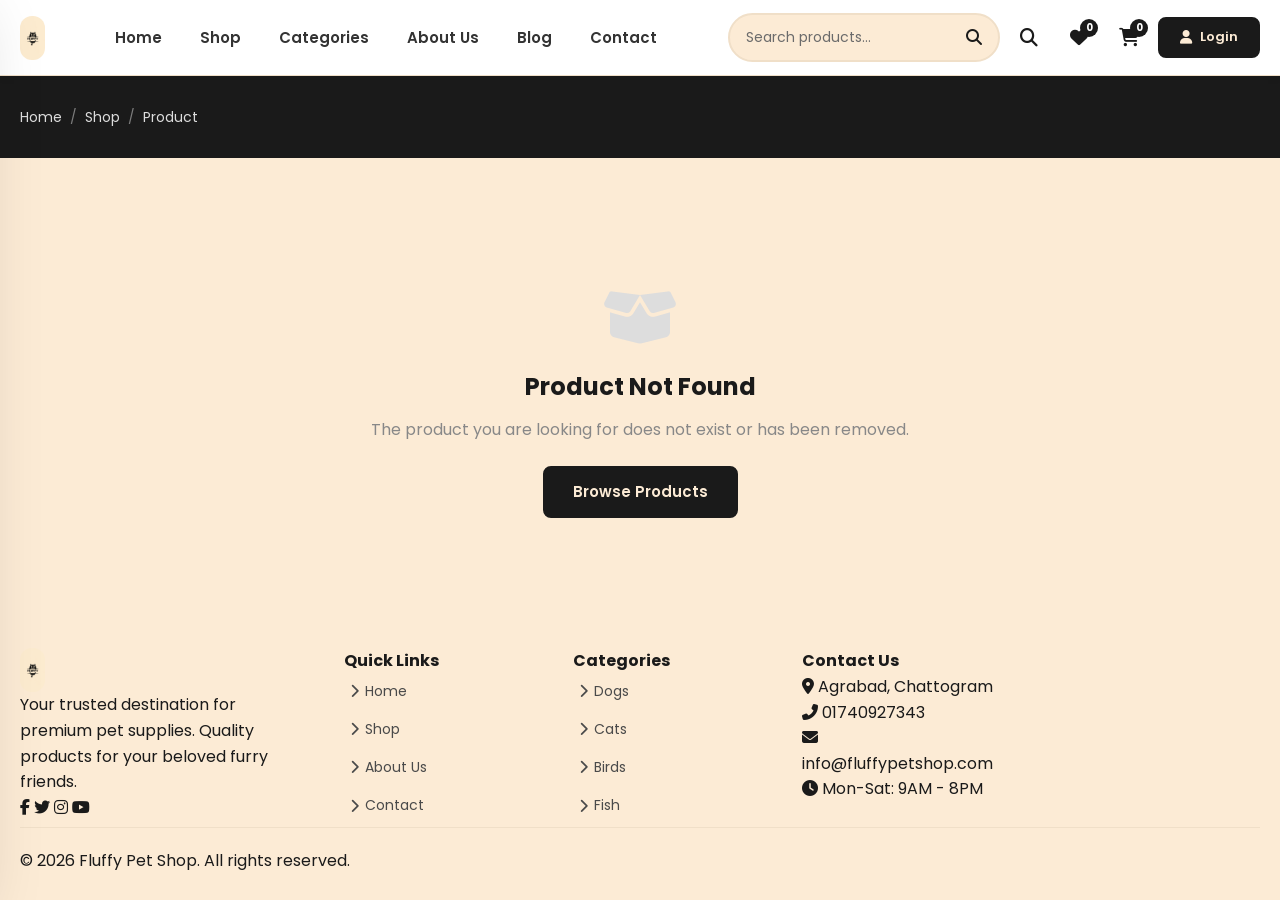
<file: product.html>
<!DOCTYPE html>
<html lang="en">
<head>
  <meta charset="UTF-8">
  <meta name="viewport" content="width=device-width, initial-scale=1.0">
  <title>Product - Fluffy</title>
  <link rel="preconnect" href="https://fonts.googleapis.com">
  <link rel="preconnect" href="https://fonts.gstatic.com" crossorigin>
  <link href="https://fonts.googleapis.com/css2?family=Nunito:wght@400;600;700&family=Poppins:wght@300;400;500;600;700;800&display=swap" rel="stylesheet">
  <link rel="stylesheet" href="https://cdnjs.cloudflare.com/ajax/libs/font-awesome/6.5.1/css/all.min.css">
  <link rel="stylesheet" href="style.css">
  <link rel="stylesheet" href="mobile.css">
  <style>
    .pd-hero {
      background: var(--dark);
      padding: 30px 0;
      color: var(--white);
    }
    .pd-breadcrumb {
      display: flex;
      align-items: center;
      gap: 8px;
      font-size: 14px;
      opacity: 0.85;
    }
    .pd-breadcrumb a { color: var(--white); text-decoration: none; }
    .pd-breadcrumb a:hover { text-decoration: underline; }
    .pd-breadcrumb span.sep { opacity: 0.5; }

    .pd-section {
      padding: 50px 0;
    }
    .pd-grid {
      display: grid;
      grid-template-columns: 1fr 1fr;
      gap: 50px;
      align-items: start;
    }
    .pd-gallery {
      position: sticky;
      top: 100px;
    }
    .pd-main-img {
      width: 100%;
      border-radius: 16px;
      object-fit: cover;
      aspect-ratio: 1;
      background: var(--bg);
    }
    .pd-details {
      display: flex;
      flex-direction: column;
      gap: 20px;
    }
    .pd-category {
      display: inline-block;
      background: var(--primary);
      color: var(--white);
      padding: 4px 14px;
      border-radius: 20px;
      font-size: 13px;
      font-weight: 600;
      width: fit-content;
    }
    .pd-name {
      font-family: var(--font-primary);
      font-size: 30px;
      font-weight: 700;
      color: var(--dark);
      line-height: 1.3;
    }
    .pd-rating {
      display: flex;
      align-items: center;
      gap: 10px;
      font-size: 15px;
      color: #666;
    }
    .pd-rating .stars { color: #f5a623; font-size: 16px; }
    .pd-rating .count { color: var(--primary); cursor: pointer; }
    .pd-price-row {
      display: flex;
      align-items: baseline;
      gap: 14px;
    }
    .pd-price {
      font-size: 32px;
      font-weight: 700;
      color: var(--primary);
    }
    .pd-price-old {
      font-size: 18px;
      color: #999;
      text-decoration: line-through;
    }
    .pd-desc {
      font-size: 15px;
      line-height: 1.7;
      color: #555;
    }
    .pd-meta {
      display: flex;
      flex-direction: column;
      gap: 10px;
      font-size: 14px;
      color: #666;
    }
    .pd-meta-item {
      display: flex;
      align-items: center;
      gap: 8px;
    }
    .pd-meta-item i {
      color: var(--primary);
      width: 18px;
      text-align: center;
    }
    .pd-qty-row {
      display: flex;
      align-items: center;
      gap: 16px;
      margin-top: 6px;
    }
    .pd-qty-label {
      font-weight: 600;
      font-size: 15px;
      color: var(--dark);
    }
    .pd-qty-select {
      padding: 10px 16px;
      border: 2px solid #e0e0e0;
      border-radius: 8px;
      font-size: 15px;
      font-family: var(--font-secondary);
      background: var(--white);
      cursor: pointer;
    }
    .pd-btn-row {
      display: flex;
      gap: 12px;
      margin-top: 8px;
    }
    .pd-btn-add {
      flex: 1;
      padding: 16px 32px;
      font-size: 16px;
      font-weight: 600;
    }
    .pd-btn-wish {
      width: 54px;
      height: 54px;
      border-radius: 12px;
      border: 2px solid #e0e0e0;
      background: var(--white);
      color: #999;
      font-size: 20px;
      cursor: pointer;
      display: flex;
      align-items: center;
      justify-content: center;
      transition: all 0.3s;
    }
    .pd-btn-wish:hover {
      border-color: #e74c3c;
      color: #e74c3c;
    }

    /* Tabs */
    .pd-tabs {
      margin-top: 10px;
    }
    .pd-tab-buttons {
      display: flex;
      border-bottom: 2px solid #e0e0e0;
      gap: 0;
    }
    .pd-tab-btn {
      padding: 12px 24px;
      font-size: 15px;
      font-weight: 600;
      background: none;
      border: none;
      border-bottom: 3px solid transparent;
      cursor: pointer;
      color: #888;
      transition: all 0.2s;
      margin-bottom: -2px;
    }
    .pd-tab-btn.active {
      color: var(--primary);
      border-bottom-color: var(--primary);
    }
    .pd-tab-content {
      padding: 24px 0;
      font-size: 15px;
      line-height: 1.7;
      color: #555;
    }
    .pd-tab-content ul {
      list-style: none;
      padding: 0;
    }
    .pd-tab-content ul li {
      padding: 6px 0;
      display: flex;
      align-items: center;
      gap: 8px;
    }
    .pd-tab-content ul li::before {
      content: '';
      width: 6px;
      height: 6px;
      border-radius: 50%;
      background: var(--primary);
      flex-shrink: 0;
    }

    /* Related Products */
    .pd-related {
      padding: 50px 0;
      background: var(--bg-light);
    }
    .pd-related-grid {
      display: grid;
      grid-template-columns: repeat(4, 1fr);
      gap: 24px;
      margin-top: 30px;
    }
    .pd-related-card {
      background: var(--white);
      border-radius: 12px;
      overflow: hidden;
      box-shadow: 0 2px 12px rgba(0,0,0,0.06);
      transition: transform 0.3s, box-shadow 0.3s;
      text-decoration: none;
      color: inherit;
      display: block;
    }
    .pd-related-card:hover {
      transform: translateY(-4px);
      box-shadow: 0 8px 24px rgba(0,0,0,0.1);
    }
    .pd-related-img {
      width: 100%;
      aspect-ratio: 1;
      object-fit: cover;
      background: var(--bg);
    }
    .pd-related-info {
      padding: 14px;
    }
    .pd-related-info h4 {
      font-size: 14px;
      font-weight: 600;
      margin-bottom: 6px;
      color: var(--dark);
      white-space: nowrap;
      overflow: hidden;
      text-overflow: ellipsis;
    }
    .pd-related-price {
      font-size: 16px;
      font-weight: 700;
      color: var(--primary);
    }

    /* Toast */
    .pd-toast {
      position: fixed;
      bottom: 30px;
      right: 30px;
      background: var(--dark);
      color: var(--white);
      padding: 14px 24px;
      border-radius: 10px;
      display: flex;
      align-items: center;
      gap: 10px;
      font-size: 14px;
      font-weight: 500;
      box-shadow: 0 8px 24px rgba(0,0,0,0.2);
      z-index: 9999;
      transform: translateY(20px);
      opacity: 0;
      transition: all 0.3s;
    }
    .pd-toast.show {
      transform: translateY(0);
      opacity: 1;
    }
    .pd-toast i { color: #2ecc71; }

    /* No product */
    .pd-not-found {
      text-align: center;
      padding: 80px 20px;
    }
    .pd-not-found i {
      font-size: 60px;
      color: #ddd;
      margin-bottom: 20px;
    }
    .pd-not-found h2 {
      font-size: 24px;
      color: var(--dark);
      margin-bottom: 10px;
    }
    .pd-not-found p {
      color: #888;
      margin-bottom: 24px;
    }

    /* Responsive */
    @media (max-width: 900px) {
      .pd-grid { grid-template-columns: 1fr; gap: 30px; }
      .pd-gallery { position: static; }
      .pd-related-grid { grid-template-columns: repeat(2, 1fr); }
    }
    @media (max-width: 500px) {
      .pd-name { font-size: 22px; }
      .pd-price { font-size: 26px; }
      .pd-related-grid { grid-template-columns: 1fr 1fr; gap: 14px; }
      .pd-btn-row { flex-direction: column; }
      .pd-btn-wish { width: 100%; height: 48px; }
    }
  </style>
</head>
<body>

  <!-- Header -->
  <header class="header" id="header">
    <div class="container header-inner">
      <a href="index.html" class="logo">
        <img src="logo.png" alt="Fluffy" class="logo-img">
      </a>
      <nav class="main-nav" id="mainNav">
        <ul class="nav-list">
          <li><a href="index.html" class="nav-link">Home</a></li>
          <li><a href="shop.html" class="nav-link">Shop</a></li>
          <li><a href="categories.html" class="nav-link">Categories</a></li>
          <li><a href="about.html" class="nav-link">About Us</a></li>
          <li><a href="blog.html" class="nav-link">Blog</a></li>
          <li><a href="contact.html" class="nav-link">Contact</a></li>
        </ul>
      </nav>
      <div class="header-actions">
        <div class="search-bar" id="searchBar">
          <input type="text" placeholder="Search products..." class="search-input">
          <button class="search-btn"><i class="fas fa-search"></i></button>
        </div>
        <button class="header-icon-btn search-toggle" aria-label="Search">
          <i class="fas fa-search"></i>
        </button>
        <a href="wishlist.html" class="header-icon-btn" aria-label="Wishlist">
          <i class="fas fa-heart"></i>
          <span class="badge" id="wishBadge">0</span>
        </a>
        <a href="cart.html" class="header-icon-btn" aria-label="Cart">
          <i class="fas fa-shopping-cart"></i>
          <span class="badge" id="cartBadge">0</span>
        </a>
        <a href="login.html" class="btn btn-primary btn-sm login-btn">
          <i class="fas fa-user"></i> Login
        </a>
        <button class="mobile-menu-toggle" id="mobileMenuToggle" aria-label="Menu">
          <i class="fas fa-bars"></i>
        </button>
      </div>
    </div>
  </header>

  <!-- Mobile Nav -->
  <div class="mobile-nav">
    <ul class="mobile-nav-links">
      <li><a href="index.html"><i class="fas fa-home"></i> Home</a></li>
      <li><a href="cart.html"><i class="fas fa-shopping-cart"></i> Cart</a></li>
    </ul>
  </div>

  <!-- Breadcrumb Hero -->
  <section class="pd-hero">
    <div class="container">
      <div class="pd-breadcrumb" id="pdBreadcrumb">
        <a href="index.html">Home</a>
        <span class="sep">/</span>
        <a href="shop.html">Shop</a>
        <span class="sep">/</span>
        <span id="pdBreadcrumbProduct">Product</span>
      </div>
    </div>
  </section>

  <!-- Product Detail -->
  <section class="pd-section" id="pdSection">
    <div class="container" id="pdContainer">
      <!-- Filled by JS -->
    </div>
  </section>

  <!-- Related Products -->
  <section class="pd-related" id="pdRelatedSection" style="display:none;">
    <div class="container">
      <h2 style="font-family:var(--font-primary);font-size:24px;font-weight:700;color:var(--dark);">Related Products</h2>
      <div class="pd-related-grid" id="pdRelatedGrid"></div>
    </div>
  </section>

  <!-- Toast -->
  <div class="pd-toast" id="pdToast"><i class="fas fa-check-circle"></i><span id="pdToastMsg"></span></div>

  <!-- Footer -->
  <footer class="site-footer">
    <div class="container">
      <div class="footer-grid">
        <div class="footer-col">
          <div class="footer-logo"><a href="index.html"><img src="logo.png" alt="Fluffy" class="logo-img"></a></div>
          <p class="footer-about">Your trusted destination for premium pet supplies. Quality products for your beloved furry friends.</p>
          <div class="social-links">
            <a href="https://www.facebook.com/share/191iM3Hgnh/" target="_blank" rel="noopener"><i class="fab fa-facebook-f"></i></a>
            <a href="#"><i class="fab fa-twitter"></i></a>
            <a href="https://www.instagram.com/fluffypets27" target="_blank" rel="noopener"><i class="fab fa-instagram"></i></a>
            <a href="#"><i class="fab fa-youtube"></i></a>
          </div>
        </div>
        <div class="footer-col">
          <h4>Quick Links</h4>
          <ul class="footer-links">
            <li><a href="index.html"><i class="fas fa-chevron-right"></i> Home</a></li>
            <li><a href="shop.html"><i class="fas fa-chevron-right"></i> Shop</a></li>
            <li><a href="about.html"><i class="fas fa-chevron-right"></i> About Us</a></li>
            <li><a href="contact.html"><i class="fas fa-chevron-right"></i> Contact</a></li>
          </ul>
        </div>
        <div class="footer-col">
          <h4>Categories</h4>
          <ul class="footer-links">
            <li><a href="shop.html?category=Dogs"><i class="fas fa-chevron-right"></i> Dogs</a></li>
            <li><a href="shop.html?category=Cats"><i class="fas fa-chevron-right"></i> Cats</a></li>
            <li><a href="shop.html?category=Birds"><i class="fas fa-chevron-right"></i> Birds</a></li>
            <li><a href="shop.html?category=Fish"><i class="fas fa-chevron-right"></i> Fish</a></li>
          </ul>
        </div>
        <div class="footer-col">
          <h4>Contact Us</h4>
          <ul class="contact-list">
            <li id="contactAddress"><i class="fas fa-map-marker-alt"></i> Agrabad, Chattogram</li>
            <li id="contactPhone"><i class="fas fa-phone-alt"></i> 01740927343</li>
            <li id="contactEmail"><i class="fas fa-envelope"></i> info@fluffypetshop.com</li>
            <li><i class="fas fa-clock"></i> Mon-Sat: 9AM - 8PM</li>
          </ul>
        </div>
      </div>
      <div class="footer-bottom">
        <p>&copy; 2026 Fluffy Pet Shop. All rights reserved.</p>
      </div>
    </div>
  </footer>

  <script src="contact-utils.js"></script>
  <script src="search-utils.js"></script>
  <script src="badge-utils.js"></script>
  <script src="nav-utils.js"></script>
  <script>
  (function() {
    'use strict';

    /* --- Load products --- */
    var products = [];
    try {
      var adminData = JSON.parse(localStorage.getItem('fluffyAdmin'));
      if (adminData && adminData.storeProducts && adminData.storeProducts.length) {
        products = adminData.storeProducts.map(function(p) {
          return {
            id: p.id,
            name: p.name || 'Product',
            category: p.category || 'General',
            desc: p.desc || '',
            price: p.price || 0,
            oldPrice: p.oldPrice || null,
            image: p.image || 'https://via.placeholder.com/600?text=' + encodeURIComponent(p.name || 'Product'),
            rating: p.rating || 4.0,
            reviews: p.reviews || 0,
            badge: p.badge || null,
            brand: p.brand || 'General',
            isNew: p.isNew || false,
            health: p.health || [],
            flavor: p.flavor || []
          };
        });
        if (adminData.customizations) {
          var cust = adminData.customizations;
          products.forEach(function(p) {
            if (cust[p.id]) {
              if (cust[p.id].name) p.name = cust[p.id].name;
              if (cust[p.id].image) p.image = cust[p.id].image;
            }
          });
        }
      }
    } catch (e) {}

    /* --- Get product ID from URL --- */
    var params = new URLSearchParams(window.location.search);
    var productId = params.get('id');
    var product = null;
    if (productId) {
      var pid = parseInt(productId, 10);
      product = products.find(function(p) { return p.id === pid; });
    }

    var container = document.getElementById('pdContainer');
    if (!product) {
      container.innerHTML = '<div class="pd-not-found"><i class="fas fa-box-open"></i><h2>Product Not Found</h2><p>The product you are looking for does not exist or has been removed.</p><a href="shop.html" class="btn btn-primary">Browse Products</a></div>';
      document.getElementById('pdRelatedSection').style.display = 'none';
      return;
    }

    /* --- Update page title & breadcrumb --- */
    document.title = product.name + ' - Fluffy';
    document.getElementById('pdBreadcrumbProduct').textContent = product.name;

    /* --- Render stars --- */
    function stars(r) {
      var s = '';
      for (var i = 1; i <= 5; i++) {
        if (i <= Math.floor(r)) s += '<i class="fas fa-star"></i>';
        else if (i - 0.5 <= r) s += '<i class="fas fa-star-half-alt"></i>';
        else s += '<i class="far fa-star"></i>';
      }
      return s;
    }

    /* --- Badge --- */
    var badgeHtml = '';
    if (product.badge === 'offer') badgeHtml = '<span class="pd-category" style="background:#e74c3c;">Offer</span>';
    else if (product.badge === 'hot-sale') badgeHtml = '<span class="pd-category" style="background:#e67e22;">Hot Sale</span>';
    else if (product.badge === 'new-badge' || product.isNew) badgeHtml = '<span class="pd-category" style="background:#27ae60;">New</span>';
    else if (product.badge === 'sold-out') badgeHtml = '<span class="pd-category" style="background:#95a5a6;">Sold Out</span>';

    /* --- Price --- */
    var priceHtml = '<span class="pd-price">৳' + product.price.toFixed(2) + '</span>';
    if (product.oldPrice) priceHtml += '<span class="pd-price-old">৳' + product.oldPrice.toFixed(2) + '</span>';

    /* --- Description --- */
    var descText = product.desc || 'No description available for this product.';

    /* --- Meta info --- */
    var metaHtml = '';
    if (product.brand) metaHtml += '<div class="pd-meta-item"><i class="fas fa-tag"></i> Brand: <strong>' + product.brand + '</strong></div>';
    metaHtml += '<div class="pd-meta-item"><i class="fas fa-th-large"></i> Category: <strong>' + product.category + '</strong></div>';
    if (product.flavor && product.flavor.length) metaHtml += '<div class="pd-meta-item"><i class="fas fa-leaf"></i> Flavor: <strong>' + (Array.isArray(product.flavor) ? product.flavor.join(', ') : product.flavor) + '</strong></div>';

    /* --- Health tab content --- */
    var healthHtml = '<p>No specific health considerations listed for this product.</p>';
    if (product.health && product.health.length) {
      healthHtml = '<ul>' + product.health.map(function(h) { return '<li>' + h + '</li>'; }).join('') + '</ul>';
    }

    /* --- Flavor tab content --- */
    var flavorHtml = '<p>No flavor information available.</p>';
    if (product.flavor && product.flavor.length) {
      flavorHtml = '<ul>' + product.flavor.map(function(f) { return '<li>' + f + '</li>'; }).join('') + '</ul>';
    }

    /* --- Build product HTML --- */
    container.innerHTML =
      '<div class="pd-grid">' +
        '<div class="pd-gallery">' +
          '<img class="pd-main-img" src="' + product.image + '" alt="' + product.name + '">' +
        '</div>' +
        '<div class="pd-details">' +
          badgeHtml +
          '<span class="pd-category">' + product.category + '</span>' +
          '<h1 class="pd-name">' + product.name + '</h1>' +
          '<div class="pd-rating">' +
            '<span class="stars">' + stars(product.rating) + '</span>' +
            '<span>' + product.rating + '</span>' +
            '<span class="count">(' + product.reviews + ' reviews)</span>' +
          '</div>' +
          '<div class="pd-price-row">' + priceHtml + '</div>' +
          '<p class="pd-desc">' + descText + '</p>' +
          '<div class="pd-meta">' + metaHtml + '</div>' +
          '<div class="pd-qty-row">' +
            '<span class="pd-qty-label">Quantity:</span>' +
            '<select class="pd-qty-select" id="pdQty">' +
              '<option value="1">1</option><option value="2">2</option><option value="3">3</option>' +
              '<option value="4">4</option><option value="5">5</option><option value="6">6</option>' +
              '<option value="7">7</option><option value="8">8</option><option value="9">9</option>' +
              '<option value="10">10</option>' +
            '</select>' +
          '</div>' +
          '<div class="pd-btn-row">' +
            '<button class="btn btn-primary pd-btn-add" id="pdAddToCart"><i class="fas fa-shopping-cart"></i> Add to Cart</button>' +
            '<button class="pd-btn-wish" id="pdWish"><i class="far fa-heart"></i></button>' +
          '</div>' +
          '<div class="pd-tabs">' +
            '<div class="pd-tab-buttons">' +
              '<button class="pd-tab-btn active" data-tab="desc">Description</button>' +
              '<button class="pd-tab-btn" data-tab="health">Health Benefits</button>' +
              '<button class="pd-tab-btn" data-tab="flavor">Flavors</button>' +
            '</div>' +
            '<div class="pd-tab-content" id="pdTabContent">' +
              '<div id="tab-desc" class="pd-tab-pane">' + descText + '</div>' +
              '<div id="tab-health" class="pd-tab-pane" style="display:none;">' + healthHtml + '</div>' +
              '<div id="tab-flavor" class="pd-tab-pane" style="display:none;">' + flavorHtml + '</div>' +
            '</div>' +
          '</div>' +
        '</div>' +
      '</div>';

    /* --- Tab switching --- */
    document.querySelectorAll('.pd-tab-btn').forEach(function(btn) {
      btn.addEventListener('click', function() {
        document.querySelectorAll('.pd-tab-btn').forEach(function(b) { b.classList.remove('active'); });
        btn.classList.add('active');
        document.querySelectorAll('.pd-tab-pane').forEach(function(p) { p.style.display = 'none'; });
        document.getElementById('tab-' + btn.dataset.tab).style.display = '';
      });
    });

    /* --- Add to Cart --- */
    document.getElementById('pdAddToCart').addEventListener('click', function() {
      var qty = parseInt(document.getElementById('pdQty').value, 10);
      var cart = JSON.parse(localStorage.getItem('fluffyCart')) || [];
      var existing = cart.find(function(i) { return i.id === product.id; });
      if (existing) {
        existing.qty += qty;
      } else {
        cart.push({ id: product.id, name: product.name, price: product.price, image: product.image, category: product.category, variant: product.category, qty: qty });
      }
      localStorage.setItem('fluffyCart', JSON.stringify(cart));
      window.dispatchEvent(new Event('fluffy-cart-updated'));
      showToast(product.name + ' added to cart!');
    });

    /* --- Wishlist toggle --- */
    var wishBtn = document.getElementById('pdWish');
    function syncWishBtn() {
      var wish = JSON.parse(localStorage.getItem('fluffyWishlist')) || [];
      var icon = wishBtn.querySelector('i');
      if (wish.indexOf(product.id) !== -1) {
        icon.className = 'fas fa-heart';
        wishBtn.style.color = '#e74c3c';
      } else {
        icon.className = 'far fa-heart';
        wishBtn.style.color = '';
      }
    }
    syncWishBtn();
    wishBtn.addEventListener('click', function() {
      var wish = JSON.parse(localStorage.getItem('fluffyWishlist')) || [];
      var idx = wish.indexOf(product.id);
      if (idx === -1) {
        wish.push(product.id);
        showToast('Added to wishlist!');
      } else {
        wish.splice(idx, 1);
        showToast('Removed from wishlist');
      }
      localStorage.setItem('fluffyWishlist', JSON.stringify(wish));
      syncWishBtn();
    });

    /* --- Toast --- */
    function showToast(msg) {
      var toast = document.getElementById('pdToast');
      document.getElementById('pdToastMsg').textContent = msg;
      toast.classList.add('show');
      setTimeout(function() { toast.classList.remove('show'); }, 2500);
    }

    /* --- Related Products --- */
    var related = products.filter(function(p) { return p.category === product.category && p.id !== product.id; }).slice(0, 4);
    if (related.length > 0) {
      var rGrid = document.getElementById('pdRelatedGrid');
      rGrid.innerHTML = related.map(function(p) {
        return '<a href="product.html?id=' + p.id + '" class="pd-related-card">' +
          '<img class="pd-related-img" src="' + p.image + '" alt="' + p.name + '">' +
          '<div class="pd-related-info">' +
            '<h4>' + p.name + '</h4>' +
            '<div class="pd-related-price">৳' + p.price.toFixed(2) + '</div>' +
          '</div>' +
        '</a>';
      }).join('');
    } else {
      document.getElementById('pdRelatedSection').style.display = 'none';
    }

    /* --- Cart & Wishlist badges --- */
    function updateBadge() {
      var cart = JSON.parse(localStorage.getItem('fluffyCart')) || [];
      var count = cart.reduce(function(sum, i) { return sum + (i.qty || 1); }, 0);
      document.getElementById('cartBadge').textContent = count;
      var wish = JSON.parse(localStorage.getItem('fluffyWishlist')) || [];
      var wishBadge = document.getElementById('wishBadge');
      if (wishBadge) wishBadge.textContent = wish.length;
    }
    updateBadge();
    window.addEventListener('fluffy-cart-updated', updateBadge);

    /* --- Apply store customizations --- */
    try {
      var ad = JSON.parse(localStorage.getItem('fluffyAdmin'));
      if (ad && ad.settings) {
        var s = ad.settings;
        if (s.siteLogo) document.querySelectorAll('.logo-img').forEach(function(img) { img.src = s.siteLogo; });
        var dn = s.siteName || s.storeName || '';
        if (dn) {
          document.title = document.title.replace(/Fluffy/, dn);
          document.querySelectorAll('.logo-img').forEach(function(img) { img.alt = dn; });
        }
      }
    } catch (e) {}
  })();
  </script>
  <!-- ===== MOBILE LAYOUT ===== -->
  <div class="mobile-layout">
    <div class="m-header">
      <button class="m-hamburger" id="mHamburger" aria-label="Menu"><i class="fas fa-bars"></i></button>
      <div class="m-greeting"><span class="m-hello">Product details</span><h2>Product</h2></div>
      <div class="m-actions"><a href="cart.html" class="m-cart-btn"><i class="fas fa-shopping-bag"></i><span class="m-cart-badge" id="mCartBadge">0</span></a></div>
    </div>
    <div class="m-section" id="mPageContent">
      <div id="mProductContent"></div>
    </div>
    <nav class="m-bottom-nav">
      <a href="index.html" class="m-nav-item"><i class="fas fa-home"></i><span>Home</span></a>
      <a href="categories.html" class="m-nav-item"><i class="fas fa-th-large"></i><span>Categories</span></a>
      <a href="wishlist.html" class="m-nav-item"><i class="fas fa-heart"></i><span>Wishlist</span></a>
      <a href="shop.html" class="m-nav-item"><i class="fas fa-shopping-bag"></i><span>Shop</span></a>
      <a href="login.html" class="m-nav-item"><i class="fas fa-user"></i><span>Profile</span></a>
    </nav>
    <div class="m-drawer-overlay" id="mDrawerOverlay"></div>
    <div class="m-drawer" id="mDrawer"><div class="m-drawer-header"><h3>Menu</h3><button class="m-drawer-close" id="mDrawerClose"><i class="fas fa-times"></i></button></div><div class="m-drawer-links"><a href="index.html"><i class="fas fa-home"></i> Home</a><a href="shop.html"><i class="fas fa-shopping-bag"></i> Shop</a><a href="categories.html"><i class="fas fa-th-large"></i> Categories</a><a href="about.html"><i class="fas fa-info-circle"></i> About</a><a href="blog.html"><i class="fas fa-newspaper"></i> Blog</a><a href="contact.html"><i class="fas fa-envelope"></i> Contact</a><a href="wishlist.html"><i class="fas fa-heart"></i> Wishlist</a><a href="cart.html"><i class="fas fa-shopping-cart"></i> Cart</a><a href="login.html"><i class="fas fa-user"></i> Login</a></div></div>
    <div class="m-toast" id="mToast"><i class="fas fa-check-circle"></i><span id="mToastMsg"></span></div>
  </div>
  <script>
  (function() {
    var hamburger = document.getElementById('mHamburger');
    var drawer = document.getElementById('mDrawer');
    var overlay = document.getElementById('mDrawerOverlay');
    var close = document.getElementById('mDrawerClose');
    function openD() { drawer.classList.add('active'); overlay.classList.add('active'); }
    function closeD() { drawer.classList.remove('active'); overlay.classList.remove('active'); }
    if (hamburger) hamburger.addEventListener('click', openD);
    if (close) close.addEventListener('click', closeD);
    if (overlay) overlay.addEventListener('click', closeD);
    var cart = JSON.parse(localStorage.getItem('fluffyCart')) || [];
    var b = document.getElementById('mCartBadge');
    if (b) b.textContent = cart.reduce(function(s,i){return s+(i.qty||1);},0);
  })();
  </script>
  <script>
  /* ===== MOBILE PRODUCT RENDERER ===== */
  (function() {
    var products = [];
    try {
      var adminData = JSON.parse(localStorage.getItem('fluffyAdmin'));
      if (adminData && adminData.storeProducts && adminData.storeProducts.length) {
        products = adminData.storeProducts.map(function(p) {
          return {
            id: p.id, name: p.name || 'Product', category: p.category || 'General',
            desc: p.desc || '', price: p.price || 0, oldPrice: p.oldPrice || null,
            image: p.image || 'https://via.placeholder.com/600?text=' + encodeURIComponent(p.name || 'Product'),
            rating: p.rating || 4.0, reviews: p.reviews || 0, badge: p.badge || null,
            brand: p.brand || 'General', isNew: p.isNew || false,
            health: p.health || [], flavor: p.flavor || []
          };
        });
        if (adminData.customizations) {
          var cust = adminData.customizations;
          products.forEach(function(p) {
            if (cust[p.id]) {
              if (cust[p.id].name) p.name = cust[p.id].name;
              if (cust[p.id].image) p.image = cust[p.id].image;
            }
          });
        }
      }
    } catch (e) {}

    var params = new URLSearchParams(window.location.search);
    var product = null;
    var pid = parseInt(params.get('id'), 10);
    if (!isNaN(pid)) product = products.find(function(p) { return p.id === pid; });

    var box = document.getElementById('mProductContent');
    if (!box) return;

    function esc(s) {
      return String(s == null ? '' : s).replace(/&/g,'&amp;').replace(/</g,'&lt;').replace(/>/g,'&gt;').replace(/"/g,'&quot;');
    }
    function stars(r) {
      var s = '';
      for (var i = 1; i <= 5; i++) {
        if (i <= Math.floor(r)) s += '<i class="fas fa-star"></i>';
        else if (i - 0.5 <= r) s += '<i class="fas fa-star-half-alt"></i>';
        else s += '<i class="far fa-star"></i>';
      }
      return s;
    }
    function showToast(msg) {
      var t = document.getElementById('mToast');
      if (!t) return;
      document.getElementById('mToastMsg').textContent = msg;
      t.classList.add('show');
      setTimeout(function() { t.classList.remove('show'); }, 2200);
    }

    if (!product) {
      box.innerHTML =
        '<div class="m-card" style="text-align:center;padding:44px 20px;">' +
          '<i class="fas fa-box-open" style="font-size:42px;color:#ddd;margin-bottom:14px;display:block;"></i>' +
          '<h3 style="font-size:17px;font-weight:700;margin:0 0 6px;">Product Not Found</h3>' +
          '<p style="font-size:13px;color:#888;margin:0 0 18px;">This product does not exist or has been removed.</p>' +
          '<a href="shop.html" style="display:inline-block;padding:12px 28px;background:#1A1A1A;color:#fff;border-radius:50px;text-decoration:none;font-weight:600;font-size:13px;"><i class="fas fa-shopping-bag"></i> Browse Shop</a>' +
        '</div>';
      return;
    }

    var greeting = document.querySelector('.mobile-layout .m-greeting h2');
    if (greeting) greeting.textContent = product.name.length > 24 ? product.name.slice(0, 24) + '…' : product.name;

    var badgeHtml = '';
    if (product.badge === 'offer') badgeHtml = '<span class="m-prod-badge sale">Offer</span>';
    else if (product.badge === 'hot-sale') badgeHtml = '<span class="m-prod-badge sale">Hot Sale</span>';
    else if (product.badge === 'new-badge' || product.isNew) badgeHtml = '<span class="m-prod-badge new">New</span>';
    else if (product.badge === 'sold-out') badgeHtml = '<span class="m-prod-badge" style="background:#95a5a6;color:#fff;">Sold Out</span>';

    var chips = '<span class="m-pd-chip"><i class="fas fa-th-large"></i> ' + esc(product.category) + '</span>';
    if (product.brand && product.brand !== 'General') chips += '<span class="m-pd-chip"><i class="fas fa-tag"></i> ' + esc(product.brand) + '</span>';

    var related = products.filter(function(p) { return p.category === product.category && p.id !== product.id; }).slice(0, 6);
    var soldOut = product.badge === 'sold-out';

    box.innerHTML =
      '<div class="m-pd-img-wrap">' +
        '<img src="' + product.image + '" alt="' + esc(product.name) + '">' + badgeHtml +
      '</div>' +
      '<div class="m-pd-head">' +
        '<span class="m-pd-cat">' + esc(product.category) + '</span>' +
        '<h2 class="m-pd-name">' + esc(product.name) + '</h2>' +
        '<div class="m-pd-rating"><span class="m-prod-stars">' + stars(product.rating) + '</span><span>' + Number(product.rating).toFixed(1) + '</span><span class="m-pd-reviews">(' + product.reviews + ' reviews)</span></div>' +
        '<div class="m-pd-price-row"><span class="m-pd-price">৳' + product.price.toFixed(2) + '</span>' + (product.oldPrice ? '<span class="m-pd-old">৳' + product.oldPrice.toFixed(2) + '</span>' : '') + '</div>' +
        '<p class="m-pd-desc">' + esc(product.desc || 'No description available for this product.') + '</p>' +
        '<div class="m-pd-meta">' + chips + '</div>' +
      '</div>' +
      '<div class="m-pd-actions">' +
        '<div class="m-qty">' +
          '<button type="button" id="mQtyMinus" aria-label="Decrease">−</button>' +
          '<span id="mQtyVal">1</span>' +
          '<button type="button" id="mQtyPlus" aria-label="Increase">+</button>' +
        '</div>' +
        '<button type="button" class="m-add-btn" id="mAddCart"' + (soldOut ? ' disabled style="opacity:.55;"' : '') + '><i class="fas fa-shopping-cart"></i> ' + (soldOut ? 'Sold Out' : 'Add to Cart') + '</button>' +
        '<button type="button" class="m-wish-btn" id="mWishBtn" aria-label="Wishlist"><i class="far fa-heart"></i></button>' +
      '</div>' +
      (related.length ?
        '<div class="m-section-header" style="padding:0;margin-top:26px;"><h3>Related Products</h3><a href="shop.html" class="m-view-all">See All <i class="fas fa-chevron-right"></i></a></div>' +
        '<div class="m-products-scroll">' +
        related.map(function(p) {
          return '<a href="product.html?id=' + p.id + '" class="m-product-card">' +
            '<div class="m-prod-img"><img src="' + p.image + '" alt="' + esc(p.name) + '" loading="lazy"></div>' +
            '<div class="m-prod-info">' +
              '<h4 class="m-prod-name">' + esc(p.name) + '</h4>' +
              '<div class="m-prod-price-row"><span class="m-prod-price">৳' + p.price.toFixed(2) + '</span></div>' +
            '</div></a>';
        }).join('') +
        '</div>' : '');

    /* Quantity stepper */
    var qty = 1;
    var qv = document.getElementById('mQtyVal');
    document.getElementById('mQtyMinus').addEventListener('click', function() { if (qty > 1) { qty--; qv.textContent = qty; } });
    document.getElementById('mQtyPlus').addEventListener('click', function() { if (qty < 10) { qty++; qv.textContent = qty; } });

    /* Add to cart */
    if (!soldOut) {
      document.getElementById('mAddCart').addEventListener('click', function() {
        var cart = JSON.parse(localStorage.getItem('fluffyCart')) || [];
        var existing = cart.find(function(i) { return i.id === product.id; });
        if (existing) existing.qty += qty;
        else cart.push({ id: product.id, name: product.name, price: product.price, image: product.image, category: product.category, variant: product.category, qty: qty });
        localStorage.setItem('fluffyCart', JSON.stringify(cart));
        window.dispatchEvent(new Event('fluffy-cart-updated'));
        var b = document.getElementById('mCartBadge');
        if (b) b.textContent = cart.reduce(function(s, i) { return s + (i.qty || 1); }, 0);
        showToast(product.name + ' added to cart!');
      });
    }

    /* Wishlist toggle */
    var wb = document.getElementById('mWishBtn');
    function syncWish() {
      var wish = JSON.parse(localStorage.getItem('fluffyWishlist')) || [];
      var icon = wb.querySelector('i');
      if (wish.indexOf(product.id) !== -1) { icon.className = 'fas fa-heart'; wb.classList.add('active'); }
      else { icon.className = 'far fa-heart'; wb.classList.remove('active'); }
    }
    syncWish();
    wb.addEventListener('click', function() {
      var wish = JSON.parse(localStorage.getItem('fluffyWishlist')) || [];
      var idx = wish.indexOf(product.id);
      if (idx === -1) { wish.push(product.id); showToast('Added to wishlist!'); }
      else { wish.splice(idx, 1); showToast('Removed from wishlist'); }
      localStorage.setItem('fluffyWishlist', JSON.stringify(wish));
      window.dispatchEvent(new Event('fluffy-wishlist-updated'));
      syncWish();
    });

    /* Live cart badge */
    window.addEventListener('fluffy-cart-updated', function() {
      var cart = JSON.parse(localStorage.getItem('fluffyCart')) || [];
      var b = document.getElementById('mCartBadge');
      if (b) b.textContent = cart.reduce(function(s, i) { return s + (i.qty || 1); }, 0);
    });
  })();
  </script>
</body>
</html>
</file>
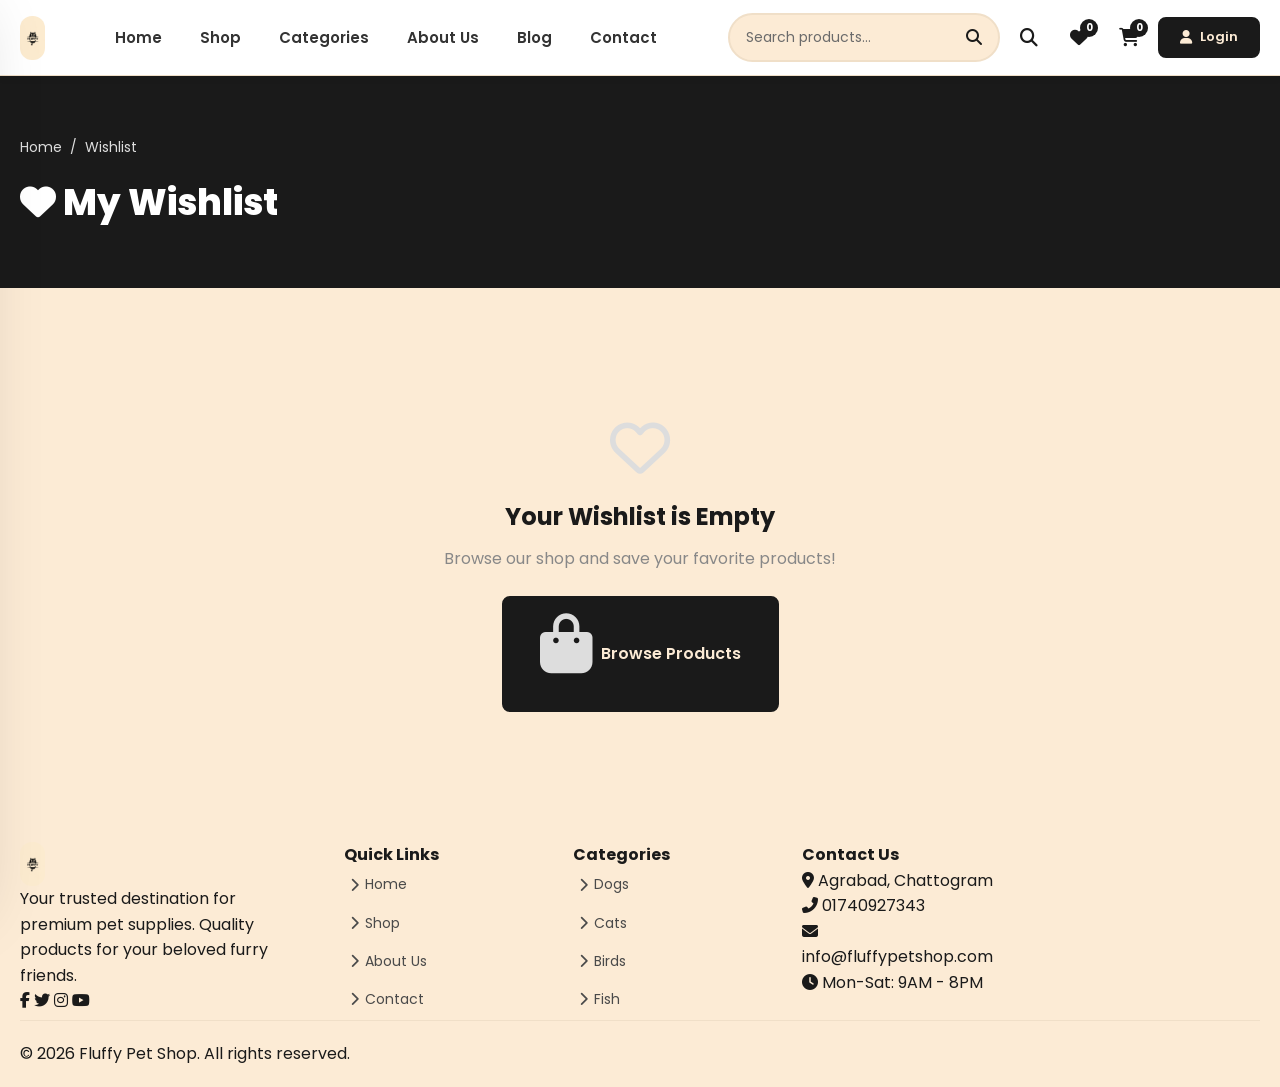
<file: wishlist.html>
<!DOCTYPE html>
<html lang="en">
<head>
  <meta charset="UTF-8">
  <meta name="viewport" content="width=device-width, initial-scale=1.0">
  <title>Wishlist - Fluffy</title>
  <link rel="preconnect" href="https://fonts.googleapis.com">
  <link rel="preconnect" href="https://fonts.gstatic.com" crossorigin>
  <link href="https://fonts.googleapis.com/css2?family=Nunito:wght@400;600;700&family=Poppins:wght@300;400;500;600;700;800&display=swap" rel="stylesheet">
  <link rel="stylesheet" href="https://cdnjs.cloudflare.com/ajax/libs/font-awesome/6.5.1/css/all.min.css">
  <link rel="stylesheet" href="style.css">
  <link rel="stylesheet" href="mobile.css">
  <style>
    .wish-hero {
      background: var(--dark);
      color: var(--white);
      padding: 60px 0 50px;
    }
    .wish-breadcrumb {
      display: flex;
      align-items: center;
      gap: 8px;
      font-size: 14px;
      opacity: 0.85;
    }
    .wish-breadcrumb a { color: var(--white); text-decoration: none; }
    .wish-breadcrumb a:hover { text-decoration: underline; }
    .wish-hero h1 {
      font-family: var(--font-primary);
      font-size: 36px;
      font-weight: 800;
      margin-top: 16px;
    }
    .wish-hero p { opacity: 0.8; margin-top: 6px; }

    .wish-section { padding: 50px 0; }

    .wish-grid {
      display: grid;
      grid-template-columns: repeat(4, 1fr);
      gap: 24px;
    }

    .wish-card {
      background: var(--white);
      border-radius: 14px;
      overflow: hidden;
      box-shadow: 0 2px 12px rgba(0,0,0,0.06);
      transition: transform 0.3s, box-shadow 0.3s;
      position: relative;
    }
    .wish-card:hover {
      transform: translateY(-4px);
      box-shadow: 0 8px 24px rgba(0,0,0,0.1);
    }
    .wish-card-img {
      position: relative;
      aspect-ratio: 1;
      overflow: hidden;
      background: var(--bg);
    }
    .wish-card-img img {
      width: 100%;
      height: 100%;
      object-fit: cover;
    }
    .wish-card-remove {
      position: absolute;
      top: 12px;
      right: 12px;
      width: 36px;
      height: 36px;
      border-radius: 50%;
      border: none;
      background: var(--white);
      color: #e74c3c;
      font-size: 16px;
      cursor: pointer;
      box-shadow: 0 2px 8px rgba(0,0,0,0.12);
      display: flex;
      align-items: center;
      justify-content: center;
      transition: all 0.2s;
      z-index: 2;
    }
    .wish-card-remove:hover {
      background: #e74c3c;
      color: var(--white);
    }
    .wish-card-body {
      padding: 16px;
      display: flex;
      flex-direction: column;
      gap: 10px;
    }
    .wish-card-category {
      font-size: 12px;
      font-weight: 600;
      color: var(--primary);
      text-transform: uppercase;
      letter-spacing: 0.5px;
    }
    .wish-card-name {
      font-size: 15px;
      font-weight: 600;
      color: var(--dark);
      line-height: 1.3;
      display: -webkit-box;
      -webkit-line-clamp: 2;
      -webkit-box-orient: vertical;
      overflow: hidden;
    }
    .wish-card-name a { color: inherit; text-decoration: none; }
    .wish-card-name a:hover { color: var(--primary); }
    .wish-card-rating {
      display: flex;
      align-items: center;
      gap: 6px;
      font-size: 13px;
      color: #888;
    }
    .wish-card-rating .stars { color: #f5a623; font-size: 12px; }
    .wish-card-price {
      display: flex;
      align-items: baseline;
      gap: 10px;
    }
    .wish-card-price .current {
      font-size: 18px;
      font-weight: 700;
      color: var(--primary);
    }
    .wish-card-price .old {
      font-size: 14px;
      color: #aaa;
      text-decoration: line-through;
    }
    .wish-card-actions {
      display: flex;
      gap: 8px;
      margin-top: 4px;
    }
    .wish-btn-cart {
      flex: 1;
      padding: 10px;
      border-radius: 8px;
      border: none;
      background: var(--primary);
      color: var(--white);
      font-size: 13px;
      font-weight: 600;
      cursor: pointer;
      display: flex;
      align-items: center;
      justify-content: center;
      gap: 6px;
      transition: background 0.2s;
    }
    .wish-btn-cart:hover { background: var(--dark); }
    .wish-btn-view {
      padding: 10px 14px;
      border-radius: 8px;
      border: 2px solid #e0e0e0;
      background: var(--white);
      color: #666;
      font-size: 13px;
      cursor: pointer;
      display: flex;
      align-items: center;
      justify-content: center;
      transition: all 0.2s;
    }
    .wish-btn-view:hover { border-color: var(--primary); color: var(--primary); }

    /* Empty state */
    .wish-empty {
      text-align: center;
      padding: 80px 20px;
      grid-column: 1 / -1;
    }
    .wish-empty i {
      font-size: 60px;
      color: #ddd;
      margin-bottom: 20px;
    }
    .wish-empty h2 {
      font-size: 24px;
      color: var(--dark);
      margin-bottom: 10px;
    }
    .wish-empty p {
      color: #888;
      margin-bottom: 24px;
    }

    /* Toast */
    .wish-toast {
      position: fixed;
      bottom: 30px;
      right: 30px;
      background: var(--dark);
      color: var(--white);
      padding: 14px 24px;
      border-radius: 10px;
      display: flex;
      align-items: center;
      gap: 10px;
      font-size: 14px;
      font-weight: 500;
      box-shadow: 0 8px 24px rgba(0,0,0,0.2);
      z-index: 9999;
      transform: translateY(20px);
      opacity: 0;
      transition: all 0.3s;
    }
    .wish-toast.show { transform: translateY(0); opacity: 1; }
    .wish-toast i { color: #2ecc71; }

    @media (max-width: 1024px) { .wish-grid { grid-template-columns: repeat(3, 1fr); } }
    @media (max-width: 768px) { .wish-grid { grid-template-columns: repeat(2, 1fr); gap: 16px; } }
    @media (max-width: 480px) { .wish-grid { grid-template-columns: 1fr; } }
  </style>
</head>
<body>

  <!-- Header -->
  <header class="header" id="header">
    <div class="container header-inner">
      <a href="index.html" class="logo">
        <img src="logo.png" alt="Fluffy" class="logo-img">
      </a>
      <nav class="main-nav" id="mainNav">
        <ul class="nav-list">
          <li><a href="index.html" class="nav-link">Home</a></li>
          <li><a href="shop.html" class="nav-link">Shop</a></li>
          <li><a href="categories.html" class="nav-link">Categories</a></li>
          <li><a href="about.html" class="nav-link">About Us</a></li>
          <li><a href="blog.html" class="nav-link">Blog</a></li>
          <li><a href="contact.html" class="nav-link">Contact</a></li>
        </ul>
      </nav>
      <div class="header-actions">
        <div class="search-bar" id="searchBar">
          <input type="text" placeholder="Search products..." class="search-input">
          <button class="search-btn"><i class="fas fa-search"></i></button>
        </div>
        <button class="header-icon-btn search-toggle" aria-label="Search">
          <i class="fas fa-search"></i>
        </button>
        <a href="wishlist.html" class="header-icon-btn" aria-label="Wishlist">
          <i class="fas fa-heart"></i>
          <span class="badge" id="wishBadge">0</span>
        </a>
        <a href="cart.html" class="header-icon-btn" aria-label="Cart">
          <i class="fas fa-shopping-cart"></i>
          <span class="badge" id="cartBadge">0</span>
        </a>
        <a href="login.html" class="btn btn-primary btn-sm login-btn">
          <i class="fas fa-user"></i> Login
        </a>
        <button class="mobile-menu-toggle" id="mobileMenuToggle" aria-label="Menu">
          <i class="fas fa-bars"></i>
        </button>
      </div>
    </div>
  </header>

  <!-- Mobile Nav -->
  <div class="mobile-nav">
    <ul class="mobile-nav-links">
      <li><a href="index.html"><i class="fas fa-home"></i> Home</a></li>
      <li><a href="cart.html"><i class="fas fa-shopping-cart"></i> Cart</a></li>
    </ul>
  </div>

  <!-- Hero -->
  <section class="wish-hero">
    <div class="container">
      <div class="wish-breadcrumb">
        <a href="index.html">Home</a>
        <span>/</span>
        <span>Wishlist</span>
      </div>
      <h1><i class="fas fa-heart"></i> My Wishlist</h1>
      <p id="wishCount"></p>
    </div>
  </section>

  <!-- Wishlist Grid -->
  <section class="wish-section">
    <div class="container">
      <div class="wish-grid" id="wishGrid"></div>
    </div>
  </section>

  <!-- Toast -->
  <div class="wish-toast" id="wishToast"><i class="fas fa-check-circle"></i><span id="wishToastMsg"></span></div>

  <!-- Footer -->
  <footer class="site-footer">
    <div class="container">
      <div class="footer-grid">
        <div class="footer-col">
          <div class="footer-logo"><a href="index.html"><img src="logo.png" alt="Fluffy" class="logo-img"></a></div>
          <p class="footer-about">Your trusted destination for premium pet supplies. Quality products for your beloved furry friends.</p>
          <div class="social-links">
            <a href="https://www.facebook.com/share/191iM3Hgnh/" target="_blank" rel="noopener"><i class="fab fa-facebook-f"></i></a>
            <a href="#"><i class="fab fa-twitter"></i></a>
            <a href="https://www.instagram.com/fluffypets27" target="_blank" rel="noopener"><i class="fab fa-instagram"></i></a>
            <a href="#"><i class="fab fa-youtube"></i></a>
          </div>
        </div>
        <div class="footer-col">
          <h4>Quick Links</h4>
          <ul class="footer-links">
            <li><a href="index.html"><i class="fas fa-chevron-right"></i> Home</a></li>
            <li><a href="shop.html"><i class="fas fa-chevron-right"></i> Shop</a></li>
            <li><a href="about.html"><i class="fas fa-chevron-right"></i> About Us</a></li>
            <li><a href="contact.html"><i class="fas fa-chevron-right"></i> Contact</a></li>
          </ul>
        </div>
        <div class="footer-col">
          <h4>Categories</h4>
          <ul class="footer-links">
            <li><a href="shop.html?category=Dogs"><i class="fas fa-chevron-right"></i> Dogs</a></li>
            <li><a href="shop.html?category=Cats"><i class="fas fa-chevron-right"></i> Cats</a></li>
            <li><a href="shop.html?category=Birds"><i class="fas fa-chevron-right"></i> Birds</a></li>
            <li><a href="shop.html?category=Fish"><i class="fas fa-chevron-right"></i> Fish</a></li>
          </ul>
        </div>
        <div class="footer-col">
          <h4>Contact Us</h4>
          <ul class="contact-list">
            <li id="contactAddress"><i class="fas fa-map-marker-alt"></i> Agrabad, Chattogram</li>
            <li id="contactPhone"><i class="fas fa-phone-alt"></i> 01740927343</li>
            <li id="contactEmail"><i class="fas fa-envelope"></i> info@fluffypetshop.com</li>
            <li><i class="fas fa-clock"></i> Mon-Sat: 9AM - 8PM</li>
          </ul>
        </div>
      </div>
      <div class="footer-bottom">
        <p>&copy; 2026 Fluffy Pet Shop. All rights reserved.</p>
      </div>
    </div>
  </footer>

  <script src="contact-utils.js"></script>
  <script src="search-utils.js"></script>
  <script src="badge-utils.js"></script>
  <script src="nav-utils.js"></script>
  <script>
  (function() {
    'use strict';

    var WISHLIST_KEY = 'fluffyWishlist';
    var CART_KEY = 'fluffyCart';

    function getWishlist() {
      try { return JSON.parse(localStorage.getItem(WISHLIST_KEY)) || []; }
      catch { return []; }
    }
    function saveWishlist(arr) {
      localStorage.setItem(WISHLIST_KEY, JSON.stringify(arr));
      window.dispatchEvent(new Event('fluffy-wishlist-updated'));
    }
    function getCart() {
      try { return JSON.parse(localStorage.getItem(CART_KEY)) || []; }
      catch { return []; }
    }
    function saveCart(cart) {
      localStorage.setItem(CART_KEY, JSON.stringify(cart));
      window.dispatchEvent(new Event('fluffy-cart-updated'));
    }

    var products = [];
    try {
      var adminData = JSON.parse(localStorage.getItem('fluffyAdmin'));
      if (adminData && adminData.storeProducts && adminData.storeProducts.length) {
        products = adminData.storeProducts.map(function(p) {
          return {
            id: p.id, name: p.name || 'Product', category: p.category || 'General',
            desc: p.desc || '', price: p.price || 0, oldPrice: p.oldPrice || null,
            image: p.image || 'https://via.placeholder.com/400?text=' + encodeURIComponent(p.name || 'Product'),
            rating: p.rating || 4.0, reviews: p.reviews || 0, brand: p.brand || 'General'
          };
        });
        if (adminData.customizations) {
          var cust = adminData.customizations;
          products.forEach(function(p) {
            if (cust[p.id]) {
              if (cust[p.id].name) p.name = cust[p.id].name;
              if (cust[p.id].image) p.image = cust[p.id].image;
            }
          });
        }
      }
    } catch (e) {}

    function renderStars(r) {
      var s = '';
      for (var i = 1; i <= 5; i++) {
        if (i <= Math.floor(r)) s += '<i class="fas fa-star"></i>';
        else if (i - 0.5 <= r) s += '<i class="fas fa-star-half-alt"></i>';
        else s += '<i class="far fa-star"></i>';
      }
      return s;
    }

    function render() {
      var wish = getWishlist();
      var grid = document.getElementById('wishGrid');
      document.getElementById('wishCount').textContent = wish.length ? wish.length + ' item' + (wish.length > 1 ? 's' : '') + ' saved' : '';

      if (!wish.length) {
        grid.innerHTML = '<div class="wish-empty"><i class="far fa-heart"></i><h2>Your Wishlist is Empty</h2><p>Browse our shop and save your favorite products!</p><a href="shop.html" class="btn btn-primary btn-lg"><i class="fas fa-shopping-bag"></i> Browse Products</a></div>';
        return;
      }

      var wishProducts = wish.map(function(id) {
        return products.find(function(p) { return p.id === id; });
      }).filter(Boolean);

      if (!wishProducts.length) {
        grid.innerHTML = '<div class="wish-empty"><i class="far fa-heart"></i><h2>Your Wishlist is Empty</h2><p>Browse our shop and save your favorite products!</p><a href="shop.html" class="btn btn-primary btn-lg"><i class="fas fa-shopping-bag"></i> Browse Products</a></div>';
        return;
      }

      grid.innerHTML = wishProducts.map(function(p) {
        var priceHtml = '<span class="current">৳' + p.price.toFixed(2) + '</span>';
        if (p.oldPrice) priceHtml += '<span class="old">৳' + p.oldPrice.toFixed(2) + '</span>';
        return '<div class="wish-card" data-id="' + p.id + '">' +
          '<div class="wish-card-img">' +
            '<a href="product.html?id=' + p.id + '"><img src="' + p.image + '" alt="' + p.name + '"></a>' +
            '<button class="wish-card-remove" onclick="removeFromWish(' + p.id + ')" title="Remove"><i class="fas fa-times"></i></button>' +
          '</div>' +
          '<div class="wish-card-body">' +
            '<span class="wish-card-category">' + p.category + '</span>' +
            '<h3 class="wish-card-name"><a href="product.html?id=' + p.id + '">' + p.name + '</a></h3>' +
            '<div class="wish-card-rating"><span class="stars">' + renderStars(p.rating) + '</span> (' + p.reviews + ')</div>' +
            '<div class="wish-card-price">' + priceHtml + '</div>' +
            '<div class="wish-card-actions">' +
              '<button class="wish-btn-cart" onclick="addToCartFromWish(' + p.id + ')"><i class="fas fa-shopping-cart"></i> Add to Cart</button>' +
              '<a href="product.html?id=' + p.id + '" class="wish-btn-view"><i class="fas fa-eye"></i></a>' +
            '</div>' +
          '</div>' +
        '</div>';
      }).join('');
    }

    window.removeFromWish = function(id) {
      var wish = getWishlist();
      var idx = wish.indexOf(id);
      if (idx !== -1) {
        wish.splice(idx, 1);
        saveWishlist(wish);
        render();
        updateBadges();
        showToast('Removed from wishlist');
      }
    };

    window.addToCartFromWish = function(id) {
      var p = products.find(function(x) { return x.id === id; });
      if (!p) return;
      var cart = getCart();
      var existing = cart.find(function(i) { return i.id === id; });
      if (existing) {
        existing.qty += 1;
      } else {
        cart.push({ id: p.id, name: p.name, price: p.price, image: p.image, category: p.category, variant: p.category, qty: 1 });
      }
      saveCart(cart);
      showToast(p.name + ' added to cart!');
    };

    function showToast(msg) {
      var toast = document.getElementById('wishToast');
      document.getElementById('wishToastMsg').textContent = msg;
      toast.classList.add('show');
      setTimeout(function() { toast.classList.remove('show'); }, 2500);
    }

    function updateBadges() {
      var wish = getWishlist();
      var cart = getCart();
      var wishCount = wish.length;
      var cartCount = cart.reduce(function(s, i) { return s + (i.qty || 1); }, 0);
      var wishBadge = document.getElementById('wishBadge');
      var cartBadge = document.getElementById('cartBadge');
      if (wishBadge) wishBadge.textContent = wishCount;
      if (cartBadge) cartBadge.textContent = cartCount;
    }

    render();
    updateBadges();
    window.addEventListener('fluffy-cart-updated', updateBadges);
    window.addEventListener('fluffy-wishlist-updated', function() { render(); updateBadges(); });

    try {
      var ad = JSON.parse(localStorage.getItem('fluffyAdmin'));
      if (ad && ad.settings) {
        var s = ad.settings;
        if (s.siteLogo) document.querySelectorAll('.logo-img').forEach(function(img) { img.src = s.siteLogo; });
        var dn = s.siteName || s.storeName || '';
        if (dn) {
          document.title = document.title.replace(/Fluffy/, dn);
          document.querySelectorAll('.logo-img').forEach(function(img) { img.alt = dn; });
        }
      }
    } catch (e) {}
  })();
  </script>
  <!-- ===== MOBILE LAYOUT ===== -->
  <div class="mobile-layout">
    <div class="m-header">
      <button class="m-hamburger" id="mHamburger" aria-label="Menu"><i class="fas fa-bars"></i></button>
      <div class="m-greeting"><span class="m-hello">Your saved items</span><h2>Wishlist</h2></div>
      <div class="m-actions"><a href="cart.html" class="m-cart-btn"><i class="fas fa-shopping-bag"></i><span class="m-cart-badge" id="mCartBadge">0</span></a></div>
    </div>
    <div class="m-section" id="mPageContent">
      <div id="mWishCount" style="font-size:12px;color:#999;margin-bottom:14px;"></div>
      <div id="mWishList"></div>
    </div>
    <nav class="m-bottom-nav">
      <a href="index.html" class="m-nav-item"><i class="fas fa-home"></i><span>Home</span></a>
      <a href="categories.html" class="m-nav-item"><i class="fas fa-th-large"></i><span>Categories</span></a>
      <a href="wishlist.html" class="m-nav-item active"><i class="fas fa-heart"></i><span>Wishlist</span></a>
      <a href="shop.html" class="m-nav-item"><i class="fas fa-shopping-bag"></i><span>Shop</span></a>
      <a href="login.html" class="m-nav-item"><i class="fas fa-user"></i><span>Profile</span></a>
    </nav>
    <div class="m-drawer-overlay" id="mDrawerOverlay"></div>
    <div class="m-drawer" id="mDrawer"><div class="m-drawer-header"><h3>Menu</h3><button class="m-drawer-close" id="mDrawerClose"><i class="fas fa-times"></i></button></div><div class="m-drawer-links"><a href="index.html"><i class="fas fa-home"></i> Home</a><a href="shop.html"><i class="fas fa-shopping-bag"></i> Shop</a><a href="categories.html"><i class="fas fa-th-large"></i> Categories</a><a href="about.html"><i class="fas fa-info-circle"></i> About</a><a href="blog.html"><i class="fas fa-newspaper"></i> Blog</a><a href="contact.html"><i class="fas fa-envelope"></i> Contact</a><a href="wishlist.html"><i class="fas fa-heart"></i> Wishlist</a><a href="cart.html"><i class="fas fa-shopping-cart"></i> Cart</a><a href="login.html"><i class="fas fa-user"></i> Login</a></div></div>
    <div class="m-toast" id="mToast"><i class="fas fa-check-circle"></i><span id="mToastMsg"></span></div>
  </div>
  <script>
  (function() {
    var hamburger = document.getElementById('mHamburger');
    var drawer = document.getElementById('mDrawer');
    var overlay = document.getElementById('mDrawerOverlay');
    var close = document.getElementById('mDrawerClose');
    function openD() { drawer.classList.add('active'); overlay.classList.add('active'); }
    function closeD() { drawer.classList.remove('active'); overlay.classList.remove('active'); }
    if (hamburger) hamburger.addEventListener('click', openD);
    if (close) close.addEventListener('click', closeD);
    if (overlay) overlay.addEventListener('click', closeD);
    var cart = JSON.parse(localStorage.getItem('fluffyCart')) || [];
    var b = document.getElementById('mCartBadge');
    if (b) b.textContent = cart.reduce(function(s,i){return s+(i.qty||1);},0);
  })();
  </script>
  <script>
  /* ===== MOBILE WISHLIST RENDERER ===== */
  (function() {
    var products = [];
    try {
      var adminData = JSON.parse(localStorage.getItem('fluffyAdmin'));
      if (adminData && adminData.storeProducts && adminData.storeProducts.length) {
        products = adminData.storeProducts.map(function(p) {
          return {
            id: p.id, name: p.name || 'Product', category: p.category || 'General',
            price: p.price || 0, oldPrice: p.oldPrice || null,
            image: p.image || 'https://via.placeholder.com/400?text=' + encodeURIComponent(p.name || 'Product'),
            rating: p.rating || 4.0
          };
        });
        if (adminData.customizations) {
          var cust = adminData.customizations;
          products.forEach(function(p) {
            if (cust[p.id]) {
              if (cust[p.id].name) p.name = cust[p.id].name;
              if (cust[p.id].image) p.image = cust[p.id].image;
            }
          });
        }
      }
    } catch (e) {}

    function esc(s) {
      return String(s == null ? '' : s).replace(/&/g,'&amp;').replace(/</g,'&lt;').replace(/>/g,'&gt;').replace(/"/g,'&quot;');
    }

    function renderM() {
      var box = document.getElementById('mWishList');
      var count = document.getElementById('mWishCount');
      if (!box) return;
      var wish = [];
      try { wish = JSON.parse(localStorage.getItem('fluffyWishlist')) || []; } catch (e) {}
      var items = wish.map(function(id) {
        return products.find(function(p) { return p.id === id; });
      }).filter(Boolean);

      if (count) count.textContent = items.length ? items.length + ' item' + (items.length > 1 ? 's' : '') + ' saved' : '';

      if (!items.length) {
        box.innerHTML =
          '<div class="m-card" style="text-align:center;padding:44px 20px;">' +
            '<i class="far fa-heart" style="font-size:42px;color:#ddd;margin-bottom:14px;display:block;"></i>' +
            '<h3 style="font-size:17px;font-weight:700;margin:0 0 6px;">Your Wishlist is Empty</h3>' +
            '<p style="font-size:13px;color:#888;margin:0 0 18px;">Tap the heart on any product to save it here.</p>' +
            '<a href="shop.html" style="display:inline-block;padding:12px 28px;background:#E8833A;color:#fff;border-radius:50px;text-decoration:none;font-weight:600;font-size:13px;"><i class="fas fa-shopping-bag"></i> Browse Products</a>' +
          '</div>';
        return;
      }

      box.innerHTML = items.map(function(p) {
        return '<div class="m-card m-wish-item">' +
          '<a href="product.html?id=' + p.id + '" class="m-wish-thumb"><img src="' + p.image + '" alt="' + esc(p.name) + '" loading="lazy"></a>' +
          '<div class="m-wish-body">' +
            '<span class="m-pd-cat">' + esc(p.category) + '</span>' +
            '<a href="product.html?id=' + p.id + '" style="text-decoration:none;color:inherit;"><h4 class="m-wish-name">' + esc(p.name) + '</h4></a>' +
            '<div class="m-wish-price">৳' + p.price.toFixed(2) + (p.oldPrice ? ' <s>৳' + p.oldPrice.toFixed(2) + '</s>' : '') + '</div>' +
          '</div>' +
          '<div class="m-wish-acts">' +
            '<button type="button" class="m-icon-btn" onclick="addToCartFromWish(' + p.id + ')" aria-label="Add to cart"><i class="fas fa-shopping-cart"></i></button>' +
            '<button type="button" class="m-icon-btn danger" onclick="removeFromWish(' + p.id + ')" aria-label="Remove"><i class="fas fa-trash-alt"></i></button>' +
          '</div>' +
        '</div>';
      }).join('');
    }

    renderM();
    window.addEventListener('fluffy-wishlist-updated', renderM);
    window.addEventListener('fluffy-cart-updated', function() {
      var cart = [];
      try { cart = JSON.parse(localStorage.getItem('fluffyCart')) || []; } catch (e) {}
      var b = document.getElementById('mCartBadge');
      if (b) b.textContent = cart.reduce(function(s, i) { return s + (i.qty || 1); }, 0);
    });
  })();
  </script>
</body>
</html>
</file>
<file: style.css>
/* =============================================
   FLUFFY PET SHOP — Premium eCommerce Stylesheet
   Modern, responsive, CSS3-only design
   ============================================= */

/* =============================================
   1. CSS CUSTOM PROPERTIES
   ============================================= */
:root {
  /* Colors — Fluffy Brand Palette (matching logo) */
  --primary: #1A1A1A;
  --primary-dark: #000000;
  --primary-light: #333333;
  --secondary: #1A1A1A;
  --secondary-dark: #000000;
  --secondary-light: #333333;
  --bg: #FCEBD5;
  --bg-light: #FEF4E8;
  --dark: #1A1A1A;
  --dark-light: #333333;
  --white: #FFFFFF;
  --light-gray: #F0DFC8;
  --gray: #6B6B6B;
  --gray-light: #E0CDB5;
  --gray-dark: #4A4A4A;
  --danger: #C0392B;
  --success: #1A1A1A;
  --info: #4A4A4A;
  --accent: #1A1A1A;

  /* Typography */
  --font-primary: 'Poppins', sans-serif;
  --font-secondary: 'Nunito', sans-serif;

  /* Spacing */
  --section-padding: 80px 0;
  --container-width: 1280px;
  --border-radius: 12px;
  --border-radius-sm: 8px;
  --border-radius-lg: 20px;

  /* Shadows */
  --shadow-sm: 0 2px 8px rgba(0,0,0,0.06);
  --shadow-md: 0 4px 20px rgba(0,0,0,0.08);
  --shadow-lg: 0 8px 40px rgba(0,0,0,0.12);
  --shadow-xl: 0 12px 60px rgba(0,0,0,0.15);

  /* Transitions */
  --transition: all 0.3s ease;
  --transition-fast: all 0.15s ease;
}

/* =============================================
   2. RESET & BASE
   ============================================= */
*,
*::before,
*::after {
  margin: 0;
  padding: 0;
  box-sizing: border-box;
}

html {
  scroll-behavior: smooth;
  -webkit-text-size-adjust: 100%;
}

body {
  font-family: var(--font-primary);
  font-size: 16px;
  line-height: 1.6;
  color: var(--dark);
  background-color: var(--bg);
  overflow-x: hidden;
  -webkit-font-smoothing: antialiased;
  -moz-osx-font-smoothing: grayscale;
}

img {
  max-width: 100%;
  height: auto;
  display: block;
}

a {
  text-decoration: none;
  color: inherit;
  transition: var(--transition);
}

ul, ol {
  list-style: none;
}

button, input {
  border: none;
  outline: none;
  font-family: inherit;
  font-size: inherit;
}

button {
  cursor: pointer;
  background: none;
}

/* =============================================
   3. UTILITY CLASSES
   ============================================= */
.container {
  max-width: var(--container-width);
  margin: 0 auto;
  padding: 0 20px;
}

.section {
  padding: var(--section-padding);
}

.section-header {
  text-align: center;
  margin-bottom: 50px;
}

.section-tag {
  display: inline-block;
  font-family: var(--font-secondary);
  font-size: 14px;
  font-weight: 700;
  color: var(--secondary-dark);
  text-transform: uppercase;
  letter-spacing: 1px;
  margin-bottom: 10px;
}

.section-tag i {
  margin-right: 6px;
}

.section-title {
  font-size: 36px;
  font-weight: 700;
  color: var(--dark);
  margin-bottom: 12px;
  line-height: 1.2;
}

.section-desc {
  font-size: 17px;
  color: var(--gray-dark);
  max-width: 600px;
  margin: 0 auto;
}

.section-cta {
  text-align: center;
  margin-top: 40px;
}

/* =============================================
   4. BUTTONS
   ============================================= */
.btn {
  display: inline-flex;
  align-items: center;
  justify-content: center;
  gap: 8px;
  padding: 12px 28px;
  font-family: var(--font-primary);
  font-weight: 600;
  font-size: 15px;
  border-radius: var(--border-radius-sm);
  transition: var(--transition);
  cursor: pointer;
  border: 2px solid transparent;
  white-space: nowrap;
}

.btn i {
  font-size: 14px;
}

.btn-primary {
  background: var(--dark);
  color: var(--bg);
  border-color: var(--dark);
}

.btn-primary:hover {
  background: var(--primary-dark);
  border-color: var(--primary-dark);
  transform: translateY(-2px);
  box-shadow: 0 4px 15px rgba(26, 26, 26, 0.3);
}

.btn-outline {
  background: transparent;
  color: var(--dark);
  border-color: var(--dark);
}

.btn-outline:hover {
  background: var(--dark);
  color: var(--bg);
  transform: translateY(-2px);
}

.btn-outline-light {
  background: transparent;
  color: var(--white);
  border-color: var(--white);
}

.btn-outline-light:hover {
  background: var(--white);
  color: var(--dark);
  transform: translateY(-2px);
}

.btn-sm {
  padding: 8px 20px;
  font-size: 13px;
}

.btn-lg {
  padding: 16px 36px;
  font-size: 16px;
}

.btn-block {
  width: 100%;
}

/* =============================================
   5. TOP BAR
   ============================================= */
.top-bar {
  background: var(--dark);
  color: var(--bg);
  font-size: 13px;
  padding: 8px 0;
}

.top-bar-inner {
  display: flex;
  justify-content: space-between;
  align-items: center;
}

.top-bar-left {
  display: flex;
  align-items: center;
  gap: 16px;
}

.top-bar-left span i {
  margin-right: 6px;
  color: var(--primary-light);
}

.top-divider {
  opacity: 0.3;
}

.top-bar-right {
  display: flex;
  align-items: center;
  gap: 20px;
}

.top-bar-right a {
  color: var(--white);
  font-size: 13px;
}

.top-bar-right a:hover {
  color: var(--primary-light);
}

.top-bar-right a i {
  margin-right: 6px;
}

/* =============================================
   6. HEADER
   ============================================= */
.header {
  background: var(--white);
  box-shadow: var(--shadow-sm);
  position: sticky;
  top: 0;
  z-index: 1000;
  border-bottom: 1px solid var(--light-gray);
}

.header-inner {
  display: flex;
  align-items: center;
  justify-content: space-between;
  height: 75px;
}

.logo {
  display: flex;
  align-items: center;
  gap: 10px;
  flex-shrink: 0;
}

.logo-img {
  height: 44px;
  width: auto;
  border-radius: 12px;
  transition: var(--transition);
}

.logo:hover .logo-img {
  transform: scale(1.05);
}

.logo-icon {
  display: flex;
  align-items: center;
  justify-content: center;
  width: 44px;
  height: 44px;
  background: var(--dark);
  color: var(--bg);
  border-radius: 12px;
  font-size: 22px;
  transition: var(--transition);
}

.logo:hover .logo-icon {
  transform: rotate(-10deg) scale(1.05);
}

.logo-text {
  font-size: 24px;
  font-weight: 800;
  color: var(--dark);
  letter-spacing: -0.5px;
}

.logo-accent {
  color: var(--primary);
}

/* Main Nav */
.main-nav {
  display: flex;
}

.nav-list {
  display: flex;
  gap: 6px;
}

.nav-link {
  display: block;
  padding: 8px 16px;
  font-weight: 600;
  font-size: 15px;
  color: var(--dark-light);
  border-radius: var(--border-radius-sm);
  transition: var(--transition);
}

.nav-link:hover,
.nav-link.active {
  color: var(--primary);
  background: rgba(26, 26, 26, 0.06);
}

/* Header Actions */
.header-actions {
  display: flex;
  align-items: center;
  gap: 8px;
}

.search-bar {
  display: flex;
  align-items: center;
  background: var(--bg);
  border-radius: 50px;
  overflow: hidden;
  border: 2px solid var(--light-gray);
  transition: var(--transition);
}

.search-bar:focus-within {
  border-color: var(--primary);
}

.search-input {
  padding: 10px 16px;
  width: 220px;
  background: transparent;
  font-size: 14px;
}

.search-input::placeholder {
  color: var(--gray);
}

.search-btn {
  padding: 10px 16px;
  color: var(--primary);
  transition: var(--transition);
}

.search-btn:hover {
  color: var(--primary-dark);
}

.search-toggle {
  display: none;
}

.header-icon-btn {
  display: flex;
  align-items: center;
  justify-content: center;
  width: 42px;
  height: 42px;
  border-radius: 50%;
  color: var(--dark);
  font-size: 18px;
  transition: var(--transition);
  position: relative;
}

.header-icon-btn:hover {
  background: var(--light-gray);
  color: var(--primary);
}

.badge {
  position: absolute;
  top: 2px;
  right: 2px;
  background: var(--primary);
  color: var(--white);
  font-size: 10px;
  font-weight: 700;
  width: 18px;
  height: 18px;
  border-radius: 50%;
  display: flex;
  align-items: center;
  justify-content: center;
  line-height: 1;
}

.mobile-menu-toggle {
  display: none;
  width: 42px;
  height: 42px;
  border-radius: var(--border-radius-sm);
  font-size: 20px;
  color: var(--dark);
}

/* =============================================
   7. MOBILE NAV
   ============================================= */
.mobile-nav {
  position: fixed;
  top: 0;
  left: -320px;
  width: 300px;
  height: 100vh;
  background: var(--white);
  z-index: 2000;
  box-shadow: var(--shadow-xl);
  transition: left 0.3s ease;
  overflow-y: auto;
}

.mobile-nav.active {
  left: 0;
}

.mobile-nav-header {
  display: flex;
  align-items: center;
  justify-content: space-between;
  padding: 20px;
  border-bottom: 1px solid var(--light-gray);
}

.mobile-nav-close {
  width: 36px;
  height: 36px;
  border-radius: 50%;
  display: flex;
  align-items: center;
  justify-content: center;
  font-size: 18px;
  color: var(--dark);
  transition: var(--transition);
}

.mobile-nav-close:hover {
  background: var(--light-gray);
}

.mobile-nav-list {
  padding: 16px 0;
}

.mobile-nav-list li a {
  display: block;
  padding: 14px 24px;
  font-weight: 600;
  font-size: 15px;
  color: var(--dark);
  transition: var(--transition);
}

.mobile-nav-list li a:hover,
.mobile-nav-list li a.active {
  color: var(--primary);
  background: rgba(26, 26, 26, 0.05);
}

.mobile-overlay {
  position: fixed;
  top: 0;
  left: 0;
  width: 100%;
  height: 100%;
  background: rgba(0,0,0,0.5);
  z-index: 1999;
  opacity: 0;
  visibility: hidden;
  transition: var(--transition);
}

.mobile-overlay.active {
  opacity: 1;
  visibility: visible;
}

/* =============================================
   8. HERO SECTION
   ============================================= */
.hero {
  position: relative;
  min-height: 600px;
  display: flex;
  align-items: center;
  overflow: hidden;
}

.hero-bg {
  position: absolute;
  inset: 0;
  z-index: 0;
}

.hero-bg-img {
  width: 100%;
  height: 100%;
  object-fit: cover;
}

.hero-overlay {
  position: absolute;
  inset: 0;
  background: linear-gradient(135deg, rgba(0,0,0,0.7) 0%, rgba(0,0,0,0.4) 50%, rgba(0,0,0,0.2) 100%);
}

.hero-content {
  position: relative;
  z-index: 1;
  padding: 60px 0;
  max-width: 700px;
}

.hero-badge {
  display: inline-flex;
  align-items: center;
  gap: 8px;
  padding: 8px 20px;
  background: rgba(26, 26, 26, 0.85);
  color: var(--bg);
  border-radius: 50px;
  font-size: 14px;
  font-weight: 600;
  margin-bottom: 24px;
}

.hero-title {
  font-size: 52px;
  font-weight: 800;
  color: var(--white);
  line-height: 1.15;
  margin-bottom: 16px;
  letter-spacing: -1px;
}

.hero-subtitle {
  font-size: 18px;
  color: rgba(255,255,255,0.85);
  margin-bottom: 32px;
  max-width: 550px;
  font-family: var(--font-secondary);
}

.hero-buttons {
  display: flex;
  gap: 16px;
  flex-wrap: wrap;
  margin-bottom: 40px;
}

.hero-stats {
  display: flex;
  gap: 40px;
}

.hero-stat {
  display: flex;
  flex-direction: column;
}

.hero-stat-number {
  font-size: 28px;
  font-weight: 800;
  color: var(--white);
}

.hero-stat-label {
  font-size: 13px;
  color: rgba(255,255,255,0.7);
  font-family: var(--font-secondary);
}

/* =============================================
   9. BRAND MARQUEE
   ============================================= */
.brand-marquee {
  background: var(--white);
  padding: 24px 0;
  border-bottom: 1px solid var(--light-gray);
  overflow: hidden;
}

.marquee-track {
  display: flex;
  gap: 40px;
  animation: marqueeScroll 30s linear infinite;
}

.marquee-item {
  display: flex;
  align-items: center;
  gap: 8px;
  font-size: 16px;
  font-weight: 600;
  color: var(--gray);
  white-space: nowrap;
  flex-shrink: 0;
}

.marquee-item i {
  color: var(--primary);
  font-size: 20px;
}

@keyframes marqueeScroll {
  0% { transform: translateX(0); }
  100% { transform: translateX(-50%); }
}

/* =============================================
   10. CATEGORIES
   ============================================= */
.categories-section {
  background: var(--bg);
}

.categories-section .m-cat-icon {
  width: 130px;
  height: 130px;
  font-size: 56px;
}

.categories-section .m-cat-item {
  min-width: 140px;
}

.categories-grid {
  display: grid;
  grid-template-columns: repeat(5, 1fr);
  gap: 24px;
}

.category-card {
  display: flex;
  flex-direction: column;
  align-items: center;
  text-align: center;
  padding: 28px 16px;
  background: var(--white);
  border-radius: var(--border-radius);
  box-shadow: var(--shadow-sm);
  transition: var(--transition);
  cursor: pointer;
}

.category-card:hover {
  transform: translateY(-8px);
  box-shadow: var(--shadow-lg);
}

.category-card:hover .category-icon img {
  transform: scale(1.1);
}

.category-icon {
  width: 100px;
  height: 100px;
  border-radius: 50%;
  overflow: hidden;
  margin-bottom: 16px;
  background: var(--bg);
}

.category-icon img {
  width: 100%;
  height: 100%;
  object-fit: cover;
  transition: var(--transition);
}

.category-name {
  font-size: 16px;
  font-weight: 700;
  color: var(--dark);
  margin-bottom: 4px;
}

.category-count {
  font-size: 13px;
  color: var(--gray);
  font-family: var(--font-secondary);
}

/* =============================================
   11. PRODUCT CARDS
   ============================================= */
.products-grid {
  display: grid;
  grid-template-columns: repeat(4, 1fr);
  gap: 24px;
}

.product-card {
  background: var(--white);
  border-radius: var(--border-radius);
  box-shadow: var(--shadow-sm);
  overflow: hidden;
  transition: var(--transition);
  border: 1px solid var(--light-gray);
}

.product-card:hover {
  transform: translateY(-6px);
  box-shadow: var(--shadow-lg);
}

.product-image {
  position: relative;
  height: 250px;
  overflow: hidden;
  background: var(--bg);
}

.product-image img {
  width: 100%;
  height: 100%;
  object-fit: cover;
  transition: var(--transition);
}

.product-card:hover .product-image img {
  transform: scale(1.08);
}

.product-badge {
  position: absolute;
  top: 12px;
  left: 12px;
  padding: 4px 12px;
  font-size: 11px;
  font-weight: 700;
  border-radius: 50px;
  text-transform: uppercase;
  z-index: 2;
}

.product-badge.sale {
  background: var(--danger);
  color: var(--white);
}

.product-badge.new {
  background: var(--info);
  color: var(--white);
}

.product-badge.bestseller {
  background: var(--secondary);
  color: var(--white);
}

.product-wishlist {
  position: absolute;
  top: 12px;
  right: 12px;
  width: 36px;
  height: 36px;
  border-radius: 50%;
  background: var(--white);
  color: var(--gray);
  display: flex;
  align-items: center;
  justify-content: center;
  font-size: 14px;
  box-shadow: var(--shadow-sm);
  transition: var(--transition);
  z-index: 2;
}

.product-wishlist:hover {
  color: var(--danger);
  transform: scale(1.1);
}

.product-actions {
  position: absolute;
  bottom: 12px;
  left: 50%;
  transform: translateX(-50%) translateY(20px);
  display: flex;
  gap: 8px;
  opacity: 0;
  transition: var(--transition);
}

.product-card:hover .product-actions {
  opacity: 1;
  transform: translateX(-50%) translateY(0);
}

.product-action-btn {
  width: 40px;
  height: 40px;
  border-radius: 50%;
  background: var(--white);
  color: var(--dark);
  display: flex;
  align-items: center;
  justify-content: center;
  font-size: 14px;
  box-shadow: var(--shadow-md);
  transition: var(--transition);
}

.product-action-btn:hover {
  background: var(--primary);
  color: var(--white);
}

.product-info {
  padding: 20px;
}

.product-category {
  font-size: 12px;
  font-weight: 600;
  color: var(--secondary-dark);
  text-transform: uppercase;
  letter-spacing: 0.5px;
}

.product-name {
  font-size: 15px;
  font-weight: 600;
  color: var(--dark);
  margin: 6px 0;
  line-height: 1.4;
  display: -webkit-box;
  -webkit-line-clamp: 2;
  -webkit-box-orient: vertical;
  overflow: hidden;
}

.product-rating {
  display: flex;
  align-items: center;
  gap: 2px;
  margin-bottom: 10px;
}

.product-rating i {
  color: #FFC107;
  font-size: 12px;
}

.product-rating span {
  font-size: 12px;
  color: var(--gray);
  margin-left: 6px;
}

.product-price {
  display: flex;
  align-items: center;
  gap: 10px;
  margin-bottom: 14px;
}

.price-current {
  font-size: 20px;
  font-weight: 700;
  color: var(--dark);
}

.price-original {
  font-size: 14px;
  color: var(--gray);
  text-decoration: line-through;
}

/* =============================================
   12. OFFERS SECTION
   ============================================= */
.offers-banner-section {
  background: var(--bg);
}

.offers-grid {
  display: grid;
  grid-template-columns: 1fr 1fr;
  grid-template-rows: auto auto;
  gap: 24px;
}

.offer-card {
  border-radius: var(--border-radius-lg);
  overflow: hidden;
  transition: var(--transition);
}

.offer-main {
  grid-column: 1 / -1;
  display: flex;
  background: linear-gradient(135deg, var(--dark), var(--dark-light));
  min-height: 300px;
}

.offer-content {
  flex: 1;
  padding: 48px;
  display: flex;
  flex-direction: column;
  justify-content: center;
  color: var(--bg);
}

.offer-badge {
  display: inline-block;
  padding: 6px 16px;
  background: rgba(255,255,255,0.2);
  border-radius: 50px;
  font-size: 13px;
  font-weight: 600;
  margin-bottom: 16px;
  width: fit-content;
}

.offer-title {
  font-size: 42px;
  font-weight: 800;
  line-height: 1.1;
  margin-bottom: 12px;
}

.offer-title span {
  color: var(--secondary-light);
}

.offer-desc {
  font-size: 16px;
  opacity: 0.9;
  margin-bottom: 24px;
  max-width: 400px;
}

.offer-image {
  flex: 1;
  display: flex;
  align-items: center;
  justify-content: center;
}

.offer-image img {
  width: 100%;
  height: 100%;
  object-fit: cover;
}

.offer-feature {
  display: flex;
  flex-direction: column;
  align-items: center;
  justify-content: center;
  text-align: center;
  padding: 32px;
  background: var(--white);
  box-shadow: var(--shadow-sm);
  border: 1px solid var(--light-gray);
}

.offer-feature:hover {
  transform: translateY(-4px);
  box-shadow: var(--shadow-md);
}

.offer-feature-icon {
  width: 64px;
  height: 64px;
  border-radius: 50%;
  background: rgba(26, 26, 26, 0.06);
  color: var(--primary);
  display: flex;
  align-items: center;
  justify-content: center;
  font-size: 26px;
  margin-bottom: 16px;
  transition: var(--transition);
}

.offer-feature:hover .offer-feature-icon {
  background: var(--primary);
  color: var(--white);
}

.offer-feature h3 {
  font-size: 17px;
  font-weight: 700;
  color: var(--dark);
  margin-bottom: 4px;
}

.offer-feature p {
  font-size: 14px;
  color: var(--gray);
}

/* =============================================
   13. WHY CHOOSE US
   ============================================= */
.why-section {
  background: var(--white);
}

.why-grid {
  display: grid;
  grid-template-columns: repeat(4, 1fr);
  gap: 24px;
}

.why-card {
  text-align: center;
  padding: 40px 24px;
  border-radius: var(--border-radius);
  transition: var(--transition);
  border: 1px solid var(--light-gray);
  background: var(--white);
}

.why-card:hover {
  transform: translateY(-8px);
  box-shadow: var(--shadow-lg);
  border-color: transparent;
}

.why-icon {
  width: 72px;
  height: 72px;
  border-radius: 50%;
  background: linear-gradient(135deg, rgba(26, 26, 26, 0.06), rgba(26, 26, 26, 0.03));
  color: var(--primary);
  display: flex;
  align-items: center;
  justify-content: center;
  font-size: 28px;
  margin: 0 auto 20px;
  transition: var(--transition);
}

.why-card:hover .why-icon {
  background: var(--primary);
  color: var(--white);
  transform: scale(1.1);
}

.why-title {
  font-size: 18px;
  font-weight: 700;
  color: var(--dark);
  margin-bottom: 10px;
}

.why-desc {
  font-size: 14px;
  color: var(--gray-dark);
  line-height: 1.7;
  font-family: var(--font-secondary);
}

/* =============================================
   14. TESTIMONIALS
   ============================================= */
.testimonials-section {
  background: var(--bg);
}

.testimonials-grid {
  display: grid;
  grid-template-columns: repeat(3, 1fr);
  gap: 24px;
}

.testimonial-card {
  background: var(--white);
  border-radius: var(--border-radius-lg);
  padding: 36px;
  box-shadow: var(--shadow-sm);
  border: 1px solid var(--light-gray);
  transition: var(--transition);
  position: relative;
}

.testimonial-card:hover {
  transform: translateY(-6px);
  box-shadow: var(--shadow-lg);
}

.testimonial-quote {
  color: var(--primary);
  font-size: 28px;
  margin-bottom: 16px;
  opacity: 0.3;
}

.testimonial-text {
  font-size: 15px;
  color: var(--dark-light);
  line-height: 1.8;
  margin-bottom: 20px;
  font-family: var(--font-secondary);
  font-style: italic;
}

.testimonial-rating {
  display: flex;
  gap: 3px;
  margin-bottom: 20px;
}

.testimonial-rating i {
  color: #FFC107;
  font-size: 14px;
}

.testimonial-author {
  display: flex;
  align-items: center;
  gap: 14px;
}

.testimonial-avatar {
  width: 52px;
  height: 52px;
  border-radius: 50%;
  object-fit: cover;
  border: 3px solid var(--light-gray);
}

.testimonial-name {
  font-size: 16px;
  font-weight: 700;
  color: var(--dark);
}

.testimonial-role {
  font-size: 13px;
  color: var(--gray);
}

/* =============================================
   15. BLOG
   ============================================= */
.blog-section {
  background: var(--white);
}

.blog-recent-title {
  font-size: 20px;
  font-weight: 700;
  color: var(--dark);
  margin: 40px 0 24px;
}

/* Featured Blog Post */
.blog-featured {
  display: grid;
  grid-template-columns: 1fr 1fr;
  border-radius: var(--border-radius);
  overflow: hidden;
  box-shadow: var(--shadow-md);
  border: 1px solid var(--light-gray);
  text-decoration: none;
  color: inherit;
  transition: var(--transition);
  position: relative;
}

.blog-featured:hover {
  box-shadow: var(--shadow-lg);
}

.blog-featured:hover .blog-featured-image img {
  transform: scale(1.05);
}

.blog-featured-image {
  height: 400px;
  overflow: hidden;
}

.blog-featured-image img {
  width: 100%;
  height: 100%;
  object-fit: cover;
  transition: var(--transition);
}

.blog-featured-content {
  padding: 48px;
  display: flex;
  flex-direction: column;
  justify-content: center;
  position: relative;
}

.blog-featured-badge {
  display: inline-flex;
  align-items: center;
  gap: 6px;
  padding: 6px 14px;
  background: var(--primary);
  color: var(--white);
  border-radius: 50px;
  font-size: 12px;
  font-weight: 700;
  text-transform: uppercase;
  letter-spacing: 0.5px;
  margin-bottom: 20px;
  width: fit-content;
}

.blog-featured-title {
  font-size: 28px;
  font-weight: 800;
  color: var(--dark);
  margin-bottom: 16px;
  line-height: 1.3;
}

.blog-featured-desc {
  font-size: 15px;
  color: var(--gray-dark);
  line-height: 1.7;
  margin-bottom: 24px;
  font-family: var(--font-secondary);
}

.blog-featured-author {
  display: flex;
  align-items: center;
  gap: 12px;
}

.blog-author-avatar {
  width: 44px;
  height: 44px;
  border-radius: 50%;
  object-fit: cover;
}

.blog-author-name {
  display: block;
  font-size: 14px;
  font-weight: 700;
  color: var(--dark);
}

.blog-author-date {
  display: block;
  font-size: 13px;
  color: var(--gray);
}

.blog-featured-arrow {
  position: absolute;
  bottom: 48px;
  right: 48px;
  width: 48px;
  height: 48px;
  display: flex;
  align-items: center;
  justify-content: center;
  background: var(--dark);
  color: var(--white);
  border-radius: 50%;
  font-size: 18px;
  transition: var(--transition);
}

.blog-featured:hover .blog-featured-arrow {
  background: var(--primary);
}

/* Blog Grid */
.blog-grid {
  display: grid;
  grid-template-columns: repeat(3, 1fr);
  gap: 24px;
}

.blog-card {
  background: var(--white);
  border-radius: var(--border-radius);
  overflow: hidden;
  box-shadow: var(--shadow-sm);
  border: 1px solid var(--light-gray);
  transition: var(--transition);
}

.blog-card:hover {
  transform: translateY(-6px);
  box-shadow: var(--shadow-lg);
}

.blog-card:hover .blog-card-image img {
  transform: scale(1.08);
}

.blog-card-image {
  display: block;
  height: 200px;
  overflow: hidden;
}

.blog-card-image img {
  width: 100%;
  height: 100%;
  object-fit: cover;
  transition: var(--transition);
}

.blog-card-content {
  padding: 20px;
}

.blog-card-title {
  font-size: 16px;
  font-weight: 700;
  color: var(--dark);
  margin-bottom: 10px;
  line-height: 1.4;
}

.blog-card-title a {
  color: inherit;
  text-decoration: none;
}

.blog-card-title a:hover {
  color: var(--primary);
}

.blog-card-excerpt {
  font-size: 14px;
  color: var(--gray-dark);
  line-height: 1.6;
  margin-bottom: 16px;
  font-family: var(--font-secondary);
}

.blog-card-author {
  display: flex;
  align-items: center;
  gap: 10px;
  font-size: 13px;
  color: var(--gray);
}

.blog-card-avatar {
  width: 32px;
  height: 32px;
  border-radius: 50%;
  object-fit: cover;
}

@media (max-width: 992px) {
  .blog-featured {
    grid-template-columns: 1fr;
  }
  .blog-featured-image {
    height: 300px;
  }
  .blog-featured-content {
    padding: 32px;
  }
  .blog-featured-arrow {
    display: none;
  }
}

@media (max-width: 768px) {
  .blog-grid {
    grid-template-columns: 1fr;
  }
  .blog-featured-title {
    font-size: 22px;
  }
}

/* =============================================
   16. NEWSLETTER
   ============================================= */
.newsletter-section {
  position: relative;
  padding: 100px 0;
  overflow: hidden;
}

.newsletter-bg {
  position: absolute;
  inset: 0;
  z-index: 0;
}

.newsletter-bg-img {
  width: 100%;
  height: 100%;
  object-fit: cover;
}

.newsletter-overlay {
  position: absolute;
  inset: 0;
  background: linear-gradient(135deg, rgba(26, 26, 26, 0.92), rgba(51, 51, 51, 0.95));
}

.newsletter-content {
  position: relative;
  z-index: 1;
  text-align: center;
  color: var(--bg);
}

.newsletter-icon {
  font-size: 48px;
  margin-bottom: 20px;
  opacity: 0.9;
}

.newsletter-title {
  font-size: 38px;
  font-weight: 800;
  margin-bottom: 12px;
}

.newsletter-desc {
  font-size: 17px;
  opacity: 0.9;
  margin-bottom: 32px;
  max-width: 500px;
  margin-left: auto;
  margin-right: auto;
}

.newsletter-form {
  max-width: 520px;
  margin: 0 auto;
}

.newsletter-input-group {
  display: flex;
  background: var(--white);
  border-radius: 50px;
  overflow: hidden;
  box-shadow: var(--shadow-lg);
}

.newsletter-input {
  flex: 1;
  padding: 16px 24px;
  border: none;
  font-size: 15px;
  color: var(--dark);
}

.newsletter-input::placeholder {
  color: var(--gray);
}

.newsletter-input-group .btn {
  border-radius: 0 50px 50px 0;
  white-space: nowrap;
}

.newsletter-privacy {
  font-size: 13px;
  opacity: 0.8;
  margin-top: 14px;
}

.newsletter-privacy i {
  margin-right: 6px;
}

/* =============================================
   17. INSTAGRAM GALLERY
   ============================================= */
.instagram-section {
  background: var(--bg);
}

.instagram-grid {
  display: grid;
  grid-template-columns: repeat(6, 1fr);
  gap: 4px;
}

.instagram-item {
  position: relative;
  aspect-ratio: 1;
  overflow: hidden;
}

.instagram-item img {
  width: 100%;
  height: 100%;
  object-fit: cover;
  transition: var(--transition);
}

.instagram-overlay {
  position: absolute;
  inset: 0;
  background: rgba(26, 26, 26, 0.85);
  display: flex;
  align-items: center;
  justify-content: center;
  opacity: 0;
  transition: var(--transition);
}

.instagram-overlay i {
  font-size: 28px;
  color: var(--white);
  transform: scale(0.5);
  transition: var(--transition);
}

.instagram-item:hover img {
  transform: scale(1.1);
}

.instagram-item:hover .instagram-overlay {
  opacity: 1;
}

.instagram-item:hover .instagram-overlay i {
  transform: scale(1);
}

/* =============================================
   18. FOOTER
   ============================================= */
.footer {
  background: var(--bg);
  color: var(--dark);
}

.footer-main {
  padding: 60px 0 40px;
}

.footer-grid {
  display: grid;
  grid-template-columns: 1.5fr 1fr 1fr 1fr 1.2fr;
  gap: 40px;
}

.footer-logo .logo-text {
  color: var(--dark);
}

.footer-about-text {
  font-size: 14px;
  line-height: 1.8;
  margin: 16px 0 20px;
  color: var(--gray-dark);
}

.footer-social {
  display: flex;
  gap: 10px;
}

.social-link {
  width: 40px;
  height: 40px;
  border-radius: 50%;
  background: var(--light-gray);
  color: var(--dark);
  display: flex;
  align-items: center;
  justify-content: center;
  font-size: 16px;
  transition: var(--transition);
}

.social-link:hover {
  background: var(--primary);
  transform: translateY(-3px);
}

.footer-heading {
  font-size: 17px;
  font-weight: 700;
  color: var(--dark);
  margin-bottom: 20px;
}

.footer-links li {
  margin-bottom: 10px;
}

.footer-links a {
  font-size: 14px;
  color: var(--gray-dark);
  transition: var(--transition);
  display: inline-flex;
  align-items: center;
  gap: 6px;
}

.footer-links a::before {
  content: '';
  width: 0;
  height: 2px;
  background: var(--primary);
  transition: var(--transition);
}

.footer-links a:hover {
  color: var(--dark);
  padding-left: 4px;
}

.footer-links a:hover::before {
  width: 12px;
}

.footer-contact li {
  display: flex;
  align-items: flex-start;
  gap: 10px;
  margin-bottom: 14px;
  font-size: 14px;
  color: var(--gray-dark);
}

.footer-contact li i {
  color: var(--primary);
  margin-top: 4px;
  flex-shrink: 0;
}

.footer-newsletter-form {
  display: flex;
  margin-top: 10px;
  border-radius: 50px;
  overflow: hidden;
  background: var(--light-gray);
}

.footer-newsletter-input {
  flex: 1;
  padding: 10px 16px;
  background: transparent;
  color: var(--dark);
  font-size: 14px;
  border: none;
}

.footer-newsletter-input::placeholder {
  color: var(--gray);
}

.footer-newsletter-btn {
  padding: 10px 18px;
  background: var(--primary);
  color: var(--white);
  border: none;
  font-size: 14px;
  transition: var(--transition);
}

.footer-newsletter-btn:hover {
  background: var(--primary-dark);
}

.footer-bottom {
  border-top: 1px solid var(--light-gray);
  padding: 20px 0;
}

.footer-bottom-inner {
  display: flex;
  justify-content: space-between;
  align-items: center;
  font-size: 14px;
  color: var(--gray);
}

.footer-payments {
  display: flex;
  align-items: center;
  gap: 10px;
}

.footer-payments span {
  margin-right: 4px;
}

.footer-payments i {
  font-size: 28px;
  color: var(--gray);
  transition: var(--transition);
}

.footer-payments i:hover {
  color: var(--dark);
}

/* =============================================
   19. RESPONSIVE — TABLET (768px)
   ============================================= */
@media (max-width: 1024px) {
  .categories-grid {
    grid-template-columns: repeat(5, 1fr);
    gap: 16px;
  }

  .products-grid {
    grid-template-columns: repeat(3, 1fr);
  }

  .why-grid {
    grid-template-columns: repeat(2, 1fr);
  }

  .footer-grid {
    grid-template-columns: repeat(3, 1fr);
  }

  .instagram-grid {
    grid-template-columns: repeat(3, 1fr);
  }
}

@media (max-width: 768px) {
  :root {
    --section-padding: 60px 0;
  }

  .section-title {
    font-size: 28px;
  }

  /* Top bar */
  .top-bar-left span:not(.top-divider) {
    display: none;
  }

  .top-bar-inner {
    justify-content: center;
  }

  /* Header */
  .main-nav {
    display: none;
  }

  .search-bar {
    display: none;
  }

  .search-toggle {
    display: flex;
  }

  .login-btn {
    display: none;
  }

  .mobile-menu-toggle {
    display: flex;
  }

  /* Hero */
  .hero {
    min-height: 500px;
  }

  .hero-title {
    font-size: 34px;
  }

  .hero-subtitle {
    font-size: 16px;
  }

  .hero-stats {
    gap: 24px;
  }

  .hero-stat-number {
    font-size: 22px;
  }

  /* Categories */
  .categories-grid {
    grid-template-columns: repeat(3, 1fr);
    gap: 16px;
  }

  /* Products */
  .products-grid {
    grid-template-columns: repeat(2, 1fr);
    gap: 16px;
  }

  /* Offers */
  .offers-grid {
    grid-template-columns: 1fr 1fr;
  }

  .offer-main {
    flex-direction: column;
  }

  .offer-content {
    padding: 32px;
  }

  .offer-title {
    font-size: 32px;
  }

  /* Why grid */
  .why-grid {
    grid-template-columns: repeat(2, 1fr);
    gap: 16px;
  }

  .why-card {
    padding: 28px 16px;
  }

  /* Testimonials */
  .testimonials-grid {
    grid-template-columns: 1fr;
    gap: 20px;
  }

  /* Blog */
  .blog-grid {
    grid-template-columns: 1fr;
    gap: 20px;
  }

  /* Newsletter */
  .newsletter-title {
    font-size: 28px;
  }

  .newsletter-input-group {
    flex-direction: column;
    border-radius: var(--border-radius);
  }

  .newsletter-input {
    border-radius: 0;
  }

  .newsletter-input-group .btn {
    border-radius: 0;
    margin: 4px;
  }

  /* Instagram */
  .instagram-grid {
    grid-template-columns: repeat(3, 1fr);
  }

  /* Footer */
  .footer-grid {
    grid-template-columns: repeat(2, 1fr);
    gap: 30px;
  }

  .footer-about {
    grid-column: 1 / -1;
  }

  .footer-bottom-inner {
    flex-direction: column;
    gap: 12px;
    text-align: center;
  }
}

/* =============================================
   20. RESPONSIVE — MOBILE (480px)
   ============================================= */
@media (max-width: 480px) {
  .container {
    padding: 0 16px;
  }

  .section {
    padding: 48px 0;
  }

  .section-title {
    font-size: 24px;
  }

  .section-desc {
    font-size: 15px;
  }

  /* Hero */
  .hero {
    min-height: 440px;
  }

  .hero-content {
    padding: 40px 0;
  }

  .hero-title {
    font-size: 28px;
  }

  .hero-subtitle {
    font-size: 14px;
  }

  .hero-buttons {
    flex-direction: column;
  }

  .hero-buttons .btn {
    text-align: center;
  }

  .hero-stats {
    gap: 16px;
  }

  .hero-stat-number {
    font-size: 20px;
  }

  .hero-stat-label {
    font-size: 11px;
  }

  /* Categories */
  .categories-grid {
    grid-template-columns: repeat(2, 1fr);
    gap: 12px;
  }

  .category-card {
    padding: 20px 12px;
  }

  .category-icon {
    width: 72px;
    height: 72px;
  }

  .category-name {
    font-size: 14px;
  }

  /* Products */
  .products-grid {
    grid-template-columns: repeat(2, 1fr);
    gap: 12px;
  }

  .product-image {
    height: 180px;
  }

  .product-info {
    padding: 14px;
  }

  .product-name {
    font-size: 13px;
  }

  .price-current {
    font-size: 17px;
  }

  /* Offers */
  .offers-grid {
    grid-template-columns: 1fr;
  }

  .offer-title {
    font-size: 26px;
  }

  /* Why grid */
  .why-grid {
    grid-template-columns: 1fr;
  }

  /* Newsletter */
  .newsletter-section {
    padding: 60px 0;
  }

  .newsletter-title {
    font-size: 24px;
  }

  /* Instagram */
  .instagram-grid {
    grid-template-columns: repeat(2, 1fr);
  }

  /* Footer */
  .footer-grid {
    grid-template-columns: 1fr;
    gap: 24px;
  }
}

/* =============================================
   21. SHOP PAGE
   ============================================= */
.page-header {
  background: linear-gradient(135deg, var(--primary), var(--primary-dark));
  padding: 60px 0;
  text-align: center;
  color: var(--white);
}

.page-header h1 {
  font-size: 36px;
  font-weight: 800;
  margin-bottom: 8px;
}

.breadcrumb {
  display: flex;
  align-items: center;
  justify-content: center;
  gap: 8px;
  font-size: 14px;
  opacity: 0.85;
}

.breadcrumb a:hover {
  text-decoration: underline;
}

.shop-layout {
  display: grid;
  grid-template-columns: 250px 1fr;
  gap: 30px;
  padding: 40px 0;
}

.shop-sidebar {
  background: var(--white);
  border-radius: var(--border-radius);
  padding: 24px;
  box-shadow: var(--shadow-sm);
  border: 1px solid var(--light-gray);
  height: fit-content;
  position: sticky;
  top: 100px;
}

.sidebar-section {
  margin-bottom: 24px;
  padding-bottom: 24px;
  border-bottom: 1px solid var(--light-gray);
}

.sidebar-section:last-child {
  border-bottom: none;
  margin-bottom: 0;
  padding-bottom: 0;
}

.sidebar-title {
  font-size: 16px;
  font-weight: 700;
  color: var(--dark);
  margin-bottom: 14px;
}

.sidebar-links a {
  display: flex;
  align-items: center;
  justify-content: space-between;
  padding: 8px 0;
  font-size: 14px;
  color: var(--dark-light);
}

.sidebar-links a:hover {
  color: var(--primary);
}

.sidebar-links .count {
  font-size: 12px;
  color: var(--gray);
  background: var(--bg);
  padding: 2px 8px;
  border-radius: 50px;
}

.price-range {
  display: flex;
  align-items: center;
  gap: 10px;
}

.price-input {
  flex: 1;
  padding: 8px 12px;
  border: 1px solid var(--light-gray);
  border-radius: var(--border-radius-sm);
  font-size: 14px;
  text-align: center;
}

.shop-toolbar {
  display: flex;
  align-items: center;
  justify-content: space-between;
  padding: 16px 24px;
  background: var(--white);
  border-radius: var(--border-radius);
  box-shadow: var(--shadow-sm);
  margin-bottom: 24px;
}

.shop-toolbar .results-count {
  font-size: 14px;
  color: var(--gray-dark);
}

.shop-toolbar select {
  padding: 8px 16px;
  border: 1px solid var(--light-gray);
  border-radius: var(--border-radius-sm);
  font-size: 14px;
  cursor: pointer;
  background: var(--white);
}

/* =============================================
   22. LOGIN / REGISTER PAGE
   ============================================= */
.auth-section {
  min-height: calc(100vh - 200px);
  display: flex;
  align-items: center;
  justify-content: center;
  padding: 60px 0;
  background: var(--bg);
}

.auth-card {
  background: var(--white);
  border-radius: var(--border-radius-lg);
  box-shadow: var(--shadow-lg);
  width: 100%;
  max-width: 480px;
  padding: 48px;
}

.auth-card h2 {
  font-size: 28px;
  font-weight: 700;
  text-align: center;
  margin-bottom: 8px;
}

.auth-card .auth-subtitle {
  text-align: center;
  color: var(--gray-dark);
  margin-bottom: 32px;
  font-size: 15px;
}

.form-group {
  margin-bottom: 20px;
}

.form-group label {
  display: block;
  font-size: 14px;
  font-weight: 600;
  color: var(--dark);
  margin-bottom: 6px;
}

.form-input {
  width: 100%;
  padding: 14px 16px;
  border: 2px solid var(--light-gray);
  border-radius: var(--border-radius-sm);
  font-size: 15px;
  transition: var(--transition);
}

.form-input:focus {
  border-color: var(--primary);
  box-shadow: 0 0 0 3px rgba(26, 26, 26, 0.1);
}

.form-checkbox {
  display: flex;
  align-items: center;
  gap: 8px;
  font-size: 14px;
  color: var(--gray-dark);
}

.form-checkbox input {
  width: 18px;
  height: 18px;
  accent-color: var(--primary);
}

.auth-divider {
  text-align: center;
  margin: 24px 0;
  position: relative;
  color: var(--gray);
  font-size: 14px;
}

.auth-divider::before,
.auth-divider::after {
  content: '';
  position: absolute;
  top: 50%;
  width: 40%;
  height: 1px;
  background: var(--light-gray);
}

.auth-divider::before { left: 0; }
.auth-divider::after { right: 0; }

.auth-footer {
  text-align: center;
  margin-top: 24px;
  font-size: 14px;
  color: var(--gray-dark);
}

.auth-footer a {
  color: var(--primary);
  font-weight: 600;
}

.auth-footer a:hover {
  text-decoration: underline;
}

/* =============================================
   23. CART PAGE
   ============================================= */
.cart-section {
  padding: 40px 0 80px;
}

.cart-grid {
  display: grid;
  grid-template-columns: 1fr 380px;
  gap: 30px;
  align-items: start;
}

.cart-items {
  background: var(--white);
  border-radius: var(--border-radius);
  box-shadow: var(--shadow-sm);
  border: 1px solid var(--light-gray);
  overflow: hidden;
}

.cart-item {
  display: flex;
  align-items: center;
  gap: 20px;
  padding: 20px;
  border-bottom: 1px solid var(--light-gray);
}

.cart-item:last-child {
  border-bottom: none;
}

.cart-item-image {
  width: 100px;
  height: 100px;
  border-radius: var(--border-radius-sm);
  overflow: hidden;
  flex-shrink: 0;
}

.cart-item-image img {
  width: 100%;
  height: 100%;
  object-fit: cover;
}

.cart-item-details {
  flex: 1;
}

.cart-item-name {
  font-size: 15px;
  font-weight: 600;
  color: var(--dark);
  margin-bottom: 4px;
}

.cart-item-category {
  font-size: 12px;
  color: var(--gray);
  margin-bottom: 8px;
}

.cart-item-price {
  font-size: 17px;
  font-weight: 700;
  color: var(--primary-dark);
}

.cart-qty {
  display: flex;
  align-items: center;
  gap: 12px;
}

.cart-qty button {
  width: 32px;
  height: 32px;
  border-radius: 50%;
  border: 1px solid var(--light-gray);
  background: var(--white);
  font-size: 16px;
  display: flex;
  align-items: center;
  justify-content: center;
  transition: var(--transition);
}

.cart-qty button:hover {
  border-color: var(--primary);
  color: var(--primary);
}

.cart-qty span {
  font-weight: 700;
  min-width: 24px;
  text-align: center;
}

.cart-item-remove {
  color: var(--gray);
  font-size: 18px;
  padding: 8px;
  transition: var(--transition);
}

.cart-item-remove:hover {
  color: var(--danger);
}

.cart-summary {
  background: var(--white);
  border-radius: var(--border-radius);
  box-shadow: var(--shadow-sm);
  border: 1px solid var(--light-gray);
  padding: 28px;
  position: sticky;
  top: 100px;
}

.cart-summary h3 {
  font-size: 20px;
  font-weight: 700;
  margin-bottom: 20px;
  padding-bottom: 16px;
  border-bottom: 1px solid var(--light-gray);
}

.summary-row {
  display: flex;
  justify-content: space-between;
  padding: 8px 0;
  font-size: 15px;
  color: var(--dark-light);
}

.summary-row.total {
  border-top: 2px solid var(--dark);
  margin-top: 12px;
  padding-top: 16px;
  font-size: 18px;
  font-weight: 700;
  color: var(--dark);
}

.cart-summary .btn-block {
  margin-top: 20px;
}

/* =============================================
   24. ABOUT PAGE
   ============================================= */
.about-story {
  display: grid;
  grid-template-columns: 1fr 1fr;
  gap: 50px;
  align-items: center;
  padding: 60px 0;
}

.about-image {
  border-radius: var(--border-radius-lg);
  overflow: hidden;
  box-shadow: var(--shadow-lg);
}

.about-image img {
  width: 100%;
  height: 400px;
  object-fit: cover;
}

.about-text h2 {
  font-size: 32px;
  font-weight: 700;
  margin-bottom: 16px;
  color: var(--dark);
}

.about-text p {
  font-size: 15px;
  line-height: 1.8;
  color: var(--gray-dark);
  margin-bottom: 16px;
}

.team-grid {
  display: grid;
  grid-template-columns: repeat(4, 1fr);
  gap: 24px;
}

.team-card {
  text-align: center;
  padding: 24px;
  background: var(--white);
  border-radius: var(--border-radius);
  box-shadow: var(--shadow-sm);
}

.team-card img {
  width: 100px;
  height: 100px;
  border-radius: 50%;
  object-fit: cover;
  margin-bottom: 14px;
  border: 3px solid var(--light-gray);
}

.team-card h4 {
  font-size: 16px;
  font-weight: 700;
  color: var(--dark);
}

.team-card span {
  font-size: 13px;
  color: var(--gray);
}

/* =============================================
   25. CONTACT PAGE
   ============================================= */
.contact-grid {
  display: grid;
  grid-template-columns: 1fr 1fr;
  gap: 40px;
  padding: 40px 0 80px;
}

.contact-info-card {
  background: var(--white);
  border-radius: var(--border-radius);
  padding: 32px;
  box-shadow: var(--shadow-sm);
  border: 1px solid var(--light-gray);
  margin-bottom: 20px;
}

.contact-info-card h3 {
  font-size: 20px;
  font-weight: 700;
  margin-bottom: 20px;
}

.contact-item {
  display: flex;
  align-items: flex-start;
  gap: 14px;
  margin-bottom: 18px;
}

.contact-item-icon {
  width: 44px;
  height: 44px;
  border-radius: 50%;
  background: rgba(26, 26, 26, 0.06);
  color: var(--primary);
  display: flex;
  align-items: center;
  justify-content: center;
  font-size: 18px;
  flex-shrink: 0;
}

.contact-item h4 {
  font-size: 15px;
  font-weight: 600;
  color: var(--dark);
  margin-bottom: 2px;
}

.contact-item p {
  font-size: 14px;
  color: var(--gray-dark);
}

.contact-form-card {
  background: var(--white);
  border-radius: var(--border-radius);
  padding: 32px;
  box-shadow: var(--shadow-sm);
  border: 1px solid var(--light-gray);
}

.contact-form-card h3 {
  font-size: 20px;
  font-weight: 700;
  margin-bottom: 20px;
}

.form-row {
  display: grid;
  grid-template-columns: 1fr 1fr;
  gap: 16px;
}

textarea.form-input {
  min-height: 140px;
  resize: vertical;
}

/* =============================================
   26. SCROLLBAR
   ============================================= */
::-webkit-scrollbar {
  width: 8px;
}

::-webkit-scrollbar-track {
  background: var(--light-gray);
}

::-webkit-scrollbar-thumb {
  background: var(--gray-light);
  border-radius: 4px;
}

::-webkit-scrollbar-thumb:hover {
  background: var(--gray);
}

/* =============================================
   27. SELECTION
   ============================================= */
::selection {
  background: var(--primary);
  color: var(--white);
}
</file>
<file: mobile.css>
/* =============================================
   MOBILE LAYOUT — Premium Pet Shop App Style
   Only active at max-width: 480px
   Desktop remains completely unchanged
   ============================================= */

/* =============================================
   1. HIDE DESKTOP ON MOBILE / SHOW MOBILE
   ============================================= */
@media (max-width: 480px) {
  /* Hide all desktop sections */
  .top-bar,
  .header,
  .main-nav,
  .mobile-nav,
  .mobile-overlay,
  .hero,
  .brand-marquee,
  .categories-section,
  .products-section,
  .offers-banner-section,
  .bestsellers-section,
  .why-section,
  .testimonials-section,
  .blog-section,
  .newsletter-section,
  .newsletter-bg,
  .newsletter-content,
  footer,
  .footer,
  .shop-hero,
  .shop-layout,
  .breadcrumb-section,
  .cart-section,
  .auth-section,
  .contact-section,
  .map-section,
  .page-header,
  .pd-hero,
  .pd-section,
  .pd-related,
  .wish-hero,
  .wish-section,
  .checkout-section,
  .our-story,
  .mission-vision,
  .team-section,
  .cta-section,
  .section,
  .site-footer,
  .blog-modal,
  #blogModal,
  .fluffy-toast,
  .shop-toast,
  .toast-container,
  .qv-overlay,
  .floating-cart,
  .pd-toast,
  .wish-toast,
  .success-overlay,
  .confetti {
    display: none !important;
  }

  /* Show mobile layout */
  .mobile-layout {
    display: block !important;
  }

  /* Hide desktop body overflow */
  body {
    overflow-x: hidden;
  }
}

/* =============================================
   2. MOBILE LAYOUT CONTAINER
   ============================================= */
.mobile-layout {
  display: none;
  font-family: 'Poppins', sans-serif;
  background: #FBF5EE;
  min-height: 100vh;
  padding-bottom: 90px;
  color: #1A1A1A;
  -webkit-font-smoothing: antialiased;
  -moz-osx-font-smoothing: grayscale;
}

/* =============================================
   3. MOBILE HEADER
   ============================================= */
.m-header {
  display: flex;
  align-items: center;
  justify-content: space-between;
  padding: 16px 18px;
  background: #FBF5EE;
  position: sticky;
  top: 0;
  z-index: 100;
}

.m-hamburger {
  width: 44px;
  height: 44px;
  border-radius: 14px;
  background: #FFFFFF;
  border: none;
  display: flex;
  align-items: center;
  justify-content: center;
  font-size: 18px;
  color: #1A1A1A;
  box-shadow: 0 2px 12px rgba(0,0,0,0.06);
  cursor: pointer;
  flex-shrink: 0;
}

.m-greeting {
  flex: 1;
  margin-left: 14px;
}

.m-hello {
  font-size: 12px;
  color: #999;
  display: block;
  line-height: 1.4;
}

.m-greeting h2 {
  font-size: 18px;
  font-weight: 700;
  color: #1A1A1A;
  margin: 0;
  line-height: 1.3;
}

.m-greeting p {
  font-size: 11px;
  color: #999;
  margin: 0;
  line-height: 1.4;
}

.m-actions {
  display: flex;
  align-items: center;
  gap: 8px;
  flex-shrink: 0;
}

.m-notif {
  width: 44px;
  height: 44px;
  border-radius: 14px;
  background: #FFFFFF;
  border: none;
  display: flex;
  align-items: center;
  justify-content: center;
  font-size: 17px;
  color: #1A1A1A;
  box-shadow: 0 2px 12px rgba(0,0,0,0.06);
  cursor: pointer;
  position: relative;
}

.m-notif-badge {
  position: absolute;
  top: 8px;
  right: 8px;
  width: 8px;
  height: 8px;
  background: #E8833A;
  border-radius: 50%;
  border: 2px solid #FBF5EE;
}

.m-cart-btn {
  width: 44px;
  height: 44px;
  border-radius: 14px;
  background: #FFFFFF;
  border: none;
  display: flex;
  align-items: center;
  justify-content: center;
  font-size: 17px;
  color: #1A1A1A;
  box-shadow: 0 2px 12px rgba(0,0,0,0.06);
  cursor: pointer;
  position: relative;
  text-decoration: none;
}

.m-cart-badge {
  position: absolute;
  top: -4px;
  right: -4px;
  min-width: 18px;
  height: 18px;
  background: #E8833A;
  color: #FFFFFF;
  font-size: 10px;
  font-weight: 700;
  border-radius: 50%;
  display: flex;
  align-items: center;
  justify-content: center;
  padding: 0 4px;
}

/* =============================================
   4. MOBILE HERO BANNER
   ============================================= */
.m-hero-wrap {
  padding: 0 18px;
  margin-bottom: 20px;
}

.m-hero {
  background: linear-gradient(135deg, #F5E6D8 0%, #EDD9C7 100%);
  border-radius: 24px;
  overflow: hidden;
  position: relative;
  min-height: 200px;
  display: flex;
  align-items: center;
}

.m-hero-content {
  padding: 28px 24px;
  flex: 1;
  position: relative;
  z-index: 2;
}

.m-hero-badge {
  display: inline-block;
  padding: 5px 14px;
  background: #1A1A1A;
  color: #FFFFFF;
  border-radius: 50px;
  font-size: 10px;
  font-weight: 700;
  letter-spacing: 0.5px;
  text-transform: uppercase;
  margin-bottom: 12px;
}

.m-hero h2 {
  font-size: 22px;
  font-weight: 800;
  color: #1A1A1A;
  margin: 0 0 8px;
  line-height: 1.25;
}

.m-hero p {
  font-size: 12px;
  color: #666;
  margin: 0 0 16px;
  line-height: 1.5;
}

.m-hero-btn {
  display: inline-flex;
  align-items: center;
  gap: 8px;
  padding: 10px 22px;
  background: #1A1A1A;
  color: #FFFFFF;
  border-radius: 50px;
  font-size: 13px;
  font-weight: 600;
  text-decoration: none;
  transition: all 0.3s;
}

.m-hero-btn i {
  font-size: 11px;
}

.m-hero-btn:hover {
  background: #333;
}

.m-hero-img {
  position: absolute;
  right: 0;
  top: 0;
  width: 55%;
  height: 100%;
  object-fit: cover;
  border-radius: 0 24px 24px 0;
}

/* Hero Dots */
.m-hero-dots {
  display: flex;
  justify-content: center;
  gap: 8px;
  padding: 16px 0 4px;
}

.m-dot {
  width: 8px;
  height: 8px;
  border-radius: 50%;
  background: #D9CFC3;
  transition: all 0.3s;
}

.m-dot.active {
  width: 24px;
  border-radius: 4px;
  background: #E8833A;
}

/* =============================================
   5. MOBILE SEARCH BAR
   ============================================= */
.m-search-wrap {
  padding: 0 18px;
  margin-bottom: 20px;
}

.m-search {
  display: flex;
  align-items: center;
  gap: 10px;
  background: #FFFFFF;
  border-radius: 16px;
  padding: 4px 4px 4px 18px;
  box-shadow: 0 2px 16px rgba(0,0,0,0.05);
  border: 1px solid #EDE5DB;
}

.m-search i {
  color: #999;
  font-size: 16px;
  flex-shrink: 0;
}

.m-search input {
  flex: 1;
  border: none;
  outline: none;
  font-size: 14px;
  font-family: 'Poppins', sans-serif;
  color: #1A1A1A;
  background: transparent;
  padding: 12px 0;
}

.m-search input::placeholder {
  color: #BBBBBB;
}

.m-filter-btn {
  width: 44px;
  height: 44px;
  border-radius: 14px;
  background: #E8833A;
  border: none;
  color: #FFFFFF;
  font-size: 16px;
  display: flex;
  align-items: center;
  justify-content: center;
  cursor: pointer;
  flex-shrink: 0;
  transition: background 0.3s;
}

.m-filter-btn:hover {
  background: #D4742E;
}

/* =============================================
   6. MOBILE CATEGORIES
   ============================================= */
.m-categories {
  padding: 0 18px;
  margin-bottom: 28px;
}

.m-cats-scroll {
  display: flex;
  gap: 14px;
  overflow-x: auto;
  padding: 4px 0 8px;
  scrollbar-width: none;
  -ms-overflow-style: none;
}

.m-cats-scroll::-webkit-scrollbar {
  display: none;
}

.m-cat-item {
  display: flex;
  flex-direction: column;
  align-items: center;
  gap: 8px;
  min-width: 64px;
  cursor: pointer;
  text-decoration: none;
}

.m-cat-icon {
  width: 60px;
  height: 60px;
  border-radius: 20px;
  background: #FFFFFF;
  display: flex;
  align-items: center;
  justify-content: center;
  font-size: 26px;
  box-shadow: 0 2px 12px rgba(0,0,0,0.05);
  border: 1px solid #EDE5DB;
  transition: all 0.3s;
  overflow: hidden;
}

.m-cat-icon img {
  width: 100%;
  height: 100%;
  object-fit: cover;
  border-radius: 20px;
}

.m-cat-item span {
  font-size: 11px;
  font-weight: 600;
  color: #555;
  white-space: nowrap;
  text-align: center;
}

.m-cat-item:hover .m-cat-icon {
  border-color: #E8833A;
  transform: translateY(-2px);
}

.m-cat-item.active .m-cat-icon {
  background: #E8833A;
  border-color: #E8833A;
}

.m-cat-item.active .m-cat-icon i,
.m-cat-item.active .m-cat-icon img {
  filter: brightness(0) invert(1);
}

.m-cat-item.active span {
  color: #E8833A;
}

/* =============================================
   7. MOBILE SECTION HEADERS
   ============================================= */
.m-section {
  padding: 0 18px;
  margin-bottom: 24px;
}

.m-section-header {
  display: flex;
  align-items: center;
  justify-content: space-between;
  margin-bottom: 16px;
}

.m-section-header h3 {
  font-size: 18px;
  font-weight: 700;
  color: #1A1A1A;
  margin: 0;
}

.m-view-all {
  font-size: 13px;
  font-weight: 600;
  color: #E8833A;
  text-decoration: none;
  display: flex;
  align-items: center;
  gap: 4px;
}

.m-view-all i {
  font-size: 11px;
}

/* =============================================
   8. MOBILE PRODUCT CARDS (Horizontal Scroll)
   ============================================= */
.m-products-scroll {
  display: flex;
  gap: 14px;
  overflow-x: auto;
  padding: 4px 0 12px;
  scrollbar-width: none;
  -ms-overflow-style: none;
  scroll-snap-type: x mandatory;
}

.m-products-scroll::-webkit-scrollbar {
  display: none;
}

.m-product-card {
  min-width: 160px;
  max-width: 160px;
  background: #FFFFFF;
  border-radius: 18px;
  overflow: hidden;
  box-shadow: 0 2px 16px rgba(0,0,0,0.06);
  border: 1px solid #EDE5DB;
  flex-shrink: 0;
  scroll-snap-align: start;
  transition: transform 0.3s;
}

.m-product-card:hover {
  transform: translateY(-3px);
}

.m-prod-img {
  position: relative;
  width: 100%;
  aspect-ratio: 1;
  overflow: hidden;
  background: #F8F2EC;
}

.m-prod-img img {
  width: 100%;
  height: 100%;
  object-fit: cover;
}

.m-prod-wish {
  position: absolute;
  top: 10px;
  right: 10px;
  width: 32px;
  height: 32px;
  border-radius: 50%;
  background: #FFFFFF;
  border: none;
  display: flex;
  align-items: center;
  justify-content: center;
  font-size: 13px;
  color: #CCC;
  cursor: pointer;
  box-shadow: 0 2px 8px rgba(0,0,0,0.08);
  transition: all 0.3s;
  z-index: 2;
}

.m-prod-wish.active {
  color: #E8833A;
}

.m-prod-wish:hover {
  color: #E8833A;
}

.m-prod-badge {
  position: absolute;
  top: 10px;
  left: 10px;
  padding: 3px 10px;
  border-radius: 50px;
  font-size: 9px;
  font-weight: 700;
  text-transform: uppercase;
  z-index: 2;
}

.m-prod-badge.sale {
  background: #E8833A;
  color: #FFFFFF;
}

.m-prod-badge.new {
  background: #1A1A1A;
  color: #FFFFFF;
}

.m-prod-info {
  padding: 12px 14px 14px;
}

.m-prod-name {
  font-size: 13px;
  font-weight: 600;
  color: #1A1A1A;
  margin: 0 0 2px;
  white-space: nowrap;
  overflow: hidden;
  text-overflow: ellipsis;
  line-height: 1.4;
}

.m-prod-desc {
  font-size: 11px;
  color: #999;
  margin: 0 0 6px;
  white-space: nowrap;
  overflow: hidden;
  text-overflow: ellipsis;
}

.m-prod-rating {
  display: flex;
  align-items: center;
  gap: 4px;
  margin-bottom: 8px;
}

.m-prod-stars {
  display: flex;
  gap: 1px;
}

.m-prod-stars i {
  font-size: 10px;
  color: #F5A623;
}

.m-prod-stars i.empty {
  color: #DDD;
}

.m-prod-reviews {
  font-size: 10px;
  color: #999;
}

.m-prod-price-row {
  display: flex;
  align-items: center;
  justify-content: space-between;
}

.m-prod-price {
  font-size: 16px;
  font-weight: 700;
  color: #1A1A1A;
}

.m-prod-old-price {
  font-size: 11px;
  color: #CCC;
  text-decoration: line-through;
  margin-left: 4px;
}

.m-prod-add {
  width: 32px;
  height: 32px;
  border-radius: 50%;
  background: #E8833A;
  border: none;
  color: #FFFFFF;
  font-size: 14px;
  display: flex;
  align-items: center;
  justify-content: center;
  cursor: pointer;
  transition: all 0.3s;
  flex-shrink: 0;
}

.m-prod-add:hover {
  background: #D4742E;
  transform: scale(1.05);
}

.m-prod-add:active {
  transform: scale(0.95);
}

/* =============================================
   9. MOBILE PROMO BANNER
   ============================================= */
.m-promo-wrap {
  padding: 0 18px;
  margin-bottom: 28px;
}

.m-promo {
  background: linear-gradient(135deg, #F5E6D8 0%, #EDD9C7 100%);
  border-radius: 20px;
  padding: 24px;
  display: flex;
  align-items: center;
  justify-content: space-between;
  position: relative;
  overflow: hidden;
}

.m-promo-content {
  flex: 1;
  position: relative;
  z-index: 2;
}

.m-promo-label {
  font-size: 12px;
  font-weight: 600;
  color: #E8833A;
  margin-bottom: 6px;
  display: block;
}

.m-promo h3 {
  font-size: 20px;
  font-weight: 800;
  color: #1A1A1A;
  margin: 0 0 4px;
  line-height: 1.2;
}

.m-promo p {
  font-size: 12px;
  color: #666;
  margin: 0 0 14px;
}

.m-promo-btn {
  display: inline-flex;
  align-items: center;
  gap: 6px;
  padding: 8px 18px;
  background: #1A1A1A;
  color: #FFFFFF;
  border-radius: 50px;
  font-size: 12px;
  font-weight: 600;
  text-decoration: none;
  transition: all 0.3s;
}

.m-promo-btn i {
  font-size: 10px;
}

.m-promo-btn:hover {
  background: #333;
}

.m-promo-badge {
  width: 72px;
  height: 72px;
  border-radius: 50%;
  background: #E8833A;
  color: #FFFFFF;
  display: flex;
  align-items: center;
  justify-content: center;
  text-align: center;
  font-size: 16px;
  font-weight: 800;
  line-height: 1.2;
  flex-shrink: 0;
  margin-left: 16px;
  position: relative;
  z-index: 2;
}

.m-promo-badge small {
  display: block;
  font-size: 11px;
  font-weight: 600;
}

/* =============================================
   10. MOBILE BOTTOM NAVIGATION
   ============================================= */
.m-bottom-nav {
  position: fixed;
  bottom: 0;
  left: 0;
  right: 0;
  height: 72px;
  background: #FFFFFF;
  border-top: 1px solid #EDE5DB;
  display: flex;
  align-items: center;
  justify-content: space-around;
  padding: 0 8px;
  z-index: 1000;
  box-shadow: 0 -4px 20px rgba(0,0,0,0.06);
  border-radius: 20px 20px 0 0;
}

.m-nav-item {
  display: flex;
  flex-direction: column;
  align-items: center;
  gap: 4px;
  text-decoration: none;
  color: #999;
  font-size: 10px;
  font-weight: 500;
  padding: 8px 12px;
  border-radius: 12px;
  transition: all 0.3s;
  position: relative;
}

.m-nav-item i {
  font-size: 20px;
  transition: all 0.3s;
}

.m-nav-item.active {
  color: #E8833A;
}

.m-nav-item.active i {
  transform: scale(1.1);
}

.m-nav-item:hover {
  color: #E8833A;
}

.m-nav-badge {
  position: absolute;
  top: 2px;
  right: 4px;
  min-width: 16px;
  height: 16px;
  background: #E8833A;
  color: #FFFFFF;
  font-size: 9px;
  font-weight: 700;
  border-radius: 50%;
  display: flex;
  align-items: center;
  justify-content: center;
  padding: 0 3px;
}

/* =============================================
   11. MOBILE MOBILE NAV (Drawer)
   ============================================= */
.m-drawer-overlay {
  position: fixed;
  inset: 0;
  background: rgba(0,0,0,0.5);
  z-index: 2000;
  opacity: 0;
  visibility: hidden;
  transition: all 0.3s;
}

.m-drawer-overlay.active {
  opacity: 1;
  visibility: visible;
}

.m-drawer {
  position: fixed;
  top: 0;
  left: -300px;
  width: 280px;
  height: 100%;
  background: #FFFFFF;
  z-index: 2001;
  transition: left 0.3s ease;
  overflow-y: auto;
  box-shadow: 4px 0 20px rgba(0,0,0,0.1);
}

.m-drawer.active {
  left: 0;
}

.m-drawer-header {
  padding: 24px 20px;
  border-bottom: 1px solid #EDE5DB;
  display: flex;
  align-items: center;
  justify-content: space-between;
}

.m-drawer-header h3 {
  font-size: 18px;
  font-weight: 700;
  margin: 0;
}

.m-drawer-close {
  width: 36px;
  height: 36px;
  border-radius: 50%;
  border: none;
  background: #F5F0EB;
  font-size: 16px;
  color: #666;
  display: flex;
  align-items: center;
  justify-content: center;
  cursor: pointer;
}

.m-drawer-links {
  padding: 16px 0;
}

.m-drawer-links a {
  display: flex;
  align-items: center;
  gap: 14px;
  padding: 14px 20px;
  font-size: 15px;
  font-weight: 500;
  color: #1A1A1A;
  text-decoration: none;
  transition: background 0.2s;
}

.m-drawer-links a:hover {
  background: #FBF5EE;
}

.m-drawer-links a i {
  width: 20px;
  text-align: center;
  color: #999;
}

.m-drawer-links a.active {
  color: #E8833A;
  font-weight: 600;
}

.m-drawer-links a.active i {
  color: #E8833A;
}

/* =============================================
   12. MOBILE TOAST
   ============================================= */
.m-toast {
  position: fixed;
  bottom: 100px;
  left: 50%;
  transform: translateX(-50%) translateY(20px);
  background: #1A1A1A;
  color: #FFFFFF;
  padding: 12px 24px;
  border-radius: 12px;
  font-size: 13px;
  font-weight: 500;
  display: flex;
  align-items: center;
  gap: 8px;
  z-index: 9999;
  opacity: 0;
  transition: all 0.3s;
  box-shadow: 0 8px 24px rgba(0,0,0,0.2);
  white-space: nowrap;
}

.m-toast.show {
  opacity: 1;
  transform: translateX(-50%) translateY(0);
}

.m-toast i {
  color: #4CAF50;
}

/* =============================================
   13. MOBILE UTILITY CLASSES
   ============================================= */
.m-mb-0 { margin-bottom: 0; }
.m-mb-8 { margin-bottom: 8px; }
.m-mb-16 { margin-bottom: 16px; }
.m-mb-24 { margin-bottom: 24px; }
.m-mb-32 { margin-bottom: 32px; }

/* =============================================
   14. TABLET ADJUSTMENTS (optional future use)
   ============================================= */
@media (min-width: 481px) and (max-width: 768px) {
  .mobile-layout {
    display: none !important;
  }
}

/* =============================================
   15. SHARED CARDS, FIELDS & BUTTONS
   ============================================= */
.m-card {
  background: #FFFFFF;
  border-radius: 16px;
  padding: 18px 16px;
  box-shadow: 0 2px 16px rgba(0,0,0,0.06);
  border: 1px solid #EDE5DB;
  margin-bottom: 14px;
}

.m-avatar {
  width: 72px;
  height: 72px;
  border-radius: 50%;
  background: linear-gradient(135deg, #F5A623, #E8833A);
  color: #FFFFFF;
  font-size: 28px;
  font-weight: 800;
  display: flex;
  align-items: center;
  justify-content: center;
  margin: 0 auto;
}

.m-field { margin-bottom: 14px; }

.m-field label {
  display: block;
  font-size: 12px;
  font-weight: 600;
  color: #555;
  margin-bottom: 6px;
}

.m-field input,
.m-field textarea,
.m-field select {
  width: 100%;
  padding: 13px 14px;
  border: 1px solid #EDE5DB;
  border-radius: 12px;
  font-size: 14px;
  font-family: 'Poppins', sans-serif;
  color: #1A1A1A;
  background: #FDFBF8;
  outline: none;
  box-sizing: border-box;
  transition: border-color 0.2s;
}

.m-field input:focus,
.m-field textarea:focus {
  border-color: #E8833A;
  background: #FFFFFF;
}

.m-field .err {
  display: none;
  font-size: 11px;
  color: #e74c3c;
  margin-top: 4px;
}

.m-field.invalid input,
.m-field.invalid textarea { border-color: #e74c3c; }
.m-field.invalid .err { display: block; }

.m-submit {
  width: 100%;
  min-height: 50px;
  border: none;
  border-radius: 14px;
  background: #E8833A;
  color: #FFFFFF;
  font-family: 'Poppins', sans-serif;
  font-size: 15px;
  font-weight: 700;
  cursor: pointer;
  gap: 8px;
  transition: all 0.2s;
}

.m-submit:hover { background: #D4742E; }
.m-submit:active { transform: scale(0.98); }
.m-submit:disabled { opacity: 0.6; cursor: wait; }

.m-btn-secondary {
  width: 100%;
  min-height: 48px;
  border: 1px solid #1A1A1A;
  border-radius: 14px;
  background: transparent;
  color: #1A1A1A;
  font-family: 'Poppins', sans-serif;
  font-size: 14px;
  font-weight: 600;
  cursor: pointer;
  display: inline-flex;
  align-items: center;
  justify-content: center;
  gap: 8px;
}

.m-icon-btn {
  width: 40px;
  height: 40px;
  border-radius: 12px;
  border: 1px solid #EDE5DB;
  background: #FDFBF8;
  color: #555;
  font-size: 15px;
  cursor: pointer;
  display: flex;
  align-items: center;
  justify-content: center;
  flex-shrink: 0;
  transition: all 0.2s;
}

.m-icon-btn:active { transform: scale(0.94); }
.m-icon-btn.danger { color: #e74c3c; border-color: #f5c6cb; background: #FFF5F5; }

/* =============================================
   16. MOBILE PRODUCT DETAIL
   ============================================= */
.m-pd-img-wrap {
  position: relative;
  border-radius: 20px;
  overflow: hidden;
  aspect-ratio: 1;
  background: #F8F2EC;
  box-shadow: 0 2px 16px rgba(0,0,0,0.06);
  margin-bottom: 18px;
}

.m-pd-img-wrap img {
  width: 100%;
  height: 100%;
  object-fit: cover;
  display: block;
}

.m-pd-head { padding: 0; }

.m-pd-cat {
  display: inline-block;
  font-size: 11px;
  font-weight: 700;
  color: #E8833A;
  text-transform: uppercase;
  letter-spacing: 0.6px;
}

.m-pd-name {
  font-size: 20px;
  font-weight: 800;
  color: #1A1A1A;
  line-height: 1.3;
  margin: 4px 0 8px;
}

.m-pd-rating {
  display: flex;
  align-items: center;
  gap: 6px;
  font-size: 12px;
  font-weight: 600;
  color: #1A1A1A;
  margin-bottom: 10px;
}

.m-pd-reviews { color: #999; font-weight: 400; }

.m-pd-price-row {
  display: flex;
  align-items: baseline;
  gap: 4px;
  margin-bottom: 10px;
}

.m-pd-price {
  font-size: 26px;
  font-weight: 800;
  color: #1A1A1A;
}

.m-pd-old {
  font-size: 14px;
  color: #CCC;
  text-decoration: line-through;
  margin-left: 6px;
}

.m-pd-desc {
  font-size: 13px;
  color: #666;
  line-height: 1.65;
  margin: 0 0 14px;
}

.m-pd-meta {
  display: flex;
  flex-wrap: wrap;
  gap: 8px;
  margin-bottom: 20px;
}

.m-pd-chip {
  display: inline-flex;
  align-items: center;
  gap: 5px;
  font-size: 11px;
  font-weight: 600;
  color: #666;
  background: #F5EFE7;
  border-radius: 50px;
  padding: 6px 12px;
}

.m-pd-actions {
  display: flex;
  align-items: stretch;
  gap: 10px;
  margin-bottom: 8px;
}

.m-qty {
  display: flex;
  align-items: center;
  background: #FFFFFF;
  border: 1px solid #EDE5DB;
  border-radius: 14px;
  overflow: hidden;
  flex-shrink: 0;
}

.m-qty button {
  width: 36px;
  height: 50px;
  border: none;
  background: transparent;
  font-size: 18px;
  color: #1A1A1A;
  cursor: pointer;
}

.m-qty span {
  min-width: 26px;
  text-align: center;
  font-size: 15px;
  font-weight: 700;
}

.m-add-btn {
  flex: 1;
  min-height: 50px;
  border: none;
  border-radius: 14px;
  background: #1A1A1A;
  color: #FFFFFF;
  font-family: 'Poppins', sans-serif;
  font-size: 14px;
  font-weight: 700;
  display: flex;
  align-items: center;
  justify-content: center;
  gap: 8px;
  cursor: pointer;
  transition: all 0.2s;
}

.m-add-btn:active { transform: scale(0.98); }

.m-wish-btn {
  width: 50px;
  min-height: 50px;
  border-radius: 14px;
  background: #FFFFFF;
  border: 1px solid #EDE5DB;
  color: #CCC;
  font-size: 18px;
  cursor: pointer;
  display: flex;
  align-items: center;
  justify-content: center;
  flex-shrink: 0;
  transition: all 0.2s;
}

.m-wish-btn.active {
  color: #e74c3c;
  border-color: #f5c6cb;
  background: #FFF5F5;
}

/* =============================================
   17. MOBILE WISHLIST ITEMS
   ============================================= */
.m-wish-item {
  display: flex;
  align-items: center;
  gap: 12px;
  padding: 12px;
}

.m-wish-thumb {
  width: 76px;
  height: 76px;
  border-radius: 14px;
  overflow: hidden;
  flex-shrink: 0;
  background: #F8F2EC;
}

.m-wish-thumb img {
  width: 100%;
  height: 100%;
  object-fit: cover;
  display: block;
}

.m-wish-body {
  flex: 1;
  min-width: 0;
}

.m-wish-name {
  font-size: 14px;
  font-weight: 600;
  color: #1A1A1A;
  margin: 3px 0 4px;
  white-space: nowrap;
  overflow: hidden;
  text-overflow: ellipsis;
}

.m-wish-price {
  font-size: 15px;
  font-weight: 700;
  color: #E8833A;
}

.m-wish-price s {
  font-size: 11px;
  color: #CCC;
  font-weight: 400;
}

.m-wish-acts {
  display: flex;
  flex-direction: column;
  gap: 8px;
}

/* =============================================
   18. MOBILE AUTH TABS
   ============================================= */
.m-auth-tabs {
  display: flex;
  background: #FFFFFF;
  border: 1px solid #EDE5DB;
  border-radius: 14px;
  padding: 4px;
  margin-bottom: 18px;
}

.m-auth-tab {
  flex: 1;
  padding: 11px 0;
  text-align: center;
  border: none;
  border-radius: 11px;
  background: transparent;
  font-family: 'Poppins', sans-serif;
  font-size: 13px;
  font-weight: 600;
  color: #999;
  cursor: pointer;
  transition: all 0.2s;
}

.m-auth-tab.active {
  background: #1A1A1A;
  color: #FFFFFF;
}

/* =============================================
   19. MOBILE BLOG POSTS & ARTICLE READER
   ============================================= */
.m-post {
  background: #FFFFFF;
  border: 1px solid #EDE5DB;
  border-radius: 16px;
  overflow: hidden;
  box-shadow: 0 2px 16px rgba(0,0,0,0.06);
  margin-bottom: 14px;
  cursor: pointer;
  transition: transform 0.2s;
}

.m-post:active { transform: scale(0.99); }

.m-post-img {
  aspect-ratio: 2 / 1;
  overflow: hidden;
  background: #F8F2EC;
}

.m-post-img img {
  width: 100%;
  height: 100%;
  object-fit: cover;
  display: block;
}

.m-post-body { padding: 14px 16px 16px; }

.m-post-title {
  font-size: 16px;
  font-weight: 700;
  color: #1A1A1A;
  line-height: 1.35;
  margin: 6px 0 6px;
}

.m-post-excerpt {
  font-size: 12px;
  color: #888;
  line-height: 1.55;
  margin: 0 0 12px;
  display: -webkit-box;
  -webkit-line-clamp: 2;
  -webkit-box-orient: vertical;
  overflow: hidden;
}

.m-post-meta {
  display: flex;
  align-items: center;
  gap: 8px;
  font-size: 11px;
  color: #999;
}

.m-post-avatar {
  width: 26px;
  height: 26px;
  border-radius: 50%;
  object-fit: cover;
}

.m-article {
  position: fixed;
  inset: 0;
  background: #FBF5EE;
  z-index: 3000;
  overflow-y: auto;
  display: none;
  -webkit-overflow-scrolling: touch;
}

.m-article.open { display: block; }

.m-article-topbar {
  position: sticky;
  top: 0;
  display: flex;
  align-items: center;
  justify-content: space-between;
  padding: 14px 18px;
  background: rgba(251,245,238,0.95);
  backdrop-filter: blur(8px);
  z-index: 5;
}

.m-article-hero {
  width: 100%;
  aspect-ratio: 16 / 9;
  overflow: hidden;
  background: #F8F2EC;
}

.m-article-hero img {
  width: 100%;
  height: 100%;
  object-fit: cover;
  display: block;
}

/* =============================================
   20. MOBILE CHECKOUT
   ============================================= */
.m-order-item {
  display: flex;
  align-items: center;
  gap: 12px;
  padding: 10px 0;
  border-bottom: 1px solid #F5EFE7;
}

.m-order-item:last-of-type { border-bottom: none; }

.m-order-item img {
  width: 52px;
  height: 52px;
  border-radius: 12px;
  object-fit: cover;
  flex-shrink: 0;
  background: #F8F2EC;
}

.m-order-info {
  flex: 1;
  min-width: 0;
}

.m-order-info h4 {
  font-size: 13px;
  font-weight: 600;
  color: #1A1A1A;
  margin: 0 0 2px;
  white-space: nowrap;
  overflow: hidden;
  text-overflow: ellipsis;
}

.m-order-info span {
  font-size: 11px;
  color: #999;
}

.m-order-price {
  font-size: 14px;
  font-weight: 700;
  color: #1A1A1A;
  flex-shrink: 0;
}

.m-sum-rows { padding-top: 12px; }

.m-sum-row {
  display: flex;
  justify-content: space-between;
  align-items: center;
  font-size: 13px;
  color: #666;
  padding: 6px 0;
}

.m-sum-row.total {
  font-size: 16px;
  font-weight: 800;
  color: #1A1A1A;
  border-top: 1px dashed #EDE5DB;
  margin-top: 8px;
  padding-top: 14px;
}

.m-pay-option {
  display: flex;
  align-items: center;
  gap: 12px;
  padding: 13px 14px;
  background: #FDFBF8;
  border: 1.5px solid #EDE5DB;
  border-radius: 14px;
  margin-bottom: 10px;
  cursor: pointer;
  transition: all 0.2s;
}

.m-pay-option:last-child { margin-bottom: 0; }
.m-pay-option.selected {
  border-color: #E8833A;
  background: #FFF8F2;
}

.m-pay-option input[type="radio"] {
  accent-color: #E8833A;
  width: 18px;
  height: 18px;
  flex-shrink: 0;
}

.m-pay-option > i {
  font-size: 18px;
  color: #E8833A;
  width: 24px;
  text-align: center;
  flex-shrink: 0;
}

.m-pay-option strong {
  display: block;
  font-size: 13px;
  font-weight: 700;
  color: #1A1A1A;
}

.m-pay-option span {
  display: block;
  font-size: 11px;
  color: #999;
}

/* =============================================
   21. MOBILE ORDER SUCCESS OVERLAY
   ============================================= */
.m-success {
  position: fixed;
  inset: 0;
  background: #FBF5EE;
  z-index: 4000;
  display: none;
  overflow-y: auto;
}

.m-success.open { display: flex; }

.m-success-inner {
  margin: auto;
  width: 100%;
  max-width: 360px;
  padding: 40px 24px;
  text-align: center;
}

.m-success-check {
  width: 84px;
  height: 84px;
  margin: 0 auto;
  border-radius: 50%;
  background: #2ECC71;
  color: #FFFFFF;
  font-size: 36px;
  display: flex;
  align-items: center;
  justify-content: center;
  box-shadow: 0 8px 30px rgba(46,204,113,0.35);
}
</file>
